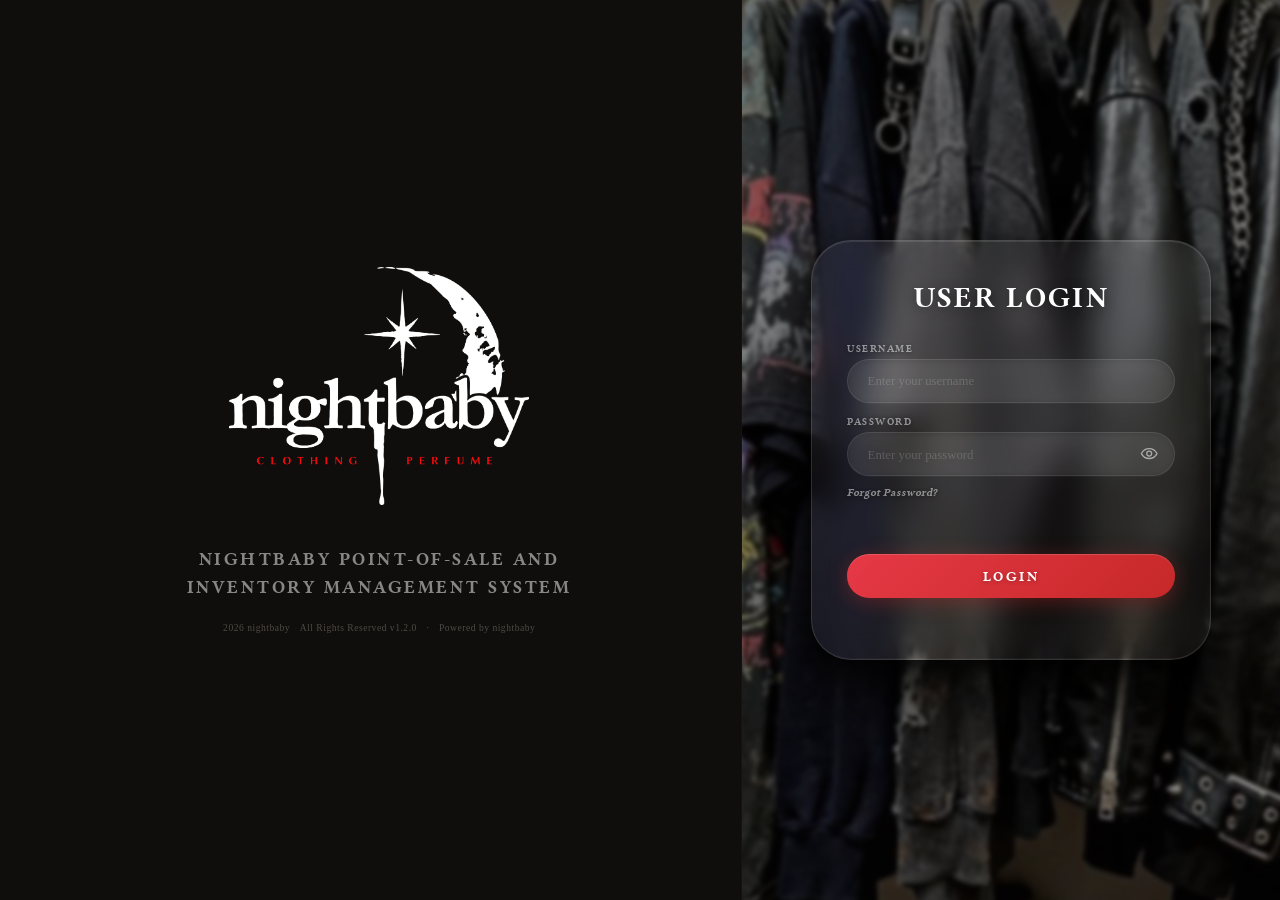
<file: index.html>
<!DOCTYPE html>
<html lang="en">

<head>
    <meta charset="UTF-8">
    <meta name="viewport" content="width=device-width, initial-scale=1.0">
    <title>nightbaby | Login</title>
    <link rel="icon" type="image/ico" href="images/favicon.ico">
    <style>
        html { opacity: 1; visibility: visible; }
        body { opacity: 1; }
    </style>
    <link rel="stylesheet" href="css/style.css">

<body>
    <div class="login-page">
        <section class="login-left">

            <div class="left-content">
                <div class="logo-container">
                    <img src="images/logo.png" alt="nightbaby logo" class="logo-image">
                </div>

                <div class="tagline">NIGHTBABY POINT-OF-SALE AND <br>INVENTORY MANAGEMENT SYSTEM</div>

                <div class="footnote">
                    <span>2026 nightbaby</span>
                    <span>All Rights Reserved v1.2.0</span>
                    <span>·</span>
                    <span>Powered by nightbaby</span>
                </div>
            </div>
        </section>

        <section class="login-right" id="loginRight">
            <div class="glass-form" id="loginForm">
                <div class="form-title">USER LOGIN</div>
                <form class="login-form" id="loginFormElement" action="home.html" method="get">
                    <label for="username">Username</label>
                    <input type="text" id="username" name="username" placeholder="Enter your username" value="">

                    <label for="password">Password</label>
                    <div class="password-field">
                        <input type="password" id="password" name="password" placeholder="Enter your password" value="">
                        <button type="button" class="password-toggle" id="passwordToggle" aria-label="Show password" aria-pressed="false" title="Show password">
                            <svg class="password-eye password-eye-open" viewBox="0 0 24 24" aria-hidden="true" focusable="false">
                                <path d="M1.8 12S5.2 5.6 12 5.6 22.2 12 22.2 12 18.8 18.4 12 18.4 1.8 12 1.8 12Z"></path>
                                <circle cx="12" cy="12" r="3.2"></circle>
                            </svg>
                            <svg class="password-eye password-eye-hidden" viewBox="0 0 24 24" aria-hidden="true" focusable="false">
                                <path d="M1.8 12S5.2 5.6 12 5.6c1.5 0 2.8.4 3.9.9"></path>
                                <path d="M22.2 12S18.8 18.4 12 18.4c-1.6 0-3-.4-4.1-1"></path>
                                <path d="M3 3l18 18"></path>
                                <path d="M10 10a3.2 3.2 0 0 0 4 4"></path>
                            </svg>
                        </button>
                    </div>

                    <div class="form-options">
                        <a href="#" id="forgotPasswordLink">Forgot Password?</a>
                    </div>

                    <button type="submit" id="loginButton">LOGIN</button>
                </form>
            </div>
        </section>

    </div>
    <div class="account-modal-overlay" id="forgotPasswordModal" hidden>
        <section class="account-modal forgot-password-modal" role="dialog" aria-modal="true" aria-labelledby="forgotPasswordTitle">
            <div class="account-modal-header">
                <h2 id="forgotPasswordTitle">Reset Password</h2>
                <button type="button" class="pos-modal-close" id="closeForgotPassword">&times;</button>
            </div>
            <form id="forgotPasswordForm" class="account-form" autocomplete="off">
                <p class="forgot-password-help">Verify your identity to reset your password.</p>
                <div class="form-group"><label for="resetUsername">Username</label><input id="resetUsername" type="text" required autocomplete="username"></div>
                <div class="form-group"><label for="resetSecurityQuestion">Security Question</label><select id="resetSecurityQuestion" required><option value="">Select your security question</option><option value="pet">What was the name of your first pet?</option><option value="school">What was the name of your first school?</option><option value="city">In what city were you born?</option></select></div>
                <div class="form-group"><label for="resetSecurityAnswer">Security Answer</label><input id="resetSecurityAnswer" type="text" required autocomplete="off"></div>
                <div class="form-group"><label for="resetNewPassword">New Password</label><input id="resetNewPassword" type="password" required minlength="8" autocomplete="new-password"></div>
                <div class="form-group"><label for="resetConfirmPassword">Confirm New Password</label><input id="resetConfirmPassword" type="password" required minlength="8" autocomplete="new-password"></div>
                <p class="account-form-error" id="forgotPasswordError" role="alert"></p>
                <div class="account-modal-footer"><button type="button" class="modal-btn-cancel" id="cancelForgotPassword">Cancel</button><button type="submit" class="modal-btn-confirm">Reset Password</button></div>
            </form>
        </section>
    </div>
    <script src="js/global.js"></script>
    <script src="js/access_control.js"></script>
    <script src="js/login.js"></script>
</body>

</html>
</file>
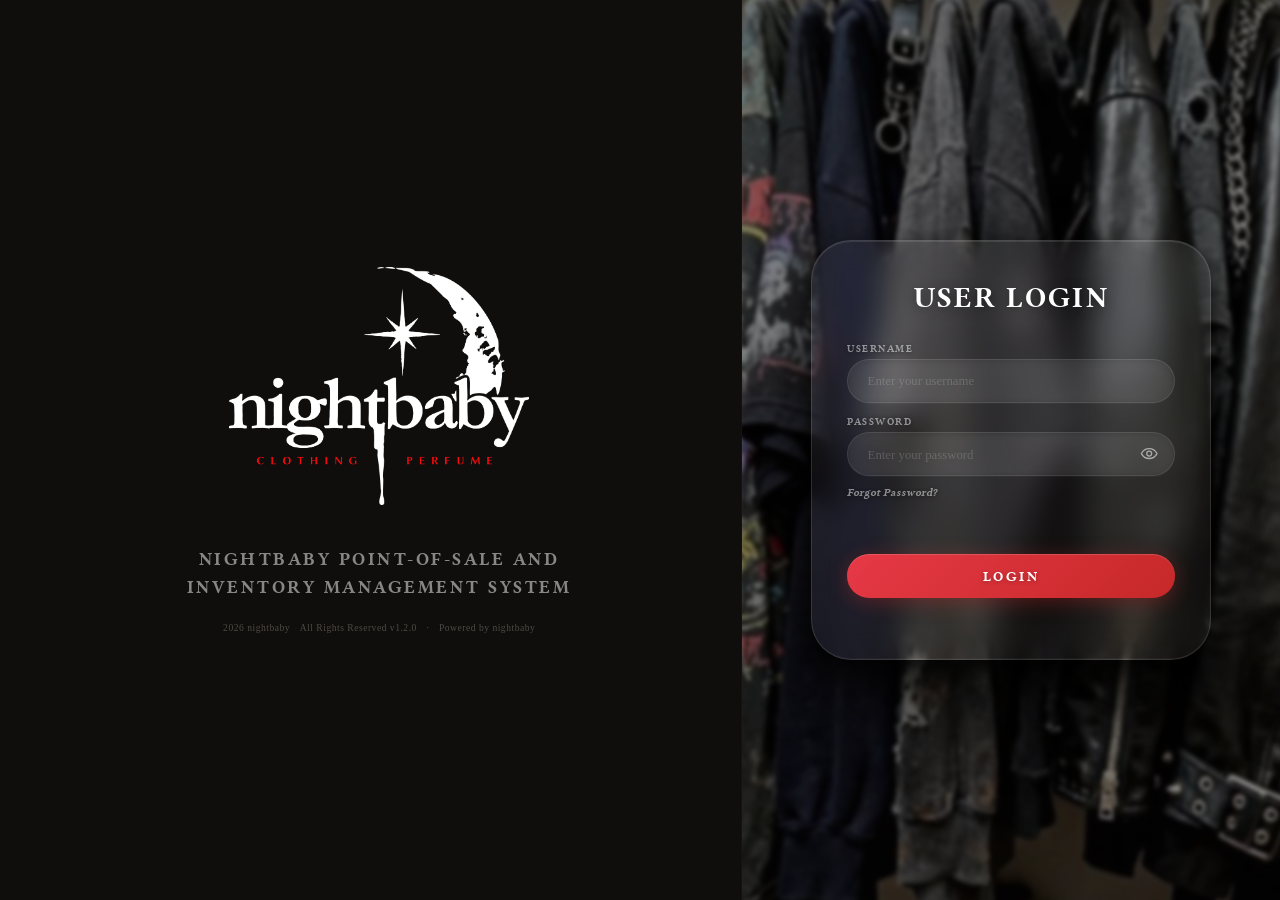
<file: account_management.html>
<!DOCTYPE html>
<html lang="en">
<head>
    <meta charset="UTF-8">
    <meta name="viewport" content="width=device-width, initial-scale=1.0">
    <title>nightbaby | Account Management</title>
    <link rel="stylesheet" href="css/style.css">
    <link rel="icon" type="image/ico" href="images/favicon.ico">
    <style>
        html { opacity: 1; visibility: visible; }
        body { opacity: 1; }
    </style>
    <link href="https://fonts.googleapis.com/css2?family=Inter:wght@300;400;500;600;700;800;900&display=swap" rel="stylesheet">
    <link href="https://fonts.googleapis.com/css2?family=Playfair+Display:ital,wght@0,400;0,600;0,700;1,400&display=swap" rel="stylesheet">
</head>
<body>
    <div class="dashboard-page">
        <div class="dashboard-container">
            <aside class="dashboard-sidebar">
                <div class="sidebar-logo">
                    <img src="images/logo.png" alt="nightbaby" class="sidebar-logo-img">
                </div>

                <div class="sidebar-user">
                    <button class="user-role-btn" id="userRoleBtn">
                        <img class="sideNavIcon" src="sources/icons/user-svgrepo-com(1).png" alt="home-icon" width="20" height="20">
                        <span>Super Admin</span>
                    </button>
                </div>

                <nav class="sidebar-nav">
                    <a href="account_management.html" class="sidebar-link" data-page="dashboard">
                        <img class="sideNavIcon" src="sources/icons/user-svgrepo-com.png" alt="home-icon" width="25" height="25">
                        <span>User Management</span>
                    </a>
                    <a href="system_management.html" class="sidebar-link active" data-page="pos">
                        <img class="sideNavIcon" src="sources/icons/settings-svgrepo-com.png" alt="home-icon" width="25" height="25">
                        <span>System Settings</span>
                    </a>
                </nav>
                <div class="sidebar-footer">
                    <a href="index.html" class="sidebar-link logout">
                        <img class="sideNavIcon" src="sources/icons/logout-svgrepo-com.png" alt="home-icon" width="25" height="25">
                        <span>Logout</span>
                    </a>
                </div>
            </aside>
            <main class="dashboard-main">
                <div class="dashboard-topbar">
                    <div class="topbar-left">
                        <div class="page-header">
                            <img class="sideNavIcon" src="sources/icons/user-svgrepo-com(1).png" alt="home-icon" width="30" height="30">
                            <h1 class="page-title" id="pageTitle">User Management</h1>
                        </div>
                    </div>
                    <div class="topbar-right">
                        <div class="topbar-datetime">
                            <span class="datetime-day" id="currentDay">Saturday</span>
                            <span class="datetime-date" id="currentDate">August 1, 2026</span>
                            <span class="datetime-time" id="currentTime">3:45 PM</span>
                        </div>
                        <span class="admin-name" id="topbarAdminName">Admin</span>
                        <div class="admin-avatar">
                            <img src="sources/icons/user-svgrepo-com.png" alt="user-mainlogo" width="20" height="20">
                        </div>
                    </div>
                </div>

                <div class="user-management-section dashboard-card" aria-labelledby="usersTableTitle">
                    <div class="section-header panel-header">
                        <div class="section-title-wrap">
                            <h2 id="usersTableTitle">User Management</h2>
                        </div>
                        <button type="button" class="primary-btn" id="addUserButton" aria-label="Add user">+ Add User</button>
                    </div>

                    <div class="alert-table-wrapper">
                        <table class="alert-table user-table">
                            <thead>
                                <tr>
                                    <th scope="col">Name</th>
                                    <th scope="col">Role</th>
                                    <th scope="col">Status</th>
                                    <th scope="col" aria-label="Actions">Actions</th>
                                </tr>
                            </thead>
                            <tbody id="usersTableBody"></tbody>
                        </table>
                    </div>
                </div>

                <div class="account-modal-overlay" id="userModal" hidden>
                    <section class="account-modal" role="dialog" aria-modal="true" aria-labelledby="userModalTitle">
                        <div class="account-modal-header">
                            <h2 id="userModalTitle">Add User</h2>
                            <button type="button" class="pos-modal-close" id="closeUserModal" aria-label="Close">&times;</button>
                        </div>
                        <form id="userForm" class="account-form" autocomplete="off">
                            <input type="hidden" id="editingUsername">
                            <div class="form-group">
                                <label for="userUsername">Username</label>
                                <input type="text" id="userUsername" required autocomplete="off">
                            </div>
                            <div class="form-group">
                                <label for="accountHolderName">Account Holder Name</label>
                                <input type="text" id="accountHolderName" required autocomplete="name" placeholder="Enter full name">
                            </div>
                            <div class="form-group">
                                <label for="userRole">Role</label>
                                <select id="userRole" required>
                                    <option value="cashier">Cashier</option>
                                    <option value="admin">Admin</option>
                                    <option value="super_admin">Super Admin</option>
                                </select>
                            </div>
                            <div class="form-group">
                                <label for="userPassword">Password</label>
                                <input type="password" id="userPassword" autocomplete="new-password" minlength="8">
                                <small id="passwordHint">Required when creating a new account. Must be at least 8 characters with uppercase, lowercase, number, and special character.</small>
                            </div>
                            <div class="form-group" id="securityQuestionGroup">
                                <label for="userSecurityQuestion">Security Question</label>
                                <select id="userSecurityQuestion">
                                    <option value="">Select a security question</option>
                                    <option value="pet">What was the name of your first pet?</option>
                                    <option value="school">What was the name of your first school?</option>
                                    <option value="city">In what city were you born?</option>
                                </select>
                            </div>
                            <div class="form-group" id="securityAnswerGroup">
                                <label for="userSecurityAnswer">Security Answer</label>
                                <input type="text" id="userSecurityAnswer" autocomplete="off">
                            </div>
                            <p class="account-form-error" id="userFormError" role="alert"></p>
                            <div class="account-modal-footer">
                                <button type="button" class="modal-btn-cancel" id="cancelUserModal">Cancel</button>
                                <button type="submit" class="modal-btn-confirm">Save User</button>
                            </div>
                        </form>
                    </section>
                </div>

                <footer class="dashboard-footer">
                    <p>nightbaby™ @2026 | LLC Registered</p>
                </footer>
            </main>

    </div>

    <script src="js/global.js"></script>
    <script src="js/access_control.js"></script>
    <script src="js/account_management.js?v=3"></script>
</body>
</html>
</file>
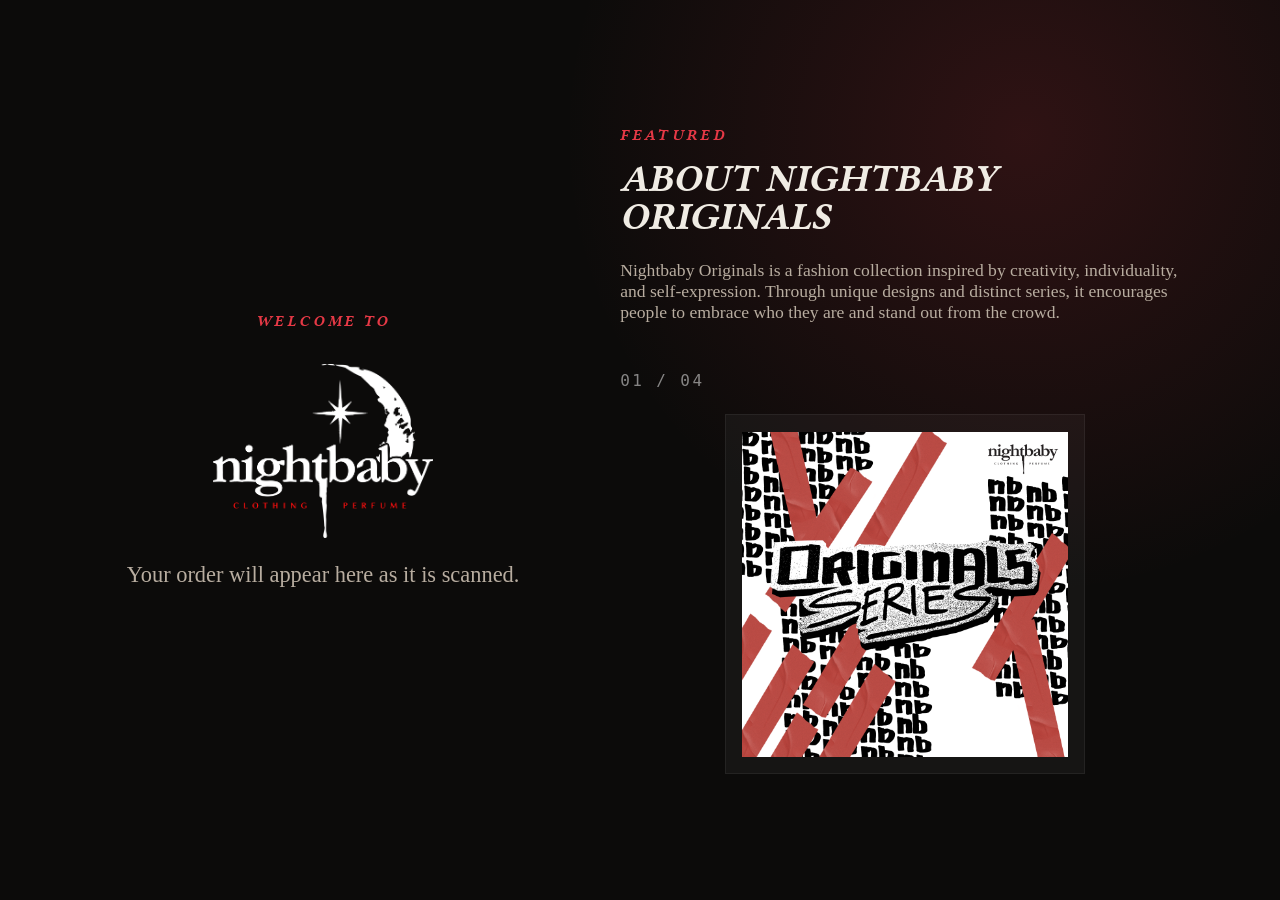
<file: customer.html>
<!DOCTYPE html>
<html lang="en">
<head>
    <meta charset="UTF-8">
    <meta name="viewport" content="width=device-width, initial-scale=1.0">
    <title>Customer display | nightbaby</title>
    <style>
        html { opacity: 1; visibility: visible; }
        body { opacity: 1; }
    </style>
    <link rel="stylesheet" href="css/style.css">
</head>
<body class="customer-display-page">
    <main class="customer-display" id="customerDisplay">
        <section class="customer-checkout" id="customerCheckout" hidden>
            <header class="customer-header">
                <div>
                    <p class="customer-kicker">Your order</p>
                    <br>
                    <img id="checkoutStoreName" class="customer-checkout-logo" src="images/var2_white.png" alt="nightbaby">
                </div>
                <span class="customer-item-count" id="customerItemCount">0 items</span>
            </header>
            <div class="customer-order-body">
                <div class="customer-items" id="customerItems"></div>
                <aside class="customer-summary">
                    <div class="customer-summary-row"><span>Subtotal</span><strong id="customerSubtotal">-</strong></div>
                    <div class="customer-summary-row discount-row"><span>Discounts</span><strong id="customerDiscount">-</strong></div>
                    <div class="customer-summary-row"><span>VAT</span><strong id="customerTax">-</strong></div>
                    <div class="customer-total-row"><span>Total</span><strong id="customerTotal">-</strong></div>
                    <p class="customer-thanks">Thank you for shopping with us.</p>
                </aside>
            </div>
        </section>

        <section class="customer-ads" id="customerAds" hidden>
            <header class="customer-welcome" id="customerWelcome">
                <p class="customer-kicker">Welcome to</p>
                <br>
                <img id="customerStoreName" class="customer-logo" src="images/logo.png" alt="nightbaby">
                <p class="customer-welcome-copy">Your order will appear here as it is scanned.</p>
            </header>
            <div class="customer-ad-panel">
                <div class="customer-ad-content">
                    <p class="customer-kicker">Featured</p>
                    <h1 id="customerAdTitle">ABOUT NIGHTBABY ORIGINALS</h1>
                    <p id="customerAdCopy">Nightbaby Originals is a fashion collection inspired by creativity, individuality, and self-expression.</p>
                    <span class="customer-ad-progress" id="customerAdProgress">01 / 01</span>
                </div>
                <div class="customer-ad-image-wrap">
                    <img id="customerAdImage" src="images/PRODUCTS/ORIGS.png" alt="Featured product">
                </div>
            </div>
        </section>

    </main>
    <script src="js/global.js"></script>
    <script src="js/customer.js"></script>
</body>
</html>
</file>
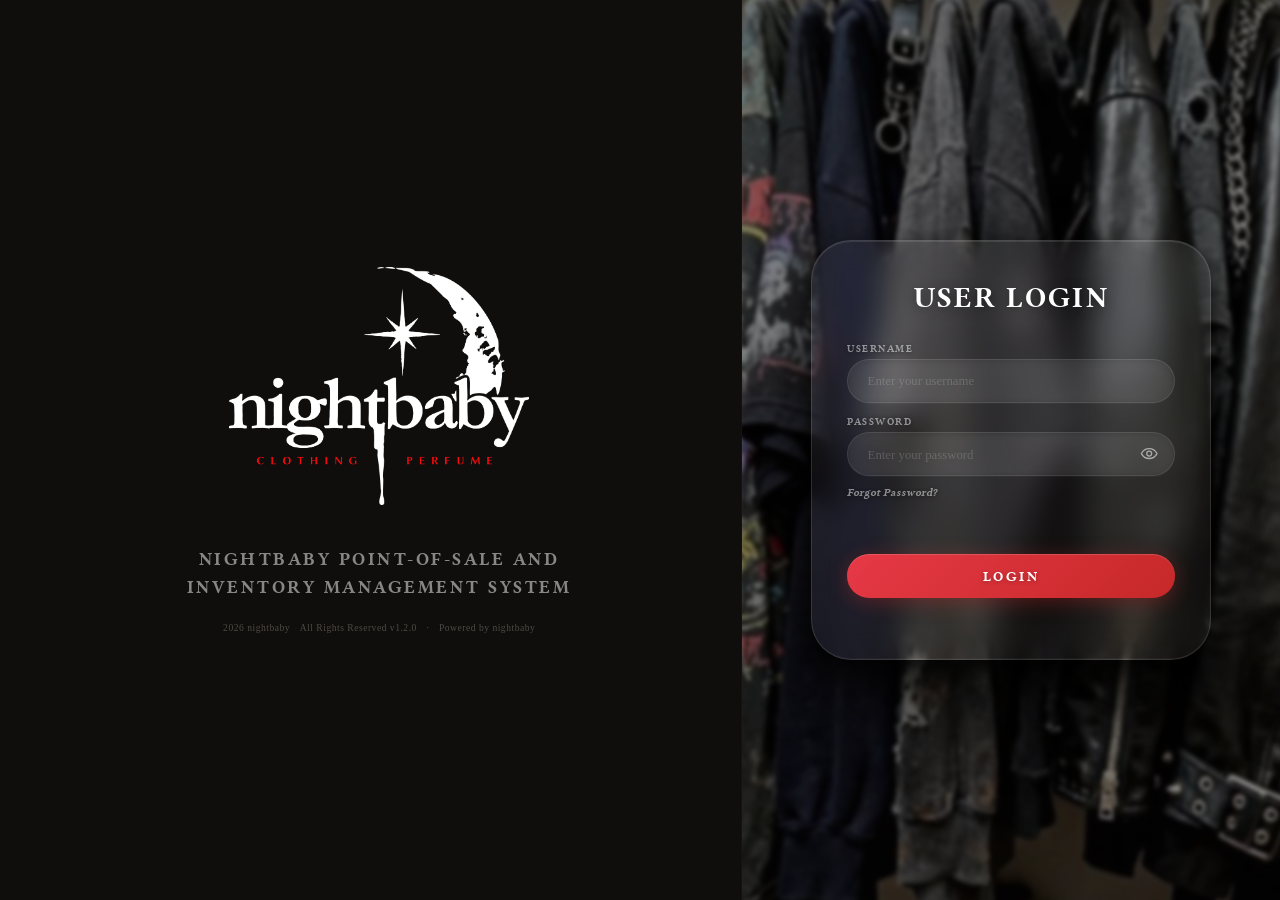
<file: dashboard.html>
<!DOCTYPE html>
<html lang="en">
<head>
    <meta charset="UTF-8">
    <meta name="viewport" content="width=device-width, initial-scale=1.0">
    <title>nightbaby | Dashboard</title>
    <style>
        html { opacity: 1; visibility: visible; }
        body { opacity: 1; }
    </style>
    <link rel="stylesheet" href="css/style.css" />
    <link rel="icon" type="image/ico" href="images/favicon.ico" />
</head>
<body>
    <div class="dashboard-page">
        <div class="dashboard-container">
            <aside class="dashboard-sidebar"> 
                <div class="sidebar-logo">
                    <img src="images/logo.png" alt="nightbaby" class="sidebar-logo-img">
                </div>

                <div class="sidebar-user">
                    <button class="user-role-btn" id="userRoleBtn">
                        <img class="sideNavIcon" src="sources/icons/user-svgrepo-com(1).png" alt="home-icon" width="20" height="20">
                        <span>Admin</span>
                    </button>
                </div>

                <nav class="sidebar-nav">
                    <a href="dashboard.html" class="sidebar-link active" data-page="dashboard">
                        <img class="sideNavIcon" src="sources/icons/home-svgrepo-com.png" alt="home-icon" width="25" height="25">
                        <span>Dashboard</span>
                    </a>

                    <a href="transaction.html" class="sidebar-link" data-page="transaction">
                        <img class="sideNavIcon" src="sources/icons/archive-svgrepo-com.png" alt="home-icon" width="25" height="25">
                        <span>Transactions</span>
                    </a>
                </nav>

                <div class="sidebar-footer">
                    <a href="index.html" class="sidebar-link logout">
                        <img class="sideNavIcon" src="sources/icons/logout-svgrepo-com.png" alt="home-icon" width="25" height="25">
                        <span>Logout</span>
                    </a>
                </div>
            </aside>

            <main class="dashboard-main">
                <div class="dashboard-topbar">
                    <div class="topbar-left">
                        <div class="page-header">
                            <img src="sources/icons/home-svgrepo-com (1).png" alt="pos-mainlogo" width="35" height="35">
                            <h1 class="page-title" id="pageTitle">Dashboard</h1>
                        </div>
                    </div>
                    <div class="topbar-right">
                        <div class="topbar-datetime">
                            <span class="datetime-day" id="currentDay">Saturday</span>
                            <span class="datetime-date" id="currentDate">August 1, 2026</span>
                            <span class="datetime-time" id="currentTime">3:45 PM</span>
                        </div>
                        <span class="admin-name" id="topbarAdminName">Admin</span>
                        <div class="admin-avatar">
                            <img src="sources/icons/user-svgrepo-com.png" alt="user-mainlogo" width="20" height="20">
                        </div>
                    </div>
                </div>
                <div class="live-stat-header">
                    <div class="live-stat-title-wrap">
                        <h3 class="live-stat-title">Live Stat Cards</h3>
                        <span class="live-dot" title="Live"></span>
                        <span class="live-stat-date" id="liveStatDate"></span>
                    </div>
                    <div class="live-stat-right">
                        <span class="live-stat-updated" id="liveStatUpdated">Last updated: --</span>
                        <button type="button" class="primary-btn" id="exportPdfBtn">Export PDF</button>
                    </div>
                </div>
                <div class="dashboard-top-row">
                    <div class="dashboard-col-left"> 
                        <div class="dashboard-card stat-card">
                            <div class="stat-card-icon sales-icon">
                                <img src="sources/icons/reciept-svgrepo-com.png" alt="" srcset="" width="25" height="25">
                            </div>

                            <div class="stat-card-content">
                                <span class="stat-card-label">Total Sales</span>
                                <span class="stat-card-value">No data</span>
                            </div>
                        </div>

                        <div class="dashboard-card stat-card">
                            <div class="stat-card-icon orders-icon">
                                <img src="sources/icons/check-circle-svgrepo-com.png" alt="" srcset="" width="25" height="25">
                            </div>
                            <div class="stat-card-content">
                                <span class="stat-card-label">Total Orders</span>
                                <span class="stat-card-value">No data</span>
                            </div>
                        </div>

                        <div class="dashboard-card stat-card">
                            <div class="stat-card-icon stock-icon">
                                <img src="sources/icons/box-svgrepo-com.png" alt="" srcset="" width="25" height="25">
                            </div>
                            <div class="stat-card-content">
                                <span class="stat-card-label">Low Stock Items</span>
                                <span class="stat-card-value">No data</span>
                            </div>
                        </div>

                        <div class="dashboard-card stat-card">
                            <div class="stat-card-icon revenue-icon">
                                <img src="sources/icons/clock-svgrepo-com.png" alt="" srcset="" width="25" height="25">
                            </div>
                            <div class="stat-card-content">
                                <span class="stat-card-label">Revenue</span>
                                <span class="stat-card-value">0</span>
                            </div>
                        </div>
                    </div>

                    <div class="dashboard-col-right-top"> 
                        <div class="dashboard-card top-products">
                            <div class="card-header">
                                <h3>TOP SELLING PRODUCTS</h3>
                            </div>
                            <div class="product-list" id="topSellingProducts"></div>
                        </div>
                    </div>
                </div>

                <div class="dashboard-bottom-row">
                    <div class="dashboard-card graph-card">
                        <div class="card-header">
                            <h3>Revenue Overview</h3>
                            <span>
                                <select id="chartFilter">
                                    <option value="day">This Day</option>
                                    <option value="7days">This Week</option>
                                    <option value="month">This Month</option>
                                    <option value="year">This Year</option>
                                </select>
                            </span>
                        </div>

                        <div class="graph-container">
                            <canvas id="revenueChart"></canvas>
                            <div class="no-data-text" id="revenueNoData" style="display:none;">
                                <span class="no-data-title">No sales data yet</span>
                                <span class="no-data-sub">Transactions will appear here</span>
                            </div>
                        </div>
                    </div>
                </div>

                <div class="dashboard-bottom-grid">
                    <div class="dashboard-left-column">

                        <div class="dashboard-card alert-card">
                            <div class="card-header">
                                <h3>Low Stock Alert</h3>
                            </div>
                            <div class="alert-table-wrapper">
                                <table class="alert-table">
                                    <thead>
                                        <tr>
                                            <th>Product</th>
                                            <th>Size</th>
                                            <th>Stock</th>
                                            <th>Status</th>
                                        </tr>
                                    </thead>
                                    <tbody id="lowStockTbody"></tbody>
                                </table>
                            </div>
                        </div>

                        <div class="dashboard-card expire-card">
                            <div class="card-header">
                                <h3>Perfume Expire Alert</h3>
                            </div>
                            <div class="alert-table-wrapper">
                                <table class="alert-table">
                                    <thead>
                                        <tr>
                                            <th>Product</th>
                                            <th>Ex. Date</th>
                                            <th>Days Left</th>
                                            <th>Status</th>
                                        </tr>
                                    </thead>
                                    <tbody id="expireTbody"></tbody>
                                </table>
                            </div>
                        </div>

                    </div>

                    <div class="dashboard-right-column">
                        <div class="dashboard-card activity-card">
                            <div class="card-header">
                                <h3>Recent Activity</h3>
                            </div>
                            <div class="activity-list"></div>
                        </div>
                    </div>

                </div>

                <footer class="dashboard-footer">
                    <p>nightbaby™ @2026 | LLC Registered</p>
                </footer>

                <div class="account-modal-overlay" id="exportRangeModal" hidden>
                    <section class="account-modal export-range-modal" role="dialog" aria-modal="true" aria-labelledby="exportRangeTitle">
                        <div class="account-modal-header">
                            <h2 id="exportRangeTitle">Export PDF — Select Date Range</h2>
                            <button type="button" class="pos-modal-close" id="exportRangeClose">&times;</button>
                        </div>
                        <div class="account-modal-body">
                            <div class="form-group"><label for="exportDateFrom">From</label><input type="date" id="exportDateFrom" required></div>
                            <div class="form-group"><label for="exportDateTo">To</label><input type="date" id="exportDateTo" required></div>
                            <p class="account-form-error" id="exportRangeError" role="alert"></p>
                        </div>
                        <div class="account-modal-footer">
                            <button type="button" class="modal-btn-cancel" id="exportRangeCancel">Cancel</button>
                            <button type="button" class="modal-btn-confirm" id="exportRangeConfirm">Generate PDF</button>
                        </div>
                    </section>
                </div>
            </main>
        </div>
    </div>

    <script src="js/vendor/chart.umd.min.js"></script>
    <script src="js/vendor/jspdf.umd.min.js"></script>
    <script src="js/access_control.js"></script>
    <script src="js/dashboard.js"></script>
    <script src="js/global.js"></script>
</body>
</html>
</file>
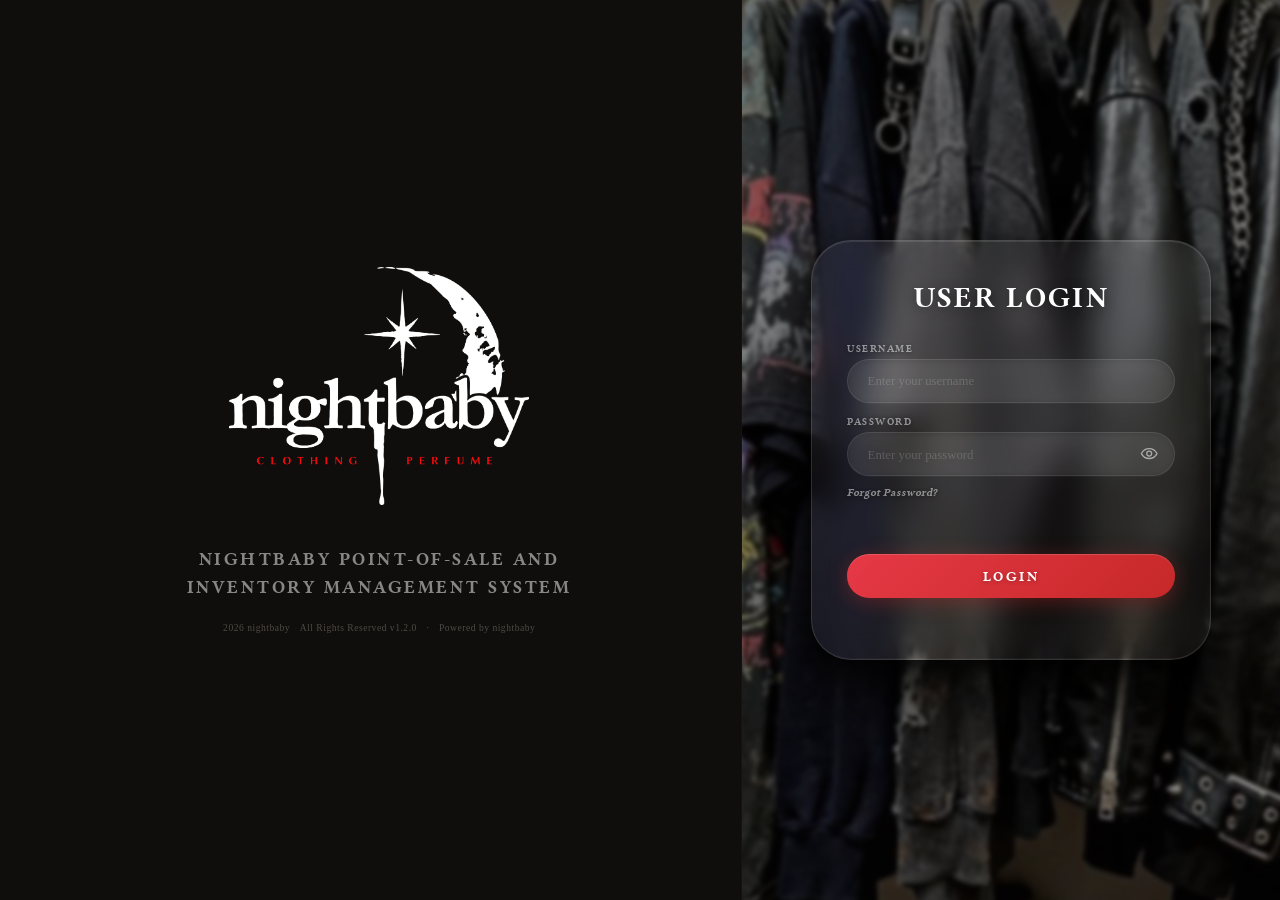
<file: discount.html>
<!doctype html>
<html lang="en">
<head>
    <meta charset="UTF-8">
    <meta name="viewport" content="width=device-width, initial-scale=1.0">
    <title>nightbaby | Discounts</title>
    <style>
        html { opacity: 1; visibility: visible; }
        body { opacity: 1; }
    </style>
    <link rel="stylesheet" href="css/style.css">
</head>
<body>
    <div class="dashboard-page"><div class="dashboard-container">
        <aside class="dashboard-sidebar">
                <div class="sidebar-logo">
                    <img src="images/logo.png" alt="nightbaby" class="sidebar-logo-img"/>
                </div>

                <div class="sidebar-user">
                    <button class="user-role-btn" id="userRoleBtn">
                        <img class="sideNavIcon" src="sources/icons/user-svgrepo-com(1).png" alt="home-icon" width="20" height="20">
                        <span id="userRoleText">Admin</span>
                    </button>
                </div>

                <nav class="sidebar-nav">
                    <a href="dashboard.html" class="sidebar-link" data-page="dashboard">
                        <img class="sideNavIcon" src="sources/icons/home-svgrepo-com.png" alt="home-icon" width="25" height="25">
                        <span>Dashboard</span>
                    </a>

                    <div class="sub-nav-group">
                        <a href="transaction.html" class="sidebar-link active" data-page="transaction">
                            <img class="sideNavIcon" src="sources/icons/archive-svgrepo-com.png" alt="home-icon" width="25" height="25">
                            <span>Transactions</span>
                        </a>

                        <div class="sub-nav-items">
                            <a href="inventory.html" class="sub-sidebar-link" data-subpage="inventory">
                                <span class="sub-bullet">▸</span>
                                <span>Inventory</span>
                            </a>
                            <a href="discount.html" class="sub-sidebar-link" data-subpage="discounts">
                                <span class="sub-bullet">▸</span>
                                <span>Discounts</span>
                            </a>
                            <a href="staff_management.html" class="sub-sidebar-link" data-subpage="staffs">
                                <span class="sub-bullet">▸</span>
                                <span>Staff Management</span>
                            </a>
                        </div>
                    </div>
                </nav>

                <div class="sidebar-footer">
                    <a href="index.html" class="sidebar-link logout">
                        <img class="sideNavIcon" src="sources/icons/logout-svgrepo-com.png" alt="home-icon" width="25" height="25">
                        <span>Logout</span>
                    </a>
                </div>
            </aside>
            <main class="dashboard-main">
                <div class="dashboard-topbar">
                    <div class="topbar-left">
                        <div class="page-header">
                            <img class="page-icon" src="sources/icons/cart-shopping-svgrepo-com (2).png" alt="transactions" width="35" height="35">
                            <h1 class="page-title" id="pageTtle">Discount</h1>
                        </div>
                    </div>

                    <div class="topbar-right">
                        <div class="topbar-datetime">
                            <span class="datetime-day" id="currentDay">Saturday</span>
                            <span class="datetime-date" id="currentDate">August 1, 2026</span>
                            <span class="datetime-time" id="currentTime">3:45 PM</span>
                        </div>
                        <span class="admin-name" id="topbarAdminName">Admin</span>
                        <div class="admin-avatar">
                            <img src="sources/icons/user-svgrepo-com.png" alt="user-mainlogo" width="20" height="20">
                        </div>
                    </div>
                </div>
                <div class="discount-management-section dashboard-card">
                    <div class="discount-page-intro">
                        <div><span class="section-kicker">Sales Tools</span><h2>Discount Management</h2><p>Schedule and manage promotions across products and categories.</p></div>
                        <button type="button" class="primary-btn discount-add-btn" id="addDiscountButton"><span aria-hidden="true">+</span> Add Discount</button>
                    </div>
                    <div class="discount-table-shell"><div class="alert-table-wrapper"><table class="alert-table discount-table"><thead><tr><th>Name</th><th>Product / Category</th><th>Percent</th><th>Start</th><th>End</th><th>Status</th><th>Actions</th></tr></thead><tbody id="discountsTableBody"></tbody></table></div></div>
                </div>
                <div class="account-modal-overlay" id="discountModal" hidden><section class="account-modal" role="dialog" aria-modal="true"><div class="account-modal-header"><h2 id="discountModalTitle">Add Discount</h2><button type="button" class="pos-modal-close" id="closeDiscountModal">&times;</button></div><form id="discountForm" class="account-form"><input type="hidden" id="editingDiscountId"><div class="form-group"><label for="discountName">Name</label><input id="discountName" required></div><div class="form-group"><label for="discountCategory">Product or Category</label><input id="discountCategory" list="discountTargets" placeholder="Search product or category..." autocomplete="off" required><datalist id="discountTargets"></datalist></div><div class="form-group"><label for="discountPercent">Percent</label><input id="discountPercent" type="number" min="1" max="100" required></div><div class="form-row"><div class="form-group"><label for="discountStart">Start</label><input id="discountStart" type="date" required></div><div class="form-group"><label for="discountEnd">End</label><input id="discountEnd" type="date" required></div></div><p class="account-form-error" id="discountError" role="alert"></p><div class="account-modal-footer"><button type="button" class="modal-btn-cancel" id="cancelDiscountModal">Cancel</button><button type="submit" class="modal-btn-confirm">Save Discount</button></div></form></section></div>
                <footer class="dashboard-footer"><p>nightbaby™ @2026 | LLC Registered</p></footer>
            </main>
    
        </div>
    </div>

    <script src="js/global.js"></script><script src="js/discount.js"></script>
    <script src="js/access_control.js"></script>
</body>
</html>
</file>
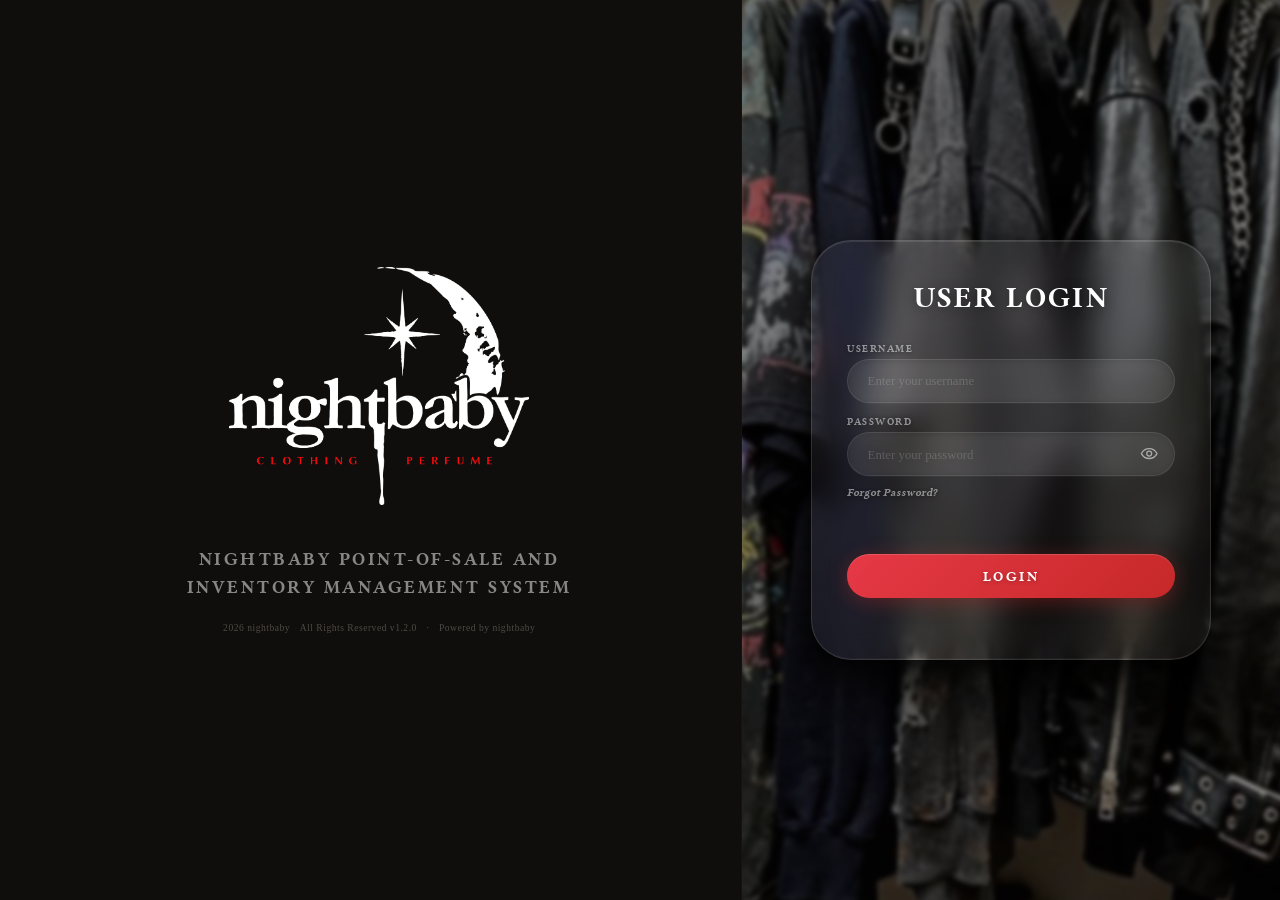
<file: home.html>
<!doctype html>
<html lang="en">
  <head>
    <meta charset="UTF-8" />
    <meta name="viewport" content="width=device-width, initial-scale=1.0" />
    <title>nightbaby · Dashboard</title>

    <!-- Favicon -->
    <link rel="icon" type="image/ico" href="images/favicon.ico" />

    <!-- External CSS -->
    <link rel="stylesheet" href="css/style.css" />
  </head>

  <body>
    <!-- ===== DASHBOARD PAGE ===== -->
    <div class="dashboard-page">
      <!-- ===== DASHBOARD CONTAINER ===== -->
      <div class="dashboard-container">
        <!-- ===== LEFT SIDEBAR ===== -->
        <aside class="dashboard-sidebar">
          <!-- Logo at top of sidebar -->
          <div class="sidebar-logo">
            <img
              src="images/logo.png"
              alt="nightbaby"
              class="sidebar-logo-img"
            />
          </div>

          <!-- User Role Button -->
          <div class="sidebar-user">
            <button class="user-role-btn" id="userRoleBtn">
              <svg
                viewBox="0 0 24 24"
                fill="none"
                stroke="currentColor"
                stroke-width="2"
              >
                <path d="M20 21v-2a4 4 0 0 0-4-4H8a4 4 0 0 0-4 4v2" />
                <circle cx="12" cy="7" r="4" />
              </svg>
              <span id="userRoleText">Admin</span>
            </button>
          </div>

          <nav class="sidebar-nav">
            <a
              href="home.html"
              class="sidebar-link active"
              data-page="dashboard"
            >
              <svg
                viewBox="0 0 24 24"
                fill="none"
                stroke="currentColor"
                stroke-width="2"
              >
                <path
                  d="M3 12l2-2m0 0l7-7 7 7M5 10v10a1 1 0 001 1h3m10-11l2 2m-2-2v10a1 1 0 01-1 1h-3m-6 0a1 1 0 001-1v-4a1 1 0 011-1h2a1 1 0 011 1v4a1 1 0 001 1m-6 0h6"
                />
              </svg>
              <span>Dashboard</span>
            </a>
            <a href="pos.html" class="sidebar-link" data-page="pos">
              <svg
                viewBox="0 0 24 24"
                fill="none"
                stroke="currentColor"
                stroke-width="2"
              >
                <rect x="2" y="7" width="20" height="14" rx="2" ry="2" />
                <path d="M16 21V5a2 2 0 0 0-2-2h-4a2 2 0 0 0-2 2v16" />
              </svg>
              <span>Point of Sale</span>
            </a>
            <a
              href="transactions.html"
              class="sidebar-link"
              data-page="transactions"
            >
              <svg
                viewBox="0 0 24 24"
                fill="none"
                stroke="currentColor"
                stroke-width="2"
              >
                <path
                  d="M14 2H6a2 2 0 0 0-2 2v16a2 2 0 0 0 2 2h12a2 2 0 0 0 2-2V8z"
                />
                <polyline points="14 2 14 8 20 8" />
                <line x1="16" y1="13" x2="8" y2="13" />
                <line x1="16" y1="17" x2="8" y2="17" />
                <polyline points="10 9 9 9 8 9" />
              </svg>
              <span>Transactions</span>
            </a>
          </nav>
          <div class="sidebar-footer">
            <a href="login.html" class="sidebar-link logout">
              <svg
                viewBox="0 0 24 24"
                fill="none"
                stroke="currentColor"
                stroke-width="2"
              >
                <path d="M9 21H5a2 2 0 0 1-2-2V5a2 2 0 0 1 2-2h4" />
                <polyline points="16 17 21 12 16 7" />
                <line x1="21" y1="12" x2="9" y2="12" />
              </svg>
              <span>Logout</span>
            </a>
          </div>
        </aside>

        <!-- ===== MAIN CONTENT ===== -->
        <main class="dashboard-main">
          <!-- ===== TOP BAR (Page Header) ===== -->
          <div class="dashboard-topbar">
            <div class="topbar-left">
              <div class="page-header">
                <svg
                  class="page-icon"
                  viewBox="0 0 24 24"
                  fill="none"
                  stroke="currentColor"
                  stroke-width="2"
                >
                  <path
                    d="M3 12l2-2m0 0l7-7 7 7M5 10v10a1 1 0 001 1h3m10-11l2 2m-2-2v10a1 1 0 01-1 1h-3m-6 0a1 1 0 001-1v-4a1 1 0 011-1h2a1 1 0 011 1v4a1 1 0 001 1m-6 0h6"
                  />
                </svg>
                <h1 class="page-title" id="pageTitle">Dashboard</h1>
              </div>
            </div>
            <div class="topbar-right">
              <div class="topbar-datetime">
                <span class="datetime-day" id="currentDay">Saturday</span>
                <span class="datetime-date" id="currentDate"
                  >August 1, 2026</span
                >
                <span class="datetime-time" id="currentTime">3:45 PM</span>
              </div>
              <span class="admin-name" id="topbarAdminName">Admin</span>
              <div class="admin-avatar">
                <svg
                  viewBox="0 0 24 24"
                  fill="none"
                  stroke="currentColor"
                  stroke-width="2"
                >
                  <path d="M20 21v-2a4 4 0 0 0-4-4H8a4 4 0 0 0-4 4v2" />
                  <circle cx="12" cy="7" r="4" />
                </svg>
              </div>
            </div>
          </div>

          <!-- ===== TOP ROW: 2x2 Cards + Top Products ===== -->
          <div class="dashboard-top-row">
            <!-- Left: 4 Cards (2x2 Grid) -->
            <div class="dashboard-col-left">
              <!-- Card 1: Total Sales -->
              <div class="dashboard-card stat-card">
                <div class="stat-card-icon sales-icon">
                  <svg
                    viewBox="0 0 24 24"
                    fill="none"
                    stroke="currentColor"
                    stroke-width="2"
                  >
                    <path
                      d="M12 2v4M12 22v-4M4 12H2M22 12h-2M19.07 4.93l-2.83 2.83M4.93 19.07l2.83-2.83M19.07 19.07l-2.83-2.83M4.93 4.93l2.83 2.83"
                    />
                  </svg>
                </div>
                <div class="stat-card-content">
                  <span class="stat-card-label">Total Sales</span>
                  <span class="stat-card-value">₱45,280</span>
                  <span class="stat-card-change positive">+12.5%</span>
                </div>
              </div>

              <!-- Card 2: Total Orders -->
              <div class="dashboard-card stat-card">
                <div class="stat-card-icon orders-icon">
                  <svg
                    viewBox="0 0 24 24"
                    fill="none"
                    stroke="currentColor"
                    stroke-width="2"
                  >
                    <rect x="2" y="7" width="20" height="14" rx="2" ry="2" />
                    <path d="M16 21V5a2 2 0 0 0-2-2h-4a2 2 0 0 0-2 2v16" />
                  </svg>
                </div>
                <div class="stat-card-content">
                  <span class="stat-card-label">Total Orders</span>
                  <span class="stat-card-value">284</span>
                  <span class="stat-card-change positive">+8.3%</span>
                </div>
              </div>

              <!-- Card 3: Low Stock -->
              <div class="dashboard-card stat-card">
                <div class="stat-card-icon stock-icon">
                  <svg
                    viewBox="0 0 24 24"
                    fill="none"
                    stroke="currentColor"
                    stroke-width="2"
                  >
                    <rect x="4" y="10" width="4" height="10" rx="1" />
                    <rect x="10" y="6" width="4" height="14" rx="1" />
                    <rect x="16" y="2" width="4" height="18" rx="1" />
                  </svg>
                </div>
                <div class="stat-card-content">
                  <span class="stat-card-label">Low Stock Items</span>
                  <span class="stat-card-value">12</span>
                  <span class="stat-card-change negative">+3 this week</span>
                </div>
              </div>

              <!-- Card 4: Revenue -->
              <div class="dashboard-card stat-card">
                <div class="stat-card-icon revenue-icon">
                  <svg
                    viewBox="0 0 24 24"
                    fill="none"
                    stroke="currentColor"
                    stroke-width="2"
                  >
                    <circle cx="12" cy="12" r="10" />
                    <path d="M12 2v10l6 4" />
                    <path d="M12 2a10 10 0 0 1 8.66 14.4" />
                  </svg>
                </div>
                <div class="stat-card-content">
                  <span class="stat-card-label">Revenue</span>
                  <span class="stat-card-value">₱12,800</span>
                  <span class="stat-card-change positive">+22.1%</span>
                </div>
              </div>
            </div>

            <!-- Right: Top Products -->
            <div class="dashboard-col-right-top">
              <div class="dashboard-card top-products">
                <div class="card-header">
                  <h3>TOP PRODUCTS</h3>
                </div>
                <div class="product-list">
                  <div class="product-item">
                    <span class="product-rank">1</span>
                    <span class="product-name">GRAPHIC SHIRT</span>
                    <span class="product-sales">₱12,450</span>
                  </div>
                  <div class="product-item">
                    <span class="product-rank">2</span>
                    <span class="product-name">MINI SKIRT</span>
                    <span class="product-sales">₱8,920</span>
                  </div>
                  <div class="product-item">
                    <span class="product-rank">3</span>
                    <span class="product-name">RAVEN NOIR</span>
                    <span class="product-sales">₱6,780</span>
                  </div>
                  <div class="product-item">
                    <span class="product-rank">4</span>
                    <span class="product-name">LEATHER JACKET</span>
                    <span class="product-sales">₱4,560</span>
                  </div>
                </div>
              </div>
            </div>
          </div>

          <!-- ===== BOTTOM ROW: Revenue Line Graph ===== -->
          <div class="dashboard-bottom-row">
            <div class="dashboard-card graph-card">
              <div class="card-header">
                <h3>Revenue Overview</h3>
                <span class="card-badge">Last 7 days</span>
              </div>
              <div class="line-chart-container">
                <svg
                  class="line-chart"
                  viewBox="0 0 500 200"
                  preserveAspectRatio="none"
                >
                  <defs>
                    <!-- Gradient for the area under the curve -->
                    <linearGradient
                      id="areaGradient"
                      x1="0%"
                      y1="0%"
                      x2="0%"
                      y2="100%"
                    >
                      <stop
                        offset="0%"
                        style="stop-color: #e63946; stop-opacity: 0.35"
                      />
                      <stop
                        offset="40%"
                        style="stop-color: #e63946; stop-opacity: 0.15"
                      />
                      <stop
                        offset="100%"
                        style="stop-color: #e63946; stop-opacity: 0"
                      />
                    </linearGradient>

                    <!-- Glow filter for data points -->
                    <filter
                      id="glow"
                      x="-50%"
                      y="-50%"
                      width="200%"
                      height="200%"
                    >
                      <feGaussianBlur stdDeviation="3" result="coloredBlur" />
                      <feMerge>
                        <feMergeNode in="coloredBlur" />
                        <feMergeNode in="SourceGraphic" />
                      </feMerge>
                    </filter>

                    <!-- Shadow filter for the line -->
                    <filter
                      id="lineShadow"
                      x="-10%"
                      y="-10%"
                      width="120%"
                      height="120%"
                    >
                      <feDropShadow
                        dx="0"
                        dy="2"
                        stdDeviation="3"
                        flood-color="#e63946"
                        flood-opacity="0.3"
                      />
                    </filter>
                  </defs>

                  <!-- Grid Lines - Horizontal (more visible) -->
                  <line
                    x1="0"
                    y1="40"
                    x2="500"
                    y2="40"
                    stroke="rgba(255,255,255,0.08)"
                    stroke-width="0.8"
                    stroke-dasharray="6,4"
                  />
                  <line
                    x1="0"
                    y1="80"
                    x2="500"
                    y2="80"
                    stroke="rgba(255,255,255,0.08)"
                    stroke-width="0.8"
                    stroke-dasharray="6,4"
                  />
                  <line
                    x1="0"
                    y1="120"
                    x2="500"
                    y2="120"
                    stroke="rgba(255,255,255,0.08)"
                    stroke-width="0.8"
                    stroke-dasharray="6,4"
                  />
                  <line
                    x1="0"
                    y1="160"
                    x2="500"
                    y2="160"
                    stroke="rgba(255,255,255,0.08)"
                    stroke-width="0.8"
                    stroke-dasharray="6,4"
                  />

                  <!-- Grid Lines - Vertical (more visible) -->
                  <line
                    x1="71"
                    y1="0"
                    x2="71"
                    y2="200"
                    stroke="rgba(255,255,255,0.05)"
                    stroke-width="0.6"
                    stroke-dasharray="6,4"
                  />
                  <line
                    x1="142"
                    y1="0"
                    x2="142"
                    y2="200"
                    stroke="rgba(255,255,255,0.05)"
                    stroke-width="0.6"
                    stroke-dasharray="6,4"
                  />
                  <line
                    x1="214"
                    y1="0"
                    x2="214"
                    y2="200"
                    stroke="rgba(255,255,255,0.05)"
                    stroke-width="0.6"
                    stroke-dasharray="6,4"
                  />
                  <line
                    x1="285"
                    y1="0"
                    x2="285"
                    y2="200"
                    stroke="rgba(255,255,255,0.05)"
                    stroke-width="0.6"
                    stroke-dasharray="6,4"
                  />
                  <line
                    x1="357"
                    y1="0"
                    x2="357"
                    y2="200"
                    stroke="rgba(255,255,255,0.05)"
                    stroke-width="0.6"
                    stroke-dasharray="6,4"
                  />
                  <line
                    x1="428"
                    y1="0"
                    x2="428"
                    y2="200"
                    stroke="rgba(255,255,255,0.05)"
                    stroke-width="0.6"
                    stroke-dasharray="6,4"
                  />

                  <!-- Area under the curve - with smooth gradient -->
                  <path
                    d="M0,160 C17,160 18,140 35,140 C52,140 53,120 71,120 C88,120 89,145 107,145 C124,145 125,80 142,80 C159,80 160,105 178,105 C195,105 196,40 214,40 L214,200 L0,200 Z"
                    fill="url(#areaGradient)"
                  />

                  <!-- Smooth Curved Line -->
                  <path
                    d="M0,160 C17,160 18,140 35,140 C52,140 53,120 71,120 C88,120 89,145 107,145 C124,145 125,80 142,80 C159,80 160,105 178,105 C195,105 196,40 214,40"
                    fill="none"
                    stroke="#e63946"
                    stroke-width="2.5"
                    stroke-linecap="round"
                    stroke-linejoin="round"
                    filter="url(#lineShadow)"
                  />

                  <!-- Glowing Data Points with outer glow -->
                  <!-- Day 1 - Mon -->
                  <circle
                    cx="0"
                    cy="160"
                    r="5"
                    fill="#e63946"
                    filter="url(#glow)"
                  />
                  <circle
                    cx="0"
                    cy="160"
                    r="2.5"
                    fill="#ffffff"
                    opacity="0.9"
                  />

                  <!-- Day 2 - Tue -->
                  <circle
                    cx="35"
                    cy="140"
                    r="5"
                    fill="#e63946"
                    filter="url(#glow)"
                  />
                  <circle
                    cx="35"
                    cy="140"
                    r="2.5"
                    fill="#ffffff"
                    opacity="0.9"
                  />

                  <!-- Day 3 - Wed -->
                  <circle
                    cx="71"
                    cy="120"
                    r="5"
                    fill="#e63946"
                    filter="url(#glow)"
                  />
                  <circle
                    cx="71"
                    cy="120"
                    r="2.5"
                    fill="#ffffff"
                    opacity="0.9"
                  />

                  <!-- Day 4 - Thu -->
                  <circle
                    cx="107"
                    cy="145"
                    r="5"
                    fill="#e63946"
                    filter="url(#glow)"
                  />
                  <circle
                    cx="107"
                    cy="145"
                    r="2.5"
                    fill="#ffffff"
                    opacity="0.9"
                  />

                  <!-- Day 5 - Fri -->
                  <circle
                    cx="142"
                    cy="80"
                    r="5"
                    fill="#e63946"
                    filter="url(#glow)"
                  />
                  <circle
                    cx="142"
                    cy="80"
                    r="2.5"
                    fill="#ffffff"
                    opacity="0.9"
                  />

                  <!-- Day 6 - Sat -->
                  <circle
                    cx="178"
                    cy="105"
                    r="5"
                    fill="#e63946"
                    filter="url(#glow)"
                  />
                  <circle
                    cx="178"
                    cy="105"
                    r="2.5"
                    fill="#ffffff"
                    opacity="0.9"
                  />

                  <!-- Day 7 - Sun -->
                  <circle
                    cx="214"
                    cy="40"
                    r="5"
                    fill="#e63946"
                    filter="url(#glow)"
                  />
                  <circle
                    cx="214"
                    cy="40"
                    r="2.5"
                    fill="#ffffff"
                    opacity="0.9"
                  />
                </svg>
                <div class="line-chart-labels">
                  <span>Mon</span>
                  <span>Tue</span>
                  <span>Wed</span>
                  <span>Thu</span>
                  <span>Fri</span>
                  <span>Sat</span>
                  <span>Sun</span>
                </div>
              </div>
            </div>
          </div>

        <!-- ===== NEW: DASHBOARD BOTTOM GRID ===== -->
<div class="dashboard-bottom-grid">

    <!-- ===== LEFT COLUMN: Low Stock Alert + Perfume Expire Alert ===== -->
    <div class="dashboard-left-column">

        <!-- Low Stock Alert -->
        <div class="dashboard-card alert-card">
            <div class="card-header">
                <h3>Low Stock Alert</h3>
                <a href="#" class="card-action-link">View</a>
            </div>
            <div class="alert-table-wrapper">
                <table class="alert-table">
                    <thead>
                        <tr>
                            <th>Product</th>
                            <th>Size</th>
                            <th>Stock</th>
                            <th>Status</th>
                        </tr>
                    </thead>
                    <tbody>
                        <tr>
                            <td>Mini Skirt</td>
                            <td>XL</td>
                            <td>5</td>
                            <td><span class="status-badge status-low">Low</span></td>
                        </tr>
                        <tr>
                            <td>Moon Tee</td>
                            <td>150ml</td>
                            <td>0</td>
                            <td><span class="status-badge status-out">Out</span></td>
                        </tr>
                    </tbody>
                </table>
            </div>
        </div>

        <!-- Perfume Expire Alert -->
        <div class="dashboard-card expire-card">
            <div class="card-header">
                <h3>Perfume Expire Alert</h3>
                <a href="#" class="card-action-link">View</a>
            </div>
            <div class="alert-table-wrapper">
                <table class="alert-table">
                    <thead>
                        <tr>
                            <th>Product</th>
                            <th>Size</th>
                            <th>Ex. Date</th>
                            <th>Days Left</th>
                            <th>Status</th>
                        </tr>
                    </thead>
                    <tbody>
                        <tr>
                            <td>Raven Noir</td>
                            <td>200ml</td>
                            <td>2026-08-15</td>
                            <td>13</td>
                            <td><span class="status-badge status-soon">Soon</span></td>
                        </tr>
                        <tr>
                            <td>Moon Tee</td>
                            <td>150ml</td>
                            <td>2026-08-01</td>
                            <td>0</td>
                            <td><span class="status-badge status-expired">Expired</span></td>
                        </tr>
                    </tbody>
                </table>
            </div>
        </div>

    </div>

    <!-- ===== RIGHT COLUMN: Recent Activity ===== -->
    <div class="dashboard-right-column">
        <div class="dashboard-card activity-card">
            <div class="card-header">
                <h3>Recent Activity</h3>
            </div>
            <div class="activity-list">
                <div class="activity-item">
                    <div class="activity-left">
                        <span class="activity-amount">P400</span>
                        <span class="activity-id">— POS-260802-4077</span>
                    </div>
                    <div class="activity-right">
                        <span class="activity-user">by Eydi</span>
                        <span class="activity-time">5h ago</span>
                    </div>
                </div>
                <div class="activity-item">
                    <div class="activity-left">
                        <span class="activity-amount">P400</span>
                        <span class="activity-id">— POS-260802-4077</span>
                    </div>
                    <div class="activity-right">
                        <span class="activity-user">by Jimmy</span>
                        <span class="activity-time">5h ago</span>
                    </div>
                </div>
                <div class="activity-item">
                    <div class="activity-left">
                        <span class="activity-amount">P250</span>
                        <span class="activity-id">— POS-260802-4065</span>
                    </div>
                    <div class="activity-right">
                        <span class="activity-user">by Admin</span>
                        <span class="activity-time">12h ago</span>
                    </div>
                </div>
                <div class="activity-item">
                    <div class="activity-left">
                        <span class="activity-amount">P850</span>
                        <span class="activity-id">— POS-260802-4052</span>
                    </div>
                    <div class="activity-right">
                        <span class="activity-user">by Cashier 1</span>
                        <span class="activity-time">1d ago</span>
                    </div>
                </div>
                <div class="activity-item">
                    <div class="activity-left">
                        <span class="activity-amount">P1,200</span>
                        <span class="activity-id">— POS-260802-4041</span>
                    </div>
                    <div class="activity-right">
                        <span class="activity-user">by Admin</span>
                        <span class="activity-time">2d ago</span>
                    </div>
                </div>
                <div class="activity-item">
                    <div class="activity-left">
                        <span class="activity-amount">P550</span>
                        <span class="activity-id">— POS-260802-4033</span>
                    </div>
                    <div class="activity-right">
                        <span class="activity-user">by Cashier 2</span>
                        <span class="activity-time">2d ago</span>
                    </div>
                </div>
            </div>
        </div>
    </div>

</div>

<!-- ===== QUICK ACTIONS - FULL WIDTH ROW ===== -->
<div class="quick-actions-row">
    <div class="dashboard-card quick-actions-card">
        <div class="card-header">
            <h3>Quick Actions</h3>
        </div>
        <div class="quick-actions-grid">
            <a href="pos.html" class="quick-action-btn">
                <svg viewBox="0 0 24 24" fill="none" stroke="currentColor" stroke-width="2">
                    <circle cx="9" cy="21" r="1"/>
                    <circle cx="20" cy="21" r="1"/>
                    <path d="M1 1h4l2.68 13.39a2 2 0 0 0 2 1.61h9.72a2 2 0 0 0 2-1.61L23 6H6"/>
                </svg>
                <span>New Sale</span>
            </a>
            <a href="#" class="quick-action-btn">
                <svg viewBox="0 0 24 24" fill="none" stroke="currentColor" stroke-width="2">
                    <rect x="4" y="10" width="4" height="10" rx="1"/>
                    <rect x="10" y="6" width="4" height="14" rx="1"/>
                    <rect x="16" y="2" width="4" height="18" rx="1"/>
                </svg>
                <span>Inventory</span>
            </a>
            <a href="transactions.html" class="quick-action-btn">
                <svg viewBox="0 0 24 24" fill="none" stroke="currentColor" stroke-width="2">
                    <path d="M14 2H6a2 2 0 0 0-2 2v16a2 2 0 0 0 2 2h12a2 2 0 0 0 2-2V8z"/>
                    <polyline points="14 2 14 8 20 8"/>
                    <line x1="16" y1="13" x2="8" y2="13"/>
                    <line x1="16" y1="17" x2="8" y2="17"/>
                    <polyline points="10 9 9 9 8 9"/>
                </svg>
                <span>Transactions</span>
            </a>
            <a href="#" class="quick-action-btn">
                <svg viewBox="0 0 24 24" fill="none" stroke="currentColor" stroke-width="2">
                    <circle cx="12" cy="12" r="10"/>
                    <path d="M12 2v10l6 4"/>
                    <path d="M12 2a10 10 0 0 1 8.66 14.4"/>
                </svg>
                <span>Reports</span>
            </a>
        </div>
    </div>
</div>
          <!-- ===== FOOTER ===== -->
          <footer class="dashboard-footer">
            <span>2026 nightbaby</span>
            <span>Clothing and Perfume</span>
            <span class="footer-date">Saturday, August 1, 2026</span>
          </footer>
        </main>
      </div>
    </div>

    <script src="js/dashboard.js"></script>
    <script src="js/global.js"></script>
  </body>
</html>
</file>
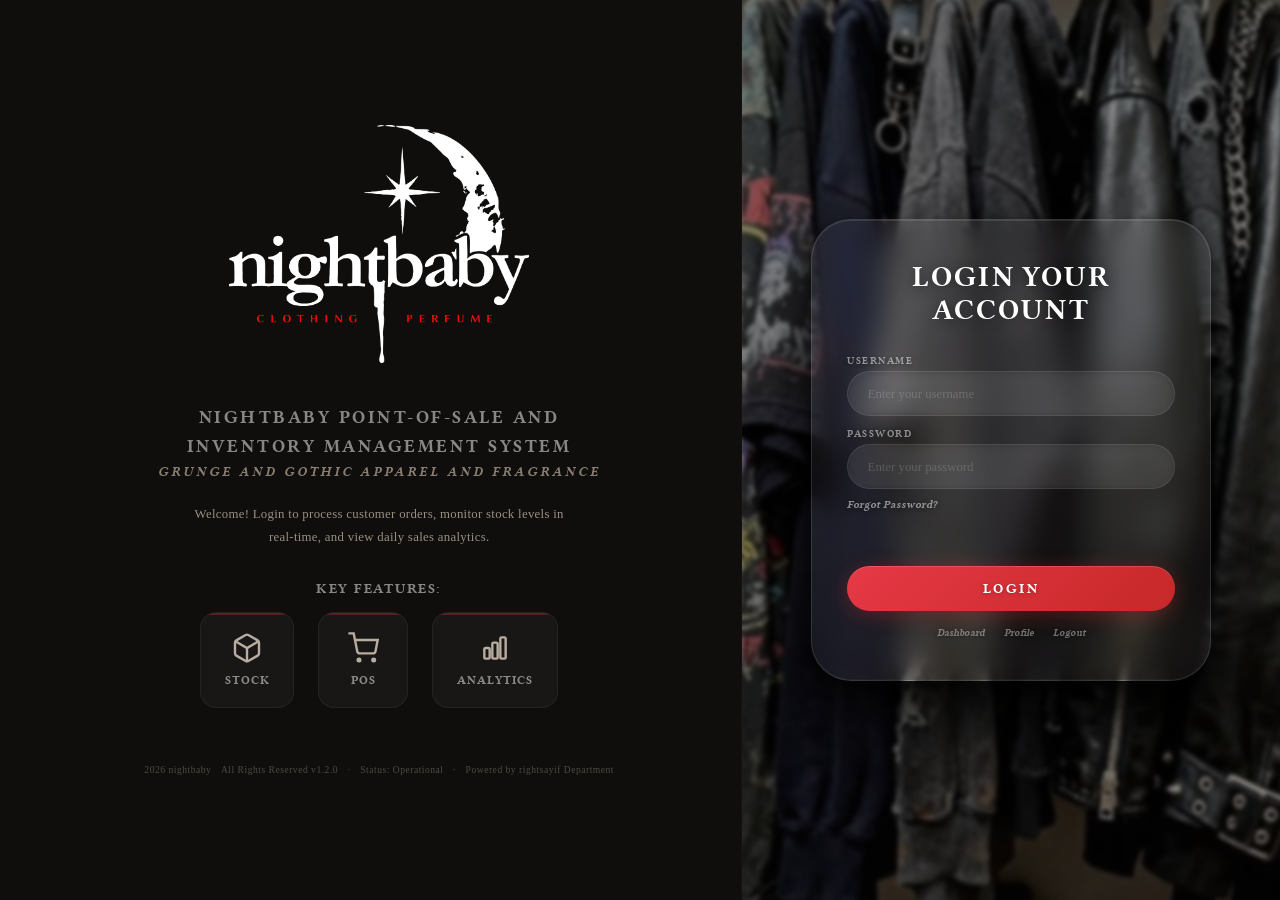
<file: login.html>
<!DOCTYPE html>
<html lang="en">

<head>
    <meta charset="UTF-8">
    <meta name="viewport" content="width=device-width, initial-scale=1.0">
    <title>nightbaby · login</title>
    <link rel="icon" type="image/ico" href="images/favicon.ico">
    <!-- External CSS -->
    <link rel="stylesheet" href="css/style.css">

<body>

    <div class="login-page">

        <!-- LEFT COLUMN with Stars Animation -->
        <section class="login-left">
            <!-- Star Animation Container -->
            <div class="stars-container">
                <div id="stars"></div>
                <div id="stars2"></div>
                <div id="stars3"></div>
            </div>

            <!-- Content overlay on top of stars -->
            <div class="left-content">
                <!-- Logo -->
                <div class="logo-container">
                    <img src="images/logo.png" alt="nightbaby logo" class="logo-image">
                </div>

                <div class="tagline">NIGHTBABY POINT-OF-SALE AND <br>INVENTORY MANAGEMENT SYSTEM</div>

                <div class="tagline-sub">GRUNGE AND GOTHIC APPAREL AND FRAGRANCE</div>

                <div class="welcome-text">
                    Welcome! Login to process customer orders, monitor stock levels in <br>
                    real-time, and view daily sales analytics.
                </div>

                <!-- ===== KEY FEATURES CARDS ===== -->
                <div class="features-section">
                    <div class="features-label">KEY FEATURES:</div>
                    <div class="feature-cards">
                        <!-- Stock Card -->
                        <div class="feature-card">
                            <svg viewBox="0 0 24 24" fill="none" stroke="currentColor" stroke-width="2">
                                <path
                                    d="M21 16V8a2 2 0 0 0-1-1.73l-7-4a2 2 0 0 0-2 0l-7 4A2 2 0 0 0 3 8v8a2 2 0 0 0 1 1.73l7 4a2 2 0 0 0 2 0l7-4A2 2 0 0 0 21 16z" />
                                <polyline points="3.27 6.96 12 12.01 20.73 6.96" />
                                <line x1="12" y1="22.08" x2="12" y2="12" />
                            </svg>
                            <div class="card-title">Stock</div>
                        </div>

                        <!-- POS Card -->
                        <div class="feature-card pos-icon">
                            <svg viewBox="0 0 24 24" fill="none" stroke="currentColor" stroke-width="2">
                                <circle cx="9" cy="21" r="1" />
                                <circle cx="20" cy="21" r="1" />
                                <path d="M1 1h4l2.68 13.39a2 2 0 0 0 2 1.61h9.72a2 2 0 0 0 2-1.61L23 6H6" />
                            </svg>
                            <div class="card-title">POS</div>
                        </div>

                        <!-- Analytics Card -->
                        <div class="feature-card analytics-icon">
                            <svg viewBox="0 0 24 24" fill="none" stroke="currentColor" stroke-width="2">
                                <rect x="4" y="12" width="4" height="8" rx="1"/>
                                <rect x="10" y="8" width="4" height="12" rx="1"/>
                                <rect x="16" y="4" width="4" height="16" rx="1"/>
                            </svg>
                            <div class="card-title">Analytics</div>
                        </div>
                    </div>
                </div>

                <div class="footnote">
                    <span>2026 nightbaby</span>
                    <span>All Rights Reserved v1.2.0</span>
                    <span>·</span>
                    <span>Status: Operational</span>
                    <span>·</span>
                    <span>Powered by rightsayif Department</span>
                </div>
            </div>
        </section>

        <!-- RIGHT COLUMN -->
        <section class="login-right" id="loginRight">
            <div class="glass-form" id="loginForm">
                <div class="form-title">LOGIN YOUR ACCOUNT</div>

                <form class="login-form" id="loginFormElement" action="home.html" method="get">
                    <label for="username">Username</label>
                    <input type="text" id="username" name="username" placeholder="Enter your username" value="">

                    <label for="password">Password</label>
                    <input type="password" id="password" name="password" placeholder="Enter your password" value="">

                    <div class="form-options">
                        <a href="#" id="forgotPasswordLink">Forgot Password?</a>
                    </div>

                    <button type="submit" id="loginButton">LOGIN</button>

                    <div class="form-links">
                        <a href="#" id="dashboardLink">Dashboard</a>
                        <a href="#" id="profileLink">Profile</a>
                        <a href="login.html" id="logoutLink">Logout</a>
                    </div>
                </form>
            </div>
        </section>

    </div>

    <script src="js/login.js"></script>
</body>

</html>
</file>
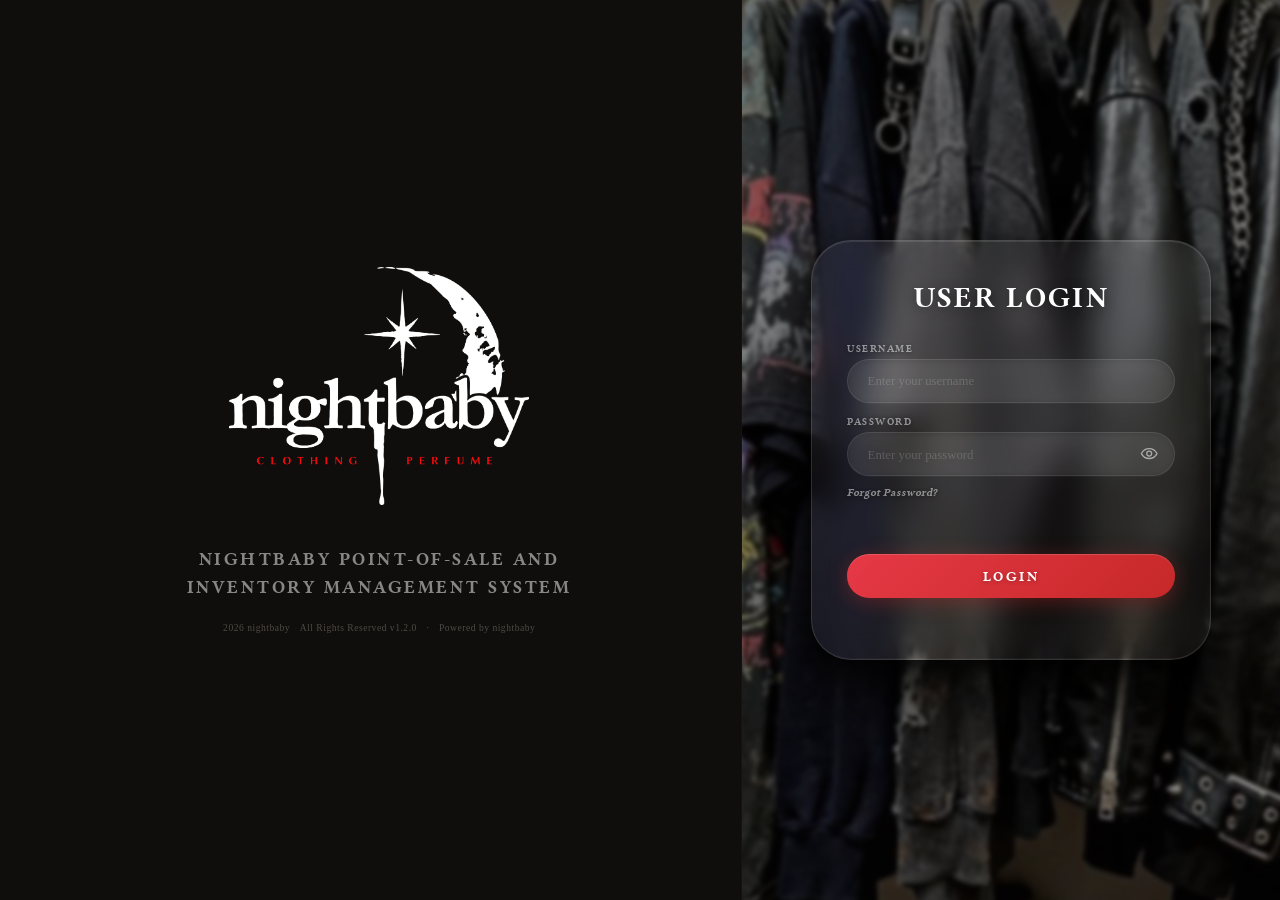
<file: pos.html>
<!DOCTYPE html>
<html lang="en">
<head>
    <meta charset="UTF-8">
    <meta name="viewport" content="width=device-width, initial-scale=1.0">
    <title>nightbaby | Point of Sale</title>
    <style>
        html { opacity: 1; visibility: visible; }
        body { opacity: 1; }
    </style>
    <link rel="stylesheet" href="css/style.css">
    <link rel="icon" type="image/ico" href="images/favicon.ico">
    <link href="https://fonts.googleapis.com/css2?family=Inter:wght@300;400;500;600;700;800;900&display=swap" rel="stylesheet">
    <link href="https://fonts.googleapis.com/css2?family=Playfair+Display:ital,wght@0,400;0,600;0,700;1,400&display=swap" rel="stylesheet">
</head>
<body>
    <div class="dashboard-page">
        <div class="dashboard-container">
            <aside class="dashboard-sidebar">
                <div class="sidebar-logo">
                    <img src="images/logo.png" alt="nightbaby" class="sidebar-logo-img">
                </div>

                <div class="sidebar-user">
                    <button class="user-role-btn" id="userRoleBtn">
                        <img class="sideNavIcon" src="sources/icons/user-svgrepo-com(1).png" alt="home-icon" width="20" height="20">
                        <span>Cashier</span>
                    </button>
                </div>

                <nav class="sidebar-nav">
                    <a href="dashboard.html" class="sidebar-link" data-page="dashboard">
                        <img class="sideNavIcon" src="sources/icons/home-svgrepo-com.png" alt="home-icon" width="25" height="25">
                        <span>Dashboard</span>
                    </a>
                    <a href="pos.html" class="sidebar-link active" data-page="pos">
                        <img class="sideNavIcon" src="sources/icons/cart-shopping-svgrepo-com.png" alt="home-icon" width="25" height="25">
                        <span>Point of Sale</span>
                    </a>
                    <a href="transaction.html" class="sidebar-link" data-page="transactions">
                        <img class="sideNavIcon" src="sources/icons/archive-svgrepo-com.png" alt="home-icon" width="25" height="25">
                        <span>Transactions</span>
                    </a>
                </nav>
                <div class="sidebar-footer">
                    <a href="index.html" class="sidebar-link logout">
                        <img class="sideNavIcon" src="sources/icons/logout-svgrepo-com.png" alt="home-icon" width="25" height="25">
                        <span>Logout</span>
                    </a>
                </div>
            </aside>
            
            <main class="dashboard-main pos-main">
                <div class="dashboard-topbar">
                    <div class="topbar-left">
                        <div class="page-header">
                            <img src="sources/icons/cart-shopping-svgrepo-com (2).png" alt="pos-mainlogo" width="35" height="35">
                            <h1 class="page-title" id="pageTitle">Point of Sale</h1>
                        </div>
                    </div>
                    
                    <div class="topbar-right">
                        <button class="remit-btn" id="remitBtn" type="button">Remit</button>
                        <button class="customer-screen-btn" id="customerScreenBtn" type="button">Customer display</button>
                        <div class="topbar-datetime">
                            <span class="datetime-day" id="currentDay">Saturday</span>
                            <span class="datetime-date" id="currentDate">August 1, 2026</span>
                            <span class="datetime-time" id="currentTime">3:45 PM</span>
                        </div>
                        <span class="admin-name" id="topbarAdminName">Admin</span>
                        <div class="admin-avatar">
                            <img src="sources/icons/user-svgrepo-com.png" alt="user-mainlogo" width="20" height="20">
                        </div>
                    </div>
                </div>

                <div class="pos-content">
                    <div class="pos-stats">
                        <div class="pos-stat-card">
                            <div class="pos-stat-icon cart-icon">
                                <img src="sources/icons/cart-shopping-svgrepo-com (1).png" alt="cart_blue" width="24" height="24">
                            </div>
                            <div class="pos-stat-content">
                                <span class="pos-stat-label">Cart Items</span>
                                <span class="pos-stat-value" id="cartItemCount">0</span>
                            </div>
                        </div>

                        <div class="pos-stat-card">
                            <div class="pos-stat-icon available-icon">
                                <img src="sources/icons/check-circle-svgrepo-com.png" alt="cart_blue" width="24" height="24">
                            </div>
                            <div class="pos-stat-content">
                                <span class="pos-stat-label">Available</span>
                                <span class="pos-stat-value" id="availableCount">30</span>
                            </div>
                        </div>

                        <div class="pos-stat-card">
                            <div class="pos-stat-icon products-icon">
                                <img src="sources/icons/box-svgrepo-com.png" alt="cart_blue" width="24" height="24">
                            </div>
                            <div class="pos-stat-content">
                                <span class="pos-stat-label">Products</span>
                                <span class="pos-stat-value" id="productCount">35</span>
                            </div>
                        </div>

                        <div class="pos-stat-card">
                            <div class="pos-stat-icon sales-transaction-icon">
                                <img src="sources/icons/reciept-svgrepo-com.png" alt="cart_blue" width="24" height="24">
                            </div>
                            <div class="pos-stat-content">
                                <span class="pos-stat-label">Sales Transactions</span>
                                <span class="pos-stat-value" id="salesTransactionCount">0</span>
                            </div>
                        </div>
                    </div>

                    <div class="pos-two-col">
                        <div class="pos-left">
                            <div class="pos-card search-card">
                                <div class="search-container">
                                    <div class="search-icon-wrapper">
                                        <img src="sources/icons/search-alt-svgrepo-com.png" alt="searchmainlogo" width="15" height="15" >
                                    </div>
                                    <input type="text" class="search-input" id="searchInput" placeholder="Search products...">
                                    <button class="search-btn" id="searchBtn">Search</button>
                                </div>
                            </div>
                            <div class="pos-card category-tabs-card">
                                <div class="category-tabs">
                                    <button class="category-tab active" data-category="all">All</button>
                                    <button class="category-tab" data-category="clothing">Clothing</button>
                                    <button class="category-tab" data-category="perfume">Perfume</button>
                                    <button class="category-tab" data-category="services">Services</button>
                                </div>
                            </div>
                            <div class="pos-card products-grid-card">
                                <div class="pos-card-header">
                                    <h3>Products</h3>
                                    <span class="product-count" id="productCountDisplay">--</span>
                                </div>
                                <div class="products-grid" id="productsGrid">
                                    
                                </div>
                            </div>
                        </div>
                        
                        <div class="pos-right">
                            <div class="pos-card receipt-card">
                                <div class="pos-card-header">
                                    <h3>Sales Receipt</h3>
                                    <span class="receipt-id" id="receiptId">ID: POS-260605-9573</span>
                                </div>

                                <div class="receipt-date" id="receiptDate">Aug 5, 10:42 PM</div>

                                <div class="receipt-items" id="receiptItems">
                                    <div class="empty-cart-message">No items in receipt</div>
                                </div>

                                <div class="receipt-discounts">
                                    <span class="discount-label">DISCOUNTS</span>
                                    <span class="discount-value" id="discountDisplay">From: None</span>
                                </div>

                                <div class="receipt-totals">
                                    <div class="receipt-total-row">
                                        <span class="total-label">SUBTOTAL</span>
                                        <span class="total-value" id="subtotalDisplay">₱0.00</span>
                                    </div>
                                    <div class="receipt-total-row">
                                        <span class="total-label">TAX</span>
                                        <span class="total-value" id="taxDisplay">₱0.00</span>
                                    </div>
                                    <div class="receipt-total-row grand-total">
                                        <span class="total-label">TOTAL</span>
                                        <span class="total-value" id="totalDisplay">₱0.00</span>
                                    </div>
                                </div>

                                <div class="receipt-tx-type">
                                    <span class="tx-type-label">TRANSACTION TYPE</span>
                                    <div class="tx-type-tabs" id="txTypeTabs">
                                        <button type="button" class="tx-type-tab active" data-txtype="Purchase">Purchase</button>
                                        <button type="button" class="tx-type-tab" data-txtype="Consultation">Consultation</button>
                                        <button type="button" class="tx-type-tab" data-txtype="Repair">Repair</button>
                                        <button type="button" class="tx-type-tab" data-txtype="Bespoke">Bespoke</button>
                                    </div>
                                </div>

                                <div class="receipt-actions">
                                    <button class="btn-complete" id="completeSaleBtn">Complete Sale</button>
                                    <button class="btn-clear" id="clearCartBtn">Clear Cart</button>
                                    <button class="btn-refund" id="refundBtn">Process Refund</button>
                                </div>
                            </div>
                        </div>
                    </div>
                </div>

                <footer class="dashboard-footer">
                    <p>nightbaby™ @2026 | LLC Registered</p>
                </footer>

            </main>
        </div>
    </div>

    <div class="pos-modal-overlay" id="refundModalOverlay">
        <div class="pos-modal refund-modal">
            <div class="pos-modal-header">
                <h2>Process Refund</h2>
                <button class="pos-modal-close" id="refundModalClose">✕</button>
            </div>
            <div class="pos-modal-body">
                <div class="modal-payment-section">
                    <label for="refundReceiptCode">Receipt / Transaction Code</label>
                    <input type="text" id="refundReceiptCode" placeholder="Enter receipt code e.g. POS-XXX-XXXXXXXXXX" autocomplete="off">
                    <button type="button" id="refundLookupBtn" class="refund-lookup-btn">Lookup Transaction</button>

                    <div id="refundTxInfo" class="refund-tx-info" style="display:none; margin-top:0.75rem; padding:0.75rem; background:var(--color-bg-elevated); border:1px solid var(--color-border); border-radius:8px;">
                        <div style="display:flex; justify-content:space-between; font-size:0.85rem; margin-bottom:0.25rem;"><span>Transaction:</span><strong id="refundTxIdShow">--</strong></div>
                        <div style="display:flex; justify-content:space-between; font-size:0.85rem; margin-bottom:0.25rem;"><span>Cashier:</span><span id="refundTxCashier">--</span></div>
                        <div style="display:flex; justify-content:space-between; font-size:0.85rem;"><span>Date:</span><span id="refundTxDate">--</span></div>
                    </div>

                    <label for="refundProductSelect">Product to Refund</label>
                    <select id="refundProductSelect" disabled>
                        <option value="">-- Select product after lookup --</option>
                    </select>

                    <div id="refundProductInfo" class="refund-product-info" style="display:none; margin-top:0.5rem; padding:0.5rem; background:rgba(129,199,132,0.08); border-radius:6px; font-size:0.85rem;">
                        <div>Price: <span id="refundProductPrice">--</span></div>
                        <div>Qty in TX: <span id="refundProductTxQty">--</span></div>
                    </div>

                    <label for="refundQty">Quantity to Refund</label>
                    <input type="number" id="refundQty" min="1" value="1" disabled>

                    <label for="refundReason">Reason for Refund</label>
                    <select id="refundReason">
                        <option value="Defective Item">Defective Item</option>
                        <option value="Wrong Item">Wrong Item</option>
                        <option value="Wrong Size">Wrong Size</option>
                        <option value="Customer Changed Mind">Customer Changed Mind</option>
                        <option value="Damaged in Transit">Damaged in Transit</option>
                        <option value="Other">Other</option>
                    </select>

                    <div class="refund-summary" style="margin-top:1rem; padding:0.75rem; background:var(--color-bg-elevated); border-radius:8px;">
                        <div style="display:flex; justify-content:space-between;"><span>Refund Amount:</span><strong id="refundAmountDisplay">₱0.00</strong></div>
                    </div>
                </div>
            </div>
            <div class="pos-modal-footer">
                <button class="modal-btn-cancel" id="refundCancelBtn">Cancel</button>
                <button class="modal-btn-confirm" id="refundConfirmBtn" disabled>Confirm Refund</button>
            </div>
        </div>
    </div>

    <div class="pos-modal-overlay" id="remitModalOverlay">
        <div class="pos-modal remit-modal">
            <div class="pos-modal-header">
                <h2>Remit Cash</h2>
                <button class="pos-modal-close" id="remitModalClose">✕</button>
            </div>
            <div class="pos-modal-body">
                <div class="remit-summary">
                    <div class="modal-summary-row"><span>Un-remitted cash sales</span><span id="remitTxCount">0</span></div>
                    <div class="modal-summary-row"><span>Expected remittance</span><span id="remitExpected">₱0.00</span></div>
                </div>
                <div class="modal-payment-section">
                    <label>Cash Transactions</label>
                    <div style="max-height:180px; overflow:auto; border:1px solid var(--color-border); border-radius:8px;">
                        <table style="width:100%; border-collapse:collapse; font-size:0.8rem;">
                            <thead><tr><th style="text-align:left; padding:0.4rem 0.5rem;">TX</th><th style="text-align:left; padding:0.4rem 0.5rem;">Date</th><th style="text-align:right; padding:0.4rem 0.5rem;">Amount</th></tr></thead>
                            <tbody id="remitTxTbody"></tbody>
                        </table>
                    </div>
                    <label for="remitAmount">Amount Remitted</label>
                    <input type="number" id="remitAmount" placeholder="Enter cash handed to admin" min="0" step="0.01">
                    <div class="modal-change-display">
                        <span>Difference:</span><span id="remitDiff">—</span>
                    </div>
                </div>
            </div>
            <div class="pos-modal-footer">
                <button class="modal-btn-cancel" id="remitCancelBtn">Cancel</button>
                <button class="modal-btn-confirm" id="remitConfirmBtn">Confirm Remittance</button>
            </div>
        </div>
    </div>

    <div class="pos-modal-overlay" id="receiptModalOverlay">
        <div class="pos-modal receipt-modal">
            <div class="pos-modal-header">
                <h2>Receipt</h2>
                <button class="pos-modal-close" id="receiptCloseBtn">✕</button>
            </div>
            <div class="pos-modal-body">
                <div class="receipt-paper" id="receiptPaper">
                    <div class="receipt-store" id="receiptStoreName">nightbaby</div>
                    <div class="receipt-meta">
                        <span id="receiptNo"></span>
                        <span id="receiptDateTime"></span>
                        <span id="receiptCashier"></span>
                    </div>
                    <div class="receipt-divider"></div>
                    <div class="receipt-items" id="receiptItemsList"></div>
                    <div class="receipt-divider"></div>
                    <div class="receipt-totals" id="receiptTotals"></div>
                    <div class="receipt-divider"></div>
                    <div class="receipt-payment" id="receiptPaymentInfo"></div>
                    <div class="receipt-thanks">Thank you for shopping!</div>
                </div>
            </div>
            <div class="pos-modal-footer">
                <div class="modal-footer-actions">
                    <button class="modal-btn-confirm receipt-export-btn" id="receiptExportBtn">Export PDF</button>
                    <button class="modal-btn-confirm receipt-print-btn" id="receiptPrintBtn">Print</button>
                </div>
            </div>
        </div>
    </div>

    <script src="js/global.js"></script>
    <script src="js/vendor/jspdf.umd.min.js"></script>
    <script src="js/pos.js"></script>
    <script src="js/access_control.js"></script>
</body>
</html>
</file>
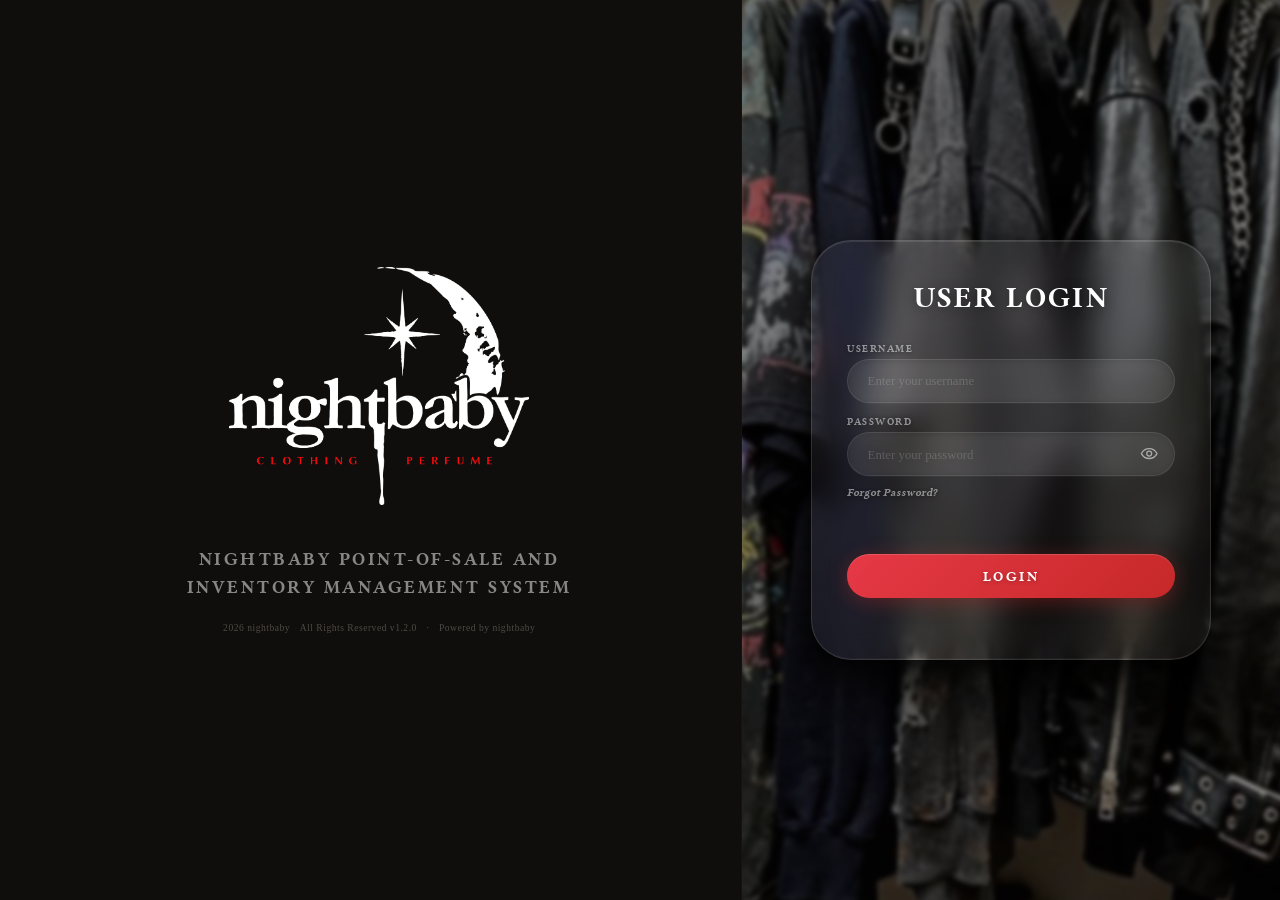
<file: staff_management.html>
<!doctype html>
<html lang="en">
<head>
    <meta charset="UTF-8">
    <meta name="viewport" content="width=device-width, initial-scale=1.0">
    <title>nightbaby | Staff Management</title>
    <style>
        html { opacity: 1; visibility: visible; }
        body { opacity: 1; }
    </style>
    <link rel="stylesheet" href="css/style.css">
</head>
<body>
    <div class="dashboard-page"><div class="dashboard-container">
        <aside class="dashboard-sidebar">
                <div class="sidebar-logo">
                    <img src="images/logo.png" alt="nightbaby" class="sidebar-logo-img"/>
                </div>

                <div class="sidebar-user">
                    <button class="user-role-btn" id="userRoleBtn">
                        <img class="sideNavIcon" src="sources/icons/user-svgrepo-com(1).png" alt="home-icon" width="20" height="20">
                        <span id="userRoleText">Admin</span>
                    </button>
                </div>

                <nav class="sidebar-nav">
                    <a href="dashboard.html" class="sidebar-link" data-page="dashboard">
                        <img class="sideNavIcon" src="sources/icons/home-svgrepo-com.png" alt="home-icon" width="25" height="25">
                        <span>Dashboard</span>
                    </a>

                    <div class="sub-nav-group">
                        <a href="transaction.html" class="sidebar-link active" data-page="transaction">
                            <img class="sideNavIcon" src="sources/icons/archive-svgrepo-com.png" alt="home-icon" width="25" height="25">
                            <span>Transactions</span>
                        </a>

                        <div class="sub-nav-items">
                            <a href="inventory.html" class="sub-sidebar-link" data-subpage="inventory">
                                <span class="sub-bullet">▸</span>
                                <span>Inventory</span>
                            </a>
                            <a href="discount.html" class="sub-sidebar-link" data-subpage="discounts">
                                <span class="sub-bullet">▸</span>
                                <span>Discounts</span>
                            </a>
                            <a href="staff_management.html" class="sub-sidebar-link" data-subpage="staffs">
                                <span class="sub-bullet">▸</span>
                                <span>Staff Management</span>
                            </a>
                        </div>
                    </div>
                </nav>

                <div class="sidebar-footer">
                    <a href="index.html" class="sidebar-link logout">
                        <img class="sideNavIcon" src="sources/icons/logout-svgrepo-com.png" alt="home-icon" width="25" height="25">
                        <span>Logout</span>
                    </a>
                </div>
            </aside>
            <main class="dashboard-main">
                <div class="dashboard-topbar">
                    <div class="topbar-left">
                        <div class="page-header">
                            <img class="page-icon" src="sources/icons/user-svgrepo-com(1).png" alt="transactions" width="35" height="35">
                            <h1 class="page-title" id="pageTtle">Staff Management</h1>
                        </div>
                    </div>

                    <div class="topbar-right">
                        <div class="topbar-datetime">
                            <span class="datetime-day" id="currentDay">Saturday</span>
                            <span class="datetime-date" id="currentDate">August 1, 2026</span>
                            <span class="datetime-time" id="currentTime">3:45 PM</span>
                        </div>
                        <span class="admin-name" id="topbarAdminName">Admin</span>
                        <div class="admin-avatar">
                            <img src="sources/icons/user-svgrepo-com.png" alt="user-mainlogo" width="20" height="20">
                        </div>
                    </div>
                </div>
                <div class="user-management-section dashboard-card"><div class="section-header panel-header"><h2>Accounts</h2><button type="button" class="primary-btn" id="addUserButton">+ Add Staff</button></div><div class="alert-table-wrapper"><table class="alert-table user-table"><thead><tr><th>Name</th><th>Role</th><th>Status</th><th>Actions</th></tr></thead><tbody id="usersTableBody"></tbody></table></div></div>
                <div class="account-modal-overlay" id="userModal" hidden><section class="account-modal" role="dialog" aria-modal="true" aria-labelledby="userModalTitle"><div class="account-modal-header"><h2 id="userModalTitle">Add Staff</h2><button type="button" class="pos-modal-close" id="closeUserModal">&times;</button></div><form id="userForm" class="account-form"><input type="hidden" id="editingUsername"><div class="form-group"><label for="userUsername">Username</label><input id="userUsername" required autocomplete="username"></div><div class="form-group"><label for="accountHolderName">Account Holder Name</label><input id="accountHolderName" type="text" required autocomplete="name" placeholder="Enter full name"></div><div class="form-group"><label for="userRole">Role</label><select id="userRole" required><option value="cashier">Cashier</option><option value="admin">Admin</option><option value="super_admin">Super Admin</option></select></div><div class="form-group"><label for="userPassword">Password</label><input id="userPassword" type="password" autocomplete="new-password"><small>Required when creating new staff.</small></div><p class="account-form-error" id="userFormError" role="alert"></p><div class="account-modal-footer"><button type="button" class="modal-btn-cancel" id="cancelUserModal">Cancel</button><button type="submit" class="modal-btn-confirm">Save Staff</button></div></form></section></div>
                <div class="user-management-section dashboard-card"><div class="section-header panel-header"><h2>Cashier Remittance Status</h2></div><div class="alert-table-wrapper remit-table-wrap"><table class="alert-table remit-table"><thead><tr><th>Cashier Name</th><th>Status</th><th>Expected</th><th>Remitted</th><th>Difference</th></tr></thead><tbody id="remitStatusTbody"></tbody></table></div></div>
<div class="account-modal-overlay" id="remitRecordModal" hidden><section class="account-modal" role="dialog" aria-modal="true" aria-labelledby="remitRecordTitle"><div class="account-modal-header"><h2 id="remitRecordTitle">Remittance Record</h2><button type="button" class="pos-modal-close" id="remitRecordClose">&times;</button></div><div class="account-modal-body"><div id="remitRecordBody"></div></div><div class="account-modal-footer"><button type="button" class="modal-btn-cancel" id="remitRecordCloseBtn">Close</button></div></section></div>
<footer class="dashboard-footer"><p>nightbaby™ @2026 | LLC Registered</p></footer>
            </main>
        </div>
    </div>
    <script src="js/global.js"></script><script src="js/account_management.js"></script>
    <script src="js/access_control.js"></script>
</body>
</html>
</file>
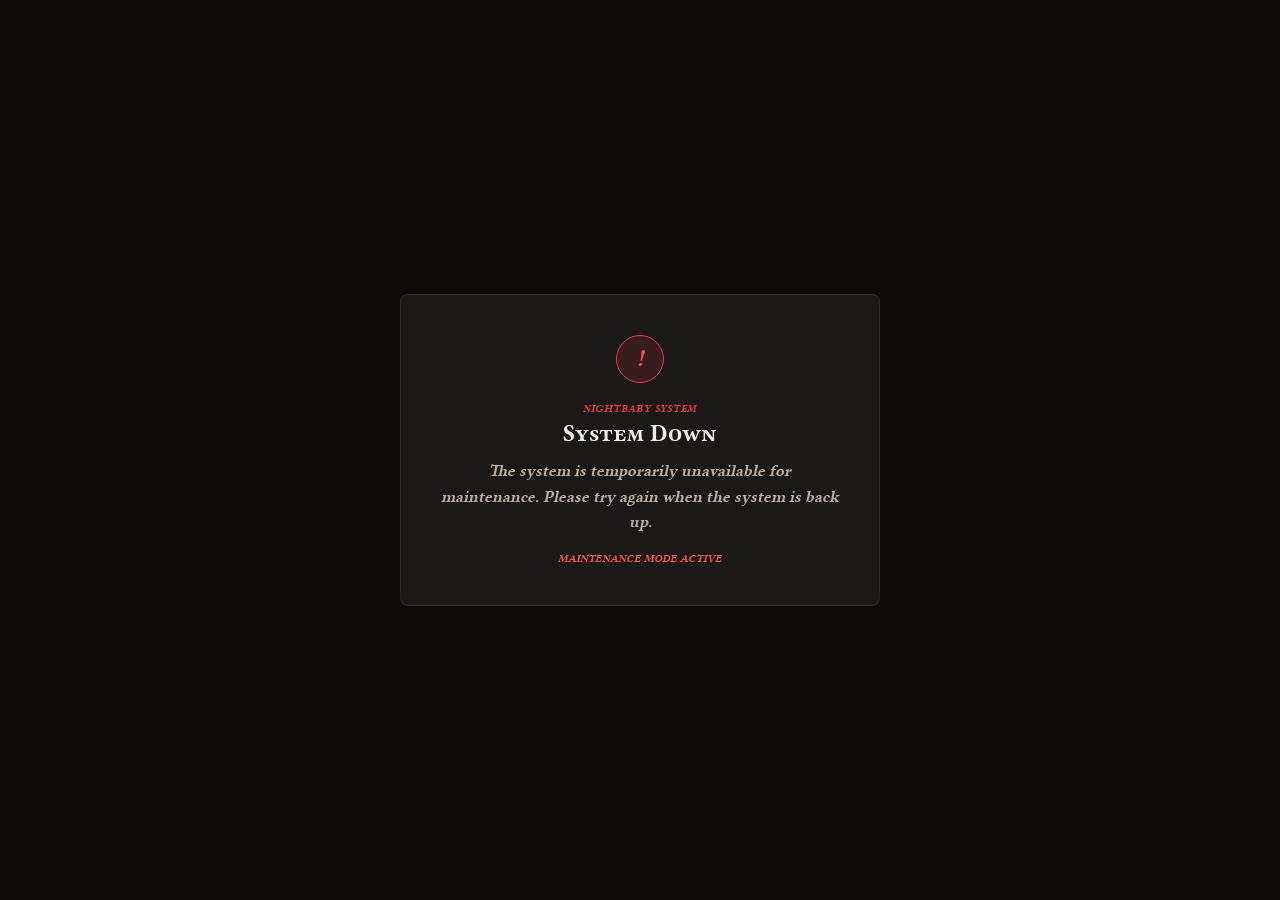
<file: system_down.html>
<!doctype html>
<html lang="en">
<head>
    <meta charset="UTF-8">
    <meta name="viewport" content="width=device-width, initial-scale=1.0">
    <title>nightbaby | System Down</title>
    <style>
        html { opacity: 1; visibility: visible; }
        body { opacity: 1; }
    </style>
    <link rel="stylesheet" href="css/style.css">
    <link rel="icon" type="image/ico" href="images/favicon.ico">
</head>
<body>
    <main class="system-down-page">
        <section class="system-down-panel">
            <div class="system-down-mark">!</div>
            <span class="section-kicker">nightbaby system</span>
            <h1>System Down</h1>
            <p>The system is temporarily unavailable for maintenance. Please try again when the system is back up.</p>
            <span class="system-down-status">Maintenance mode active</span>
        </section>
    </main>
    <script src="js/global.js"></script>
</body>
</html>
</file>
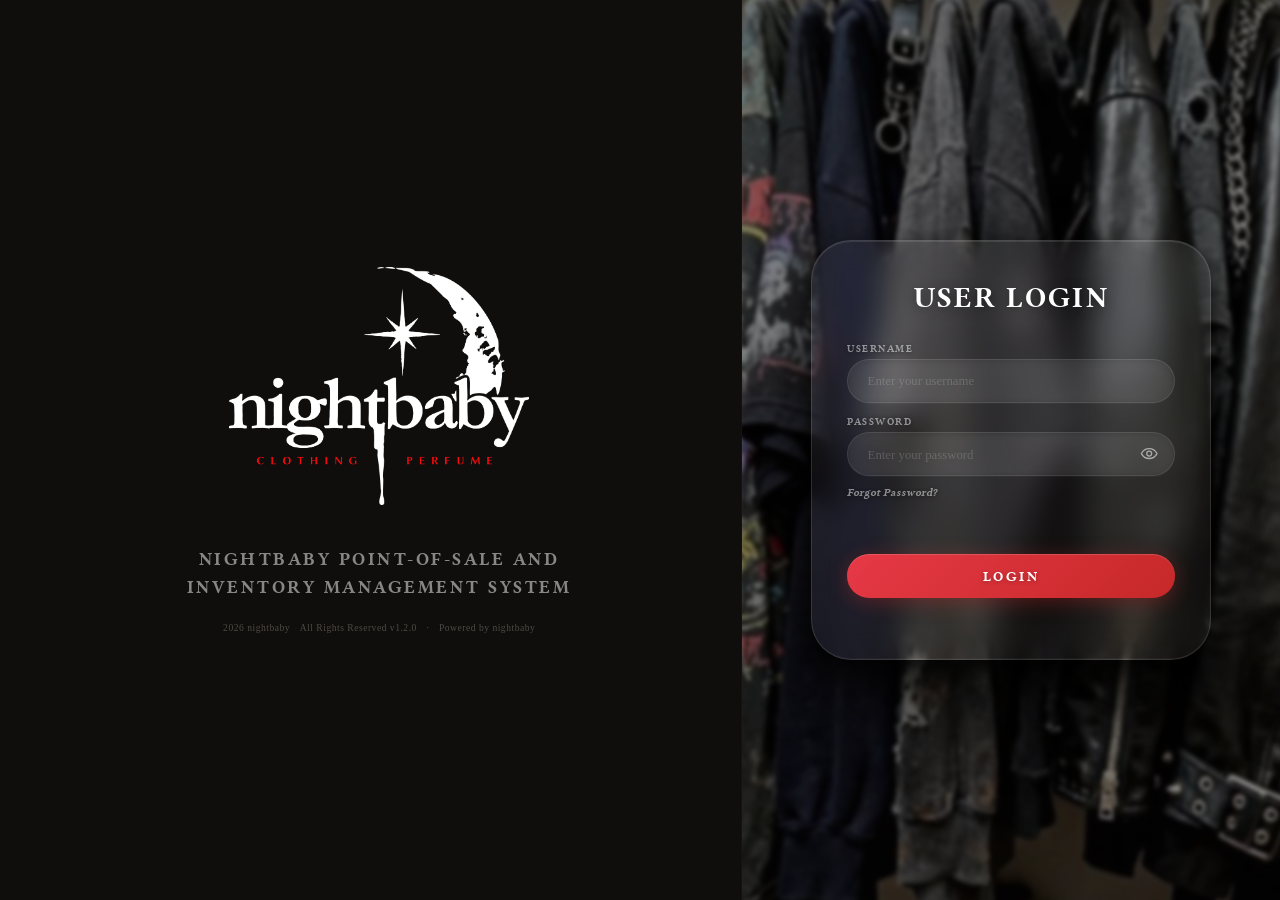
<file: system_management.html>
<!DOCTYPE html>
<html lang="en">
<head>
    <meta charset="UTF-8">
    <meta name="viewport" content="width=device-width, initial-scale=1.0">
    <title>nightbaby | System Management</title>
    <style>
        html { opacity: 1; visibility: visible; }
        body { opacity: 1; }
    </style>
    <link rel="stylesheet" href="css/style.css">
    <link rel="icon" type="image/ico" href="images/favicon.ico">
    <link href="https://fonts.googleapis.com/css2?family=Inter:wght@300;400;500;600;700;800;900&display=swap" rel="stylesheet">
    <link href="https://fonts.googleapis.com/css2?family=Playfair+Display:ital,wght@0,400;0,600;0,700;1,400&display=swap" rel="stylesheet">
</head>
<body>
    <div class="dashboard-page">
        <div class="dashboard-container">
            <aside class="dashboard-sidebar">
                <div class="sidebar-logo">
                    <img src="images/logo.png" alt="nightbaby" class="sidebar-logo-img">
                </div>

                <div class="sidebar-user">
                    <button class="user-role-btn" id="userRoleBtn">
                        <img class="sideNavIcon" src="sources/icons/user-svgrepo-com(1).png" alt="home-icon" width="20" height="20">
                        <span>Super Admin</span>
                    </button>
                </div>

                <nav class="sidebar-nav">
                    <a href="account_management.html" class="sidebar-link" data-page="dashboard">
                        <img class="sideNavIcon" src="sources/icons/user-svgrepo-com.png" alt="home-icon" width="25" height="25">
                        <span>User Management</span>
                    </a>
                    <a href="system_management.html" class="sidebar-link active" data-page="pos">
                        <img class="sideNavIcon" src="sources/icons/settings-svgrepo-com.png" alt="home-icon" width="25" height="25">
                        <span>System Settings</span>
                    </a>
                </nav>
                <div class="sidebar-footer">
                    <a href="index.html" class="sidebar-link logout">
                        <img class="sideNavIcon" src="sources/icons/logout-svgrepo-com.png" alt="home-icon" width="25" height="25">
                        <span>Logout</span>
                    </a>
                </div>
            </aside>

            <main class="dashboard-main">
                <div class="dashboard-topbar">
                    <div class="topbar-left">
                        <div class="page-header">
                            <img src="sources/icons/settings-svgrepo-com (3).png" alt="" width="30" height="30">
                            <h1 class="page-title" id="pageTitle">System Settings</h1>
                        </div>
                    </div>
                    <div class="topbar-right">
                        <div class="topbar-datetime">
                            <span class="datetime-day" id="currentDay">Saturday</span>
                            <span class="datetime-date" id="currentDate">August 1, 2026</span>
                            <span class="datetime-time" id="currentTime">3:45 PM</span>
                        </div>
                        <span class="admin-name" id="topbarAdminName">Admin</span>
                        <div class="admin-avatar">
                            <img src="sources/icons/user-svgrepo-com.png" alt="user-mainlogo" width="20" height="20">
                        </div>
                    </div>
                </div>

                <div class="system-settings-content">
                    <section class="dashboard-card system-controls-card">
                        <div class="section-header panel-header maintenance-header"><div><span class="section-kicker">System Controls</span><h2>Maintenance</h2></div></div>
                        <div class="system-control-list">
                            <button type="button" class="system-control-btn" id="backupSystemBtn"><span><strong>Backup System</strong><small>Download all data as a .NBData backup file.</small></span><span>Download .NBData</span></button>
                            <button type="button" class="system-control-btn" id="importSystemBtn"><span><strong>Import Data</strong><small>Restore from a .NBData backup file.</small></span><span>Import .NBData</span></button>
                            <input type="file" id="importSystemFile" accept=".NBData,.nbdata,application/octet-stream" hidden>
                            <button type="button" class="system-control-btn danger" id="resetSystemDataBtn"><span><strong>System Reset</strong><small>Products, sales, chart to 0. Tick "Reset Users" to also restore accounts to default.</small></span><span>Reset Data</span></button>
                            <label class="system-toggle"><span><strong>Reset Users to Default</strong><small>Also reset all accounts back to the 2 defaults (superadmin + admin).</small></span><input type="checkbox" id="resetIncludeUsersToggle"><span class="toggle-slider"></span></label>
                            <label class="system-toggle"><span><strong>System Down</strong><small>Block Admin and Cashier access for maintenance.</small></span><input type="checkbox" id="systemDownToggle"><span class="toggle-slider"></span></label>
                        </div>
                    </section>
                </div>

                <footer class="dashboard-footer">
                    <span>nightbaby™ @2026 | LLC Registered</span>
                </footer>
            </main>
        </div>
    </div>

    <script src="js/global.js"></script>
    <script src="js/system_management.js"></script>
    <script src="js/access_control.js"></script>
</body>
</html>
</file>
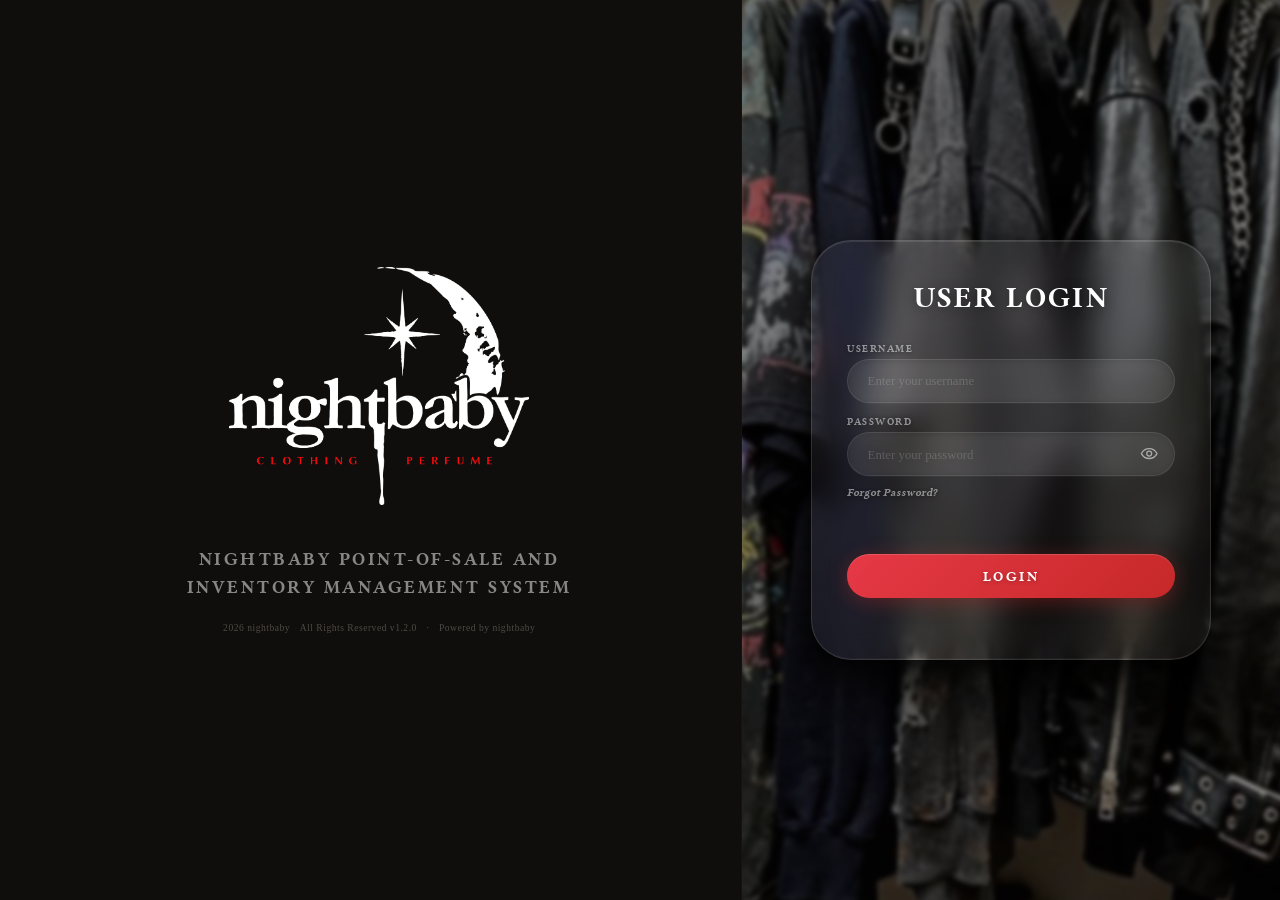
<file: transaction.html>
<!DOCTYPE html>
<html lang="en">
<head>
    <meta charset="UTF-8">
    <meta name="viewport" content="width=device-width, initial-scale=1.0">
    <title>nightbaby | Transaction</title>
    <style>
        html { opacity: 1; visibility: visible; }
        body { opacity: 1; }
    </style>
    <link rel="stylesheet" href="css/style.css" />
    <link rel="icon" type="image/ico" href="images/favicon.ico" />
</head>
<body>
    <div class="dashboard-page">
        <div class="dashboard-container">
            <aside class="dashboard-sidebar">
                <div class="sidebar-logo">
                    <img src="images/logo.png" alt="nightbaby" class="sidebar-logo-img"/>
                </div>

                <div class="sidebar-user">
                    <button class="user-role-btn" id="userRoleBtn">
                        <img class="sideNavIcon" src="sources/icons/user-svgrepo-com(1).png" alt="home-icon" width="20" height="20">
                        <span id="userRoleText">Admin</span>
                    </button>
                </div>

                <nav class="sidebar-nav">
                    <a href="dashboard.html" class="sidebar-link" data-page="dashboard">
                        <img class="sideNavIcon" src="sources/icons/home-svgrepo-com.png" alt="home-icon" width="25" height="25">
                        <span>Dashboard</span>
                    </a>

                    <div class="sub-nav-group">
                        <a href="transaction.html" class="sidebar-link active" data-page="transaction">
                            <img class="sideNavIcon" src="sources/icons/archive-svgrepo-com.png" alt="home-icon" width="25" height="25">
                            <span>Transactions</span>
                        </a>

                        <div class="sub-nav-items">
                            <a href="inventory.html" class="sub-sidebar-link" data-subpage="inventory">
                                <span class="sub-bullet">▸</span>
                                <span>Inventory</span>
                            </a>
                            <a href="discount.html" class="sub-sidebar-link" data-subpage="discounts">
                                <span class="sub-bullet">▸</span>
                                <span>Discounts</span>
                            </a>
                            <a href="staff_management.html" class="sub-sidebar-link" data-subpage="staffs">
                                <span class="sub-bullet">▸</span>
                                <span>Staff Management</span>
                            </a>
                        </div>
                    </div>
                </nav>

                <div class="sidebar-footer">
                    <a href="index.html" class="sidebar-link logout">
                        <img class="sideNavIcon" src="sources/icons/logout-svgrepo-com.png" alt="home-icon" width="25" height="25">
                        <span>Logout</span>
                    </a>
                </div>
            </aside>

            <main class="dashboard-main transactions-main">
                <div class="dashboard-topbar">
                    <div class="topbar-left">
                        <div class="page-header">
                            <img class="page-icon" src="sources/icons/archive-svgrepo-com (1).png" alt="transactions" width="35" height="35">
                            <h1 class="page-title" id="pageTtle">Transactions</h1>
                        </div>
                    </div>

                    <div class="topbar-right">
                        <div class="topbar-datetime">
                            <span class="datetime-day" id="currentDay">Saturday</span>
                            <span class="datetime-date" id="currentDate">August 1, 2026</span>
                            <span class="datetime-time" id="currentTime">3:45 PM</span>
                        </div>
                        <span class="admin-name" id="topbarAdminName">Admin</span>
                        <div class="admin-avatar">
                            <img src="sources/icons/user-svgrepo-com.png" alt="user-mainlogo" width="20" height="20">
                        </div>
                    </div>
                </div>
                <div class="transactions-content">
                    <div class="transactions-stats">
                        <div class="trans-stat-card">
                            <div class="trans-stat-icon">
                                <img src="sources/icons/cart-shopping-svgrepo-com (1).png" alt="cart_blue" width="24" height="24">
                            </div>
                            <div class="trans-stat-content">
                                <span class="trans-stat-value">35</span>
                                <span class="trans-stat-label">Total Transactions</span>
                            </div>
                        </div>
                        <div class="trans-stat-card">
                            <div class="trans-stat-icon sales-icon">
                                <img src="sources/icons/archive-svgrepo-com (1).png" alt="cart_blue" width="24" height="24">
                            </div>
                            <div class="trans-stat-content">
                                <span class="trans-stat-value">--</span>
                                <span class="trans-stat-label">Total Sales</span>
                            </div>
                        </div>

                        <div class="trans-stat-card">
                            <div class="trans-stat-icon items-icon">
                                <img src="sources/icons/box-svgrepo-com.png" alt="cart_blue" width="24" height="24">
                            </div>
                            <div class="trans-stat-content">
                                <span class="trans-stat-value">--</span>
                                <span class="trans-stat-label">Items Sold</span>
                            </div>
                        </div>

                        <div class="trans-stat-card">
                            <div class="trans-stat-icon refund-icon">
                                <img src="sources/icons/check-circle-svgrepo-com.png" alt="cart_blue" width="24" height="24">
                            </div>
                            <div class="trans-stat-content">
                                <span class="trans-stat-value">--</span>
                                <span class="trans-stat-label">Total Refunds</span>
                            </div>
                        </div>
                    </div>
                    <div class="transactions-filters">
                        <div class="filter-group">
                            <label>Type</label>
                            <select class="filter-select">
                                <option>All Types</option>
                                <option>Purchase</option>
                                <option>Bespoke</option>
                                <option>Repair</option>
                                <option>Consultation</option>
                            </select>
                        </div>
                        <div class="filter-group">
                            <label>Status</label>
                            <select class="filter-select">
                                <option>All Status</option>
                                <option>Completed</option>
                                <option>Refunded</option>
                                <option>Partially Refunded</option>
                            </select>
                        </div>
                        <div class="filter-group">
                            <label>Date</label>
                            <select class="filter-select">
                                <option>This Week</option>
                                <option>This Month</option>
                                <option>This Year</option>
                                <option>Custom Range</option>
                            </select>
                        </div>
                        <div class="filter-group search-group">
                            <div class="search-container">
                                <div class="search-icon-wrapper">
                                    <svg
                                        class="search-icon"
                                        viewBox="0 0 24 24"
                                        fill="none"
                                        stroke="currentColor"
                                        stroke-width="2"
                                    >
                                        <circle cx="11" cy="11" r="8" />
                                        <path d="M21 21l-4.35-4.35" />
                                    </svg>
                                </div>
                                <input
                                    type="text"
                                    class="search-input"
                                    placeholder="Search transactions..."
                                />
                            </div>
                        </div>
                    </div>
                    <div class="transactions-table-wrapper">
                        <table class="transactions-table">
                            <thead>
                                <tr>
                                    <th>ID</th>
                                    <th>Date &amp; Time</th>
                                    <th>Type</th>
                                    <th>Cashier</th>
                                    <th>Items</th>
                                    <th>Total</th>
                                    <th>Status</th>
                                    <th>Actions</th>
                                </tr>
                            </thead>
                            <tbody></tbody>
                        </table>
                    </div>

                    <div class="transactions-pagination">
                        <span class="pagination-info">Showing 1–6 of 35 transactions</span>
                        <div class="pagination-controls">
                            <button class="pagination-btn prev-btn">‹</button>
                            <button class="pagination-btn active">1</button>
                            <button class="pagination-btn next-btn">›</button>
                        </div>
                    </div>
                </div>

                <div class="account-modal-overlay tx-detail-overlay" id="txDetailOverlay" hidden>
                    <section class="account-modal" role="dialog" aria-modal="true" aria-labelledby="txDetailTitle">
                        <div class="tx-detail-header">
                            <h2 id="txDetailTitle">Transaction #<span id="txDetailId">--</span></h2>
                            <button type="button" class="tx-detail-close" id="closeTxDetail" aria-label="Close">&times;</button>
                        </div>
                        <div class="tx-detail-body">
                            <div class="tx-detail-row">
                                <span class="tx-detail-label">Cashier</span>
                                <span class="tx-detail-value" id="txDetailCashier">--</span>
                            </div>
                            <div class="tx-detail-section">
                                <div class="tx-detail-section-title">Items</div>
                                <table class="tx-detail-items">
                                    <thead>
                                        <tr>
                                            <th>Item</th>
                                            <th>Qty</th>
                                            <th class="tx-price">Unit</th>
                                            <th class="tx-price">Total</th>
                                        </tr>
                                    </thead>
                                    <tbody id="txDetailItemsBody"></tbody>
                                </table>
                            </div>
                            <div class="tx-detail-row tx-detail-total">
                                <span>Grand Total</span>
                                <span id="txDetailGrandTotal">--</span>
                            </div>
                            <div class="tx-detail-actions">
                                <button type="button" class="tx-detail-close" id="txDetailCloseBtn">Close</button>
                            </div>
                        </div>
                    </section>
                </div>

                <footer class="dashboard-footer">
                    <p>nightbaby™ @2026 | LLC Registered</p>
                </footer>
            </main>
        </div>
    </div>

    <script src="js/global.js"></script>
    <script src="js/access_control.js"></script>
    <script src="js/transactions.js"></script>
</body>
</html>
</file>
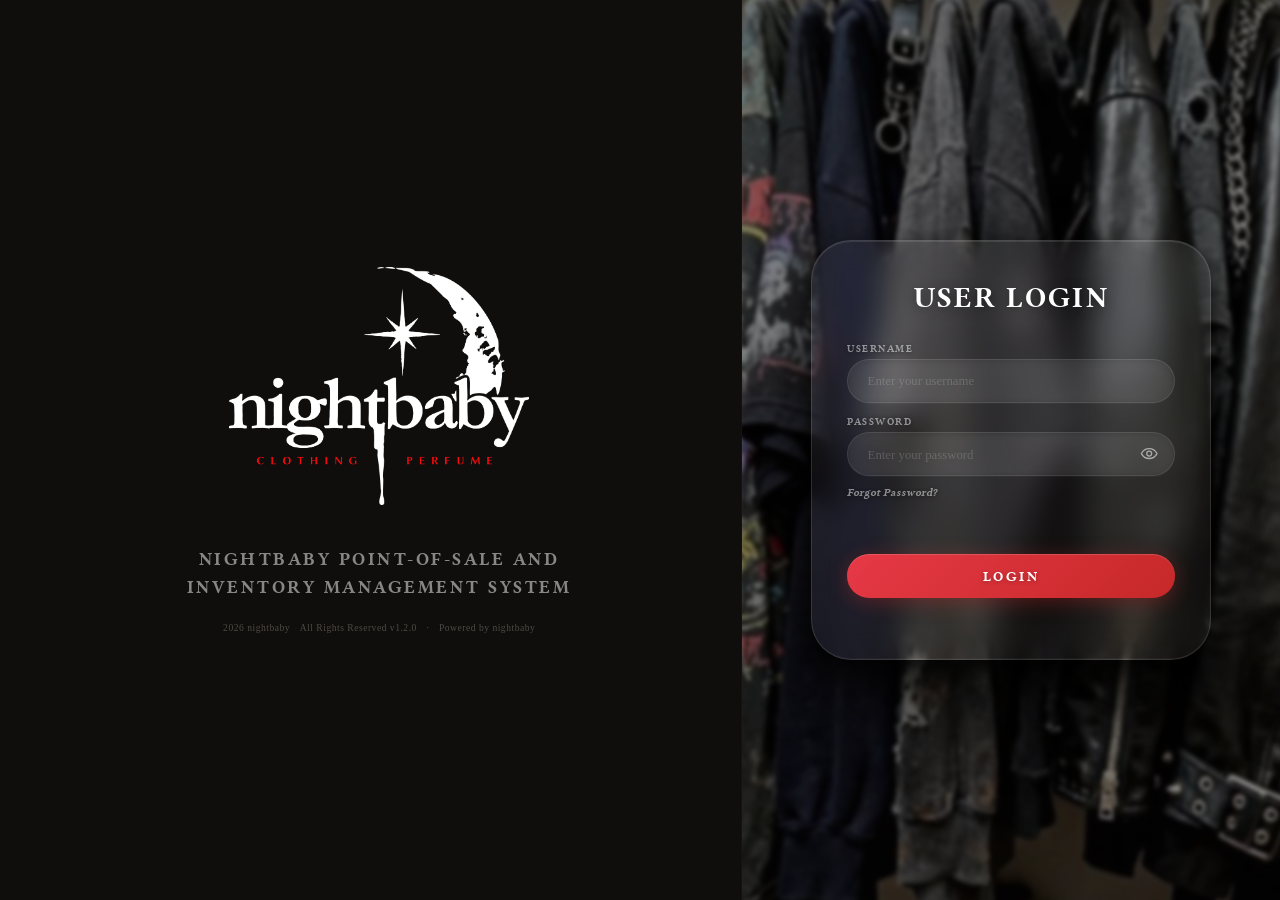
<file: transactions.html>
<!doctype html>
<html lang="en">
<head>
    <meta charset="UTF-8" />
    <meta name="viewport" content="width=device-width, initial-scale=1.0" />
    <title>nightbaby · Transactions</title>

    <!-- Favicon -->
    <link rel="icon" type="image/ico" href="images/favicon.ico" />

    <!-- External CSS -->
    <link rel="stylesheet" href="css/style.css" />

    <!-- Google Fonts -->
    <link
        href="https://fonts.googleapis.com/css2?family=Inter:wght@300;400;500;600;700;800;900&display=swap"
        rel="stylesheet"
    />
    <link
        href="https://fonts.googleapis.com/css2?family=Playfair+Display:ital,wght@0,400;0,600;0,700;1,400&display=swap"
        rel="stylesheet"
    />
</head>
<body>
    <!-- ===== TRANSACTIONS PAGE ===== -->
    <div class="dashboard-page">
        <!-- ===== DASHBOARD CONTAINER ===== -->
        <div class="dashboard-container">
            <!-- ===== LEFT SIDEBAR ===== -->
            <aside class="dashboard-sidebar">
                <div class="sidebar-logo">
                    <img
                        src="images/logo.png"
                        alt="nightbaby"
                        class="sidebar-logo-img"
                    />
                </div>

                <div class="sidebar-user">
                    <button class="user-role-btn" id="userRoleBtn">
                        <svg
                            viewBox="0 0 24 24"
                            fill="none"
                            stroke="currentColor"
                            stroke-width="2"
                        >
                            <path d="M20 21v-2a4 4 0 0 0-4-4H8a4 4 0 0 0-4 4v2" />
                            <circle cx="12" cy="7" r="4" />
                        </svg>
                        <span id="userRoleText">Admin</span>
                    </button>
                </div>

              <nav class="sidebar-nav">
    <a href="home.html" class="sidebar-link" data-page="dashboard">
        <svg
            viewBox="0 0 24 24"
            fill="none"
            stroke="currentColor"
            stroke-width="2"
        >
            <path
                d="M3 12l2-2m0 0l7-7 7 7M5 10v10a1 1 0 001 1h3m10-11l2 2m-2-2v10a1 1 0 01-1 1h-3m-6 0a1 1 0 001-1v-4a1 1 0 011-1h2a1 1 0 011 1v4a1 1 0 001 1m-6 0h6"
            />
        </svg>
        <span>Dashboard</span>
    </a>
    <a href="pos.html" class="sidebar-link" data-page="pos">
        <svg
            viewBox="0 0 24 24"
            fill="none"
            stroke="currentColor"
            stroke-width="2"
        >
            <rect x="2" y="7" width="20" height="14" rx="2" ry="2" />
            <path d="M16 21V5a2 2 0 0 0-2-2h-4a2 2 0 0 0-2 2v16" />
        </svg>
        <span>Point of Sale</span>
    </a>

    <!-- Transactions with Sub-items -->
    <div class="sidebar-nav-group">
        <a href="transactions.html" class="sidebar-link active" data-page="transactions">
            <svg
                viewBox="0 0 24 24"
                fill="none"
                stroke="currentColor"
                stroke-width="2"
            >
                <path
                    d="M14 2H6a2 2 0 0 0-2 2v16a2 2 0 0 0 2 2h12a2 2 0 0 0 2-2V8z"
                />
                <polyline points="14 2 14 8 20 8" />
                <line x1="16" y1="13" x2="8" y2="13" />
                <line x1="16" y1="17" x2="8" y2="17" />
                <polyline points="10 9 9 9 8 9" />
            </svg>
            <span>Transactions</span>
        </a>
        <!-- Sub-nav items -->
        <div class="sub-nav-items">
            <a href="inventory.html" class="sub-sidebar-link" data-subpage="inventory">
                <span class="sub-bullet">▸</span>
                <span>Inventory</span>
            </a>
            <a href="#" class="sub-sidebar-link" data-subpage="reports">
                <span class="sub-bullet">▸</span>
                <span>Reports</span>
            </a>
            <a href="#" class="sub-sidebar-link" data-subpage="discounts">
                <span class="sub-bullet">▸</span>
                <span>Discounts</span>
            </a>
            <a href="#" class="sub-sidebar-link" data-subpage="staffs">
                <span class="sub-bullet">▸</span>
                <span>Staffs</span>
            </a>
        </div>
    </div>
</nav>
                <div class="sidebar-footer">
                    <a href="login.html" class="sidebar-link logout">
                        <svg
                            viewBox="0 0 24 24"
                            fill="none"
                            stroke="currentColor"
                            stroke-width="2"
                        >
                            <path d="M9 21H5a2 2 0 0 1-2-2V5a2 2 0 0 1 2-2h4" />
                            <polyline points="16 17 21 12 16 7" />
                            <line x1="21" y1="12" x2="9" y2="12" />
                        </svg>
                        <span>Logout</span>
                    </a>
                </div>
            </aside>

            <!-- ===== MAIN CONTENT ===== -->
            <main class="dashboard-main transactions-main">
                <!-- ===== TOP BAR ===== -->
                <div class="dashboard-topbar">
                    <div class="topbar-left">
                        <div class="page-header">
                            <svg
                                class="page-icon"
                                viewBox="0 0 24 24"
                                fill="none"
                                stroke="currentColor"
                                stroke-width="2"
                            >
                                <path
                                    d="M14 2H6a2 2 0 0 0-2 2v16a2 2 0 0 0 2 2h12a2 2 0 0 0 2-2V8z"
                                />
                                <polyline points="14 2 14 8 20 8" />
                                <line x1="16" y1="13" x2="8" y2="13" />
                                <line x1="16" y1="17" x2="8" y2="17" />
                                <polyline points="10 9 9 9 8 9" />
                            </svg>
                            <h1 class="page-title" id="pageTitle">Transactions</h1>
                        </div>
                    </div>
                    <div class="topbar-right">
                        <div class="topbar-datetime">
                            <span class="datetime-day" id="currentDay">Saturday</span>
                            <span class="datetime-date" id="currentDate">August 1, 2026</span>
                            <span class="datetime-time" id="currentTime">3:45 PM</span>
                        </div>
                        <span class="admin-name" id="topbarAdminName">Admin</span>
                        <div class="admin-avatar">
                            <svg
                                viewBox="0 0 24 24"
                                fill="none"
                                stroke="currentColor"
                                stroke-width="2"
                            >
                                <path d="M20 21v-2a4 4 0 0 0-4-4H8a4 4 0 0 0-4 4v2" />
                                <circle cx="12" cy="7" r="4" />
                            </svg>
                        </div>
                    </div>
                </div>

                <!-- ===== TRANSACTIONS CONTENT ===== -->
                <div class="transactions-content">
                    <!-- ===== STATS ROW ===== -->
                    <div class="transactions-stats">
                        <!-- Total Transactions -->
                        <div class="trans-stat-card">
                            <div class="trans-stat-icon">
                                <svg
                                    viewBox="0 0 24 24"
                                    fill="none"
                                    stroke="currentColor"
                                    stroke-width="2"
                                >
                                    <rect x="2" y="7" width="20" height="14" rx="2" ry="2" />
                                    <path d="M16 21V5a2 2 0 0 0-2-2h-4a2 2 0 0 0-2 2v16" />
                                </svg>
                            </div>
                            <div class="trans-stat-content">
                                <span class="trans-stat-value">35</span>
                                <span class="trans-stat-label">Total Transactions</span>
                            </div>
                        </div>

                        <!-- Total Sales -->
                        <div class="trans-stat-card">
                            <div class="trans-stat-icon sales-icon">
                                <svg
                                    viewBox="0 0 24 24"
                                    fill="none"
                                    stroke="currentColor"
                                    stroke-width="2"
                                >
                                    <circle cx="12" cy="12" r="10" />
                                    <path d="M12 2v10l6 4" />
                                    <path d="M12 2a10 10 0 0 1 8.66 14.4" />
                                </svg>
                            </div>
                            <div class="trans-stat-content">
                                <span class="trans-stat-value">₱4,280.00</span>
                                <span class="trans-stat-label">Total Sales</span>
                            </div>
                        </div>

                        <!-- Items Sold -->
                        <div class="trans-stat-card">
                            <div class="trans-stat-icon items-icon">
                                <svg
                                    viewBox="0 0 24 24"
                                    fill="none"
                                    stroke="currentColor"
                                    stroke-width="2"
                                >
                                    <rect x="4" y="10" width="4" height="10" rx="1" />
                                    <rect x="10" y="6" width="4" height="14" rx="1" />
                                    <rect x="16" y="2" width="4" height="18" rx="1" />
                                </svg>
                            </div>
                            <div class="trans-stat-content">
                                <span class="trans-stat-value">87</span>
                                <span class="trans-stat-label">Items Sold</span>
                            </div>
                        </div>

                        <!-- Total Refunds -->
                        <div class="trans-stat-card">
                            <div class="trans-stat-icon refund-icon">
                                <svg
                                    viewBox="0 0 24 24"
                                    fill="none"
                                    stroke="currentColor"
                                    stroke-width="2"
                                >
                                    <path
                                        d="M21 12a9 9 0 0 1-9 9m9-9a9 9 0 0 0-9-9m9 9H3m9 9a9 9 0 0 1-9-9m9 9c1.66 0 3-4.03 3-9s-1.34-9-3-9m0 18c-1.66 0-3-4.03-3-9s1.34-9 3-9"
                                    />
                                </svg>
                            </div>
                            <div class="trans-stat-content">
                                <span class="trans-stat-value">2</span>
                                <span class="trans-stat-label">Total Refunds</span>
                            </div>
                        </div>
                    </div>

                    <!-- ===== FILTERS ROW ===== -->
                    <div class="transactions-filters">
                        <div class="filter-group">
                            <label>Type</label>
                            <select class="filter-select">
                                <option>All Types</option>
                                <option>Purchase</option>
                                <option>Bespoke</option>
                                <option>Repair</option>
                                <option>Consultation</option>
                            </select>
                        </div>
                        <div class="filter-group">
                            <label>Status</label>
                            <select class="filter-select">
                                <option>All Status</option>
                                <option>Completed</option>
                                <option>In Production</option>
                                <option>Ready for Pickup</option>
                                <option>Refunded</option>
                            </select>
                        </div>
                        <div class="filter-group">
                            <label>Date</label>
                            <select class="filter-select">
                                <option>This Week</option>
                                <option>This Month</option>
                                <option>This Year</option>
                                <option>Custom Range</option>
                            </select>
                        </div>
                        <div class="filter-group search-group">
                            <div class="search-container">
                                <div class="search-icon-wrapper">
                                    <svg
                                        class="search-icon"
                                        viewBox="0 0 24 24"
                                        fill="none"
                                        stroke="currentColor"
                                        stroke-width="2"
                                    >
                                        <circle cx="11" cy="11" r="8" />
                                        <path d="M21 21l-4.35-4.35" />
                                    </svg>
                                </div>
                                <input
                                    type="text"
                                    class="search-input"
                                    placeholder="Search transactions..."
                                />
                            </div>
                        </div>
                        <!-- ===== Action Buttons ===== -->
                        <div class="filter-group action-buttons-group">
                            <label>&nbsp;</label>
                            <div class="action-buttons">
                                <button class="action-btn-icon refresh-btn" title="Refresh">
                                    <svg
                                        viewBox="0 0 24 24"
                                        fill="none"
                                        stroke="currentColor"
                                        stroke-width="2"
                                    >
                                        <path d="M23 4v6h-6" />
                                        <path d="M1 20v-6h6" />
                                        <path
                                            d="M3.51 9a9 9 0 0 1 14.85-3.36L23 10M1 14l4.64 4.36A9 9 0 0 0 20.49 15"
                                        />
                                    </svg>
                                </button>
                                <button class="action-btn-icon export-btn" title="Export PDF">
                                    <svg
                                        viewBox="0 0 24 24"
                                        fill="none"
                                        stroke="currentColor"
                                        stroke-width="2"
                                    >
                                        <path
                                            d="M14 2H6a2 2 0 0 0-2 2v16a2 2 0 0 0 2 2h12a2 2 0 0 0 2-2V8z"
                                        />
                                        <polyline points="14 2 14 8 20 8" />
                                        <line x1="16" y1="13" x2="8" y2="13" />
                                        <line x1="16" y1="17" x2="8" y2="17" />
                                        <polyline points="10 9 9 9 8 9" />
                                    </svg>
                                    Export PDF
                                </button>
                            </div>
                        </div>
                    </div>

                    <!-- ===== TRANSACTION TABLE ===== -->
                    <div class="transactions-table-wrapper">
                        <table class="transactions-table">
                            <thead>
                                <tr>
                                    <th>ID</th>
                                    <th>Date & Time</th>
                                    <th>Customer</th>
                                    <th>Type</th>
                                    <th>Cashier</th>
                                    <th>Items</th>
                                    <th>Total</th>
                                    <th>Status</th>
                                    <th>Actions</th>
                                </tr>
                            </thead>
                            <tbody>
                                <tr>
                                    <td class="trans-id">#TRX-0035</td>
                                    <td>Aug 17, 2026<br />02:41 PM</td>
                                    <td>Walk-in Customer</td>
                                    <td><span class="type-badge purchase">Purchase</span></td>
                                    <td>Cashier 1</td>
                                    <td>3</td>
                                    <td>₱400.00</td>
                                    <td>
                                        <span class="status-badge completed">Completed</span>
                                    </td>
                                    <td><button class="action-btn">•••</button></td>
                                </tr>
                                <tr>
                                    <td class="trans-id">#TRX-0034</td>
                                    <td>Aug 17, 2026<br />02:41 PM</td>
                                    <td>Juan Reyes</td>
                                    <td><span class="type-badge bespoke">Bespoke</span></td>
                                    <td>Admin</td>
                                    <td>2</td>
                                    <td>₱1,500.00</td>
                                    <td>
                                        <span class="status-badge in-production">In Production</span>
                                    </td>
                                    <td><button class="action-btn">•••</button></td>
                                </tr>
                                <tr>
                                    <td class="trans-id">#TRX-0033</td>
                                    <td>Aug 17, 2026<br />02:41 PM</td>
                                    <td>Joanna Leir</td>
                                    <td><span class="type-badge bespoke">Bespoke</span></td>
                                    <td>Cashier 1</td>
                                    <td>1</td>
                                    <td>₱800.00</td>
                                    <td>
                                        <span class="status-badge ready">Ready for Pickup</span>
                                    </td>
                                    <td><button class="action-btn">•••</button></td>
                                </tr>
                                <tr>
                                    <td class="trans-id">#TRX-0032</td>
                                    <td>Aug 17, 2026<br />02:41 PM</td>
                                    <td>Walk-in Customer</td>
                                    <td><span class="type-badge repair">Repair</span></td>
                                    <td>Cashier 2</td>
                                    <td>3</td>
                                    <td>₱2,400.00</td>
                                    <td>
                                        <span class="status-badge completed">Completed</span>
                                    </td>
                                    <td><button class="action-btn">•••</button></td>
                                </tr>
                                <tr>
                                    <td class="trans-id">#TRX-0031</td>
                                    <td>Aug 17, 2026<br />02:41 PM</td>
                                    <td>Victoria Belle</td>
                                    <td>
                                        <span class="type-badge consultation">Consultation</span>
                                    </td>
                                    <td>Admin</td>
                                    <td>2</td>
                                    <td>₱500.00</td>
                                    <td>
                                        <span class="status-badge completed">Completed</span>
                                    </td>
                                    <td><button class="action-btn">•••</button></td>
                                </tr>
                                <tr>
                                    <td class="trans-id">#TRX-0030</td>
                                    <td>Aug 17, 2026<br />02:41 PM</td>
                                    <td>Walk-in Customer</td>
                                    <td><span class="type-badge purchase">Purchase</span></td>
                                    <td>Cashier 1</td>
                                    <td>3</td>
                                    <td>₱3,000.00</td>
                                    <td><span class="status-badge refunded">Refunded</span></td>
                                    <td><button class="action-btn">•••</button></td>
                                </tr>
                            </tbody>
                        </table>
                    </div>

                    <!-- ===== PAGINATION ===== -->
                    <div class="transactions-pagination">
                        <span class="pagination-info">Showing 1–6 of 35 transactions</span>
                        <div class="pagination-controls">
                            <button class="pagination-btn prev-btn">‹</button>
                            <button class="pagination-btn active">1</button>
                            <button class="pagination-btn">2</button>
                            <button class="pagination-btn">3</button>
                            <button class="pagination-btn">4</button>
                            <button class="pagination-btn">5</button>
                            <button class="pagination-btn next-btn">›</button>
                        </div>
                    </div>
                </div>

                <!-- ===== FOOTER ===== -->
                <footer class="dashboard-footer">
                    <span>2026 nightbaby</span>
                    <span>Clothing and Perfume</span>
                    <span class="footer-date" id="footerDate">Saturday, August 1, 2026</span>
                </footer>
            </main>
        </div>
    </div>

    <script src="js/global.js"></script>
    <script src="js/transactions.js"></script>
</body>
</html>
</file>
<file: css/style.css>
:root {
    --color-bg-primary: #0c0b0a;
    --color-bg-secondary: #0f0e0d;
    --color-bg-tertiary: #1a1714;
    --color-bg-elevated: #1a1714;
    --color-bg-card: rgba(255, 255, 255, 0.06);
    --color-bg-card-hover: rgba(255, 255, 255, 0.08);
    --color-bg-input: rgba(255, 255, 255, 0.04);
    --color-text-primary: #f0ece4;
    --color-text-secondary: #b8ada0;
    --color-text-tertiary: #8a7f72;
    --color-text-quaternary: #9a8f82;
    --color-text-feature: #c8bfb2;
    --color-text-footer: #6a6258;
    --color-text-muted: rgba(255, 255, 255, 0.5);
    --color-text-soft: rgba(255, 255, 255, 0.4);
    --color-text-faint: rgba(255, 255, 255, 0.3);
    --color-text-weak: rgba(255, 255, 255, 0.2);
    --color-text-pale: rgba(255, 255, 255, 0.15);
    --color-accent-primary: #e63946;
    --color-accent-secondary: #c62828;
    --color-accent-hover: #ef5350;
    --color-blue: #4fc3f7;
    --color-green: #81c784;
    --color-yellow: #ffb74d;
    --color-blue-subtle: rgba(79, 195, 247, 0.12);
    --color-green-subtle: rgba(129, 199, 132, 0.12);
    --color-yellow-subtle: rgba(255, 183, 77, 0.12);
    --color-red-tint: rgba(230, 57, 70, 0.15);
    --color-border: rgba(255, 255, 255, 0.06);
    --color-border-subtle: rgba(255, 255, 255, 0.03);
    --color-border-soft: rgba(255, 255, 255, 0.04);
    --color-border-normal: rgba(255, 255, 255, 0.06);
    --color-border-strong: rgba(255, 255, 255, 0.08);
    --color-border-accent: rgba(230, 57, 70, 0.15);
    --color-border-accent-strong: rgba(230, 57, 70, 0.3);
    --spacing-xs: 0.3rem;
    --spacing-sm: 0.6rem;
    --spacing-md: 1rem;
    --spacing-lg: 1.5rem;
    --spacing-xl: 2rem;
    --spacing-2xl: 2.5rem;
    --spacing-3xl: 3rem;
    --spacing-4xl: 4rem;
    --spacing-5xl: 5rem;
    --font-libertine: 'Linux Libertine', 'Georgia', serif;
    --font-garamond: 'Garamond', 'EB Garamond', 'Georgia', serif;
    --font-size-xs: 0.6rem;
    --font-size-sm: 0.7rem;
    --font-size-md: 0.8rem;
    --font-size-lg: 0.9rem;
    --font-size-xl: 1.1rem;
    --font-size-2xl: 1.8rem;
    --radius-2xl: 30px;
    --radius-3xl: 40px;
    --shadow-card: 0 4px 24px rgba(0, 0, 0, 0.15);
    --shadow-card-hover: 0 8px 32px rgba(230, 57, 70, 0.08), 0 4px 24px rgba(0, 0, 0, 0.2);
    --transition: 0.3s ease;
    --sidebar-width: 220px;
    --sidebar-z-index: 100;
    --modal-z-index: 10000;
    --chart-text: rgba(255, 255, 255, 0.55);
    --chart-grid: rgba(255, 255, 255, 0.08);
    --graph-bg: #121212;
    --graph-control-bg: #1b1b1b;
}

:root[data-theme="light"] {
    --color-bg-primary: #f2efe9;
    --color-bg-secondary: #e8e3db;
    --color-bg-tertiary: #dcd5ca;
    --color-bg-elevated: #ffffff;
    --color-bg-card: rgba(255, 255, 255, 0.72);
    --color-bg-card-hover: rgba(255, 255, 255, 0.94);
    --color-bg-input: rgba(30, 25, 20, 0.06);
    --color-text-primary: #1f1a16;
    --color-text-secondary: #443a31;
    --color-text-tertiary: #5d5044;
    --color-text-muted: rgba(31, 26, 22, 0.78);
    --color-text-soft: rgba(31, 26, 22, 0.72);
    --color-text-faint: rgba(31, 26, 22, 0.64);
    --color-text-weak: rgba(31, 26, 22, 0.55);
    --color-text-pale: rgba(31, 26, 22, 0.48);
    --color-text-quaternary: #443a31;
    --color-text-feature: #352c25;
    --color-text-footer: #443a31;
    --color-border: rgba(43, 37, 32, 0.14);
    --color-border-subtle: rgba(43, 37, 32, 0.1);
    --color-border-soft: rgba(43, 37, 32, 0.12);
    --color-border-normal: rgba(43, 37, 32, 0.14);
    --color-border-strong: rgba(43, 37, 32, 0.18);
    --chart-text: rgba(43, 37, 32, 0.62);
    --chart-grid: rgba(43, 37, 32, 0.12);
    --graph-bg: rgba(255, 255, 255, 0.68);
    --graph-control-bg: #fffdfa;
}

html.theme-switching,
html.theme-switching *,
html.theme-switching *::before,
html.theme-switching *::after {
    animation: none !important;
    animation-duration: 0.01ms !important;
    transition: none !important;
    transition-duration: 0.01ms !important;
}

html {
    visibility: visible;
    opacity: 1;
}

@font-face {
    font-family: 'Linux Libertine';
    src: url('../sources/fonts/linux_libertine/LinLibertine_aBL.ttf') format('truetype'),
         url('../sources/fonts/linux_libertine/LinLibertine_aBS.ttf') format('truetype'),
         url('../sources/fonts/linux_libertine/LinLibertine_aDRS.ttf') format('truetype');
    font-weight: normal;
    font-style: normal;
    font-display: swap;
}

@font-face {
    font-family: 'Linux Libertine';
    src: url('../sources/fonts/linux_libertine/LinLibertine_aBS.ttf') format('truetype');
    font-weight: bold;
    font-style: normal;
    font-display: swap;
}

@font-face {
    font-family: 'Linux Libertine';
    src: url('../sources/fonts/linux_libertine/LinLibertine_aBS.ttf') format('truetype');
    font-weight: normal;
    font-style: italic;
    font-display: swap;
}

* {
    box-sizing: border-box;
    margin: 0;
    padding: 0;
}

html,
body {
    height: 100%;
    margin: 0;
    padding: 0;
    background: var(--color-bg-primary);
    font-family: var(--font-libertine);
}

.login-page {
    display: flex;
    height: 100vh;
    width: 100%;
    background: var(--color-bg-primary);
    overflow: hidden;
}

.login-left {
    width: 58%;
    background: var(--color-bg-secondary);
    display: flex;
    flex-direction: column;
    justify-content: center;
    padding: var(--spacing-3xl) var(--spacing-4xl) var(--spacing-3xl) var(--spacing-5xl);
    position: relative;
    color: var(--color-text-primary);
    box-shadow: inset -1px 0 0 rgba(255, 255, 255, 0.02);
    font-family: var(--font-libertine);
}

.logo-container {
    display: flex;
    align-items: center;
    justify-content: center;
    margin-bottom: var(--spacing-2xl);
    width: 100%;
}

.logo-image {
    max-width: 300px;
    width: 100%;
    height: auto;
    display: block;
    filter: brightness(1.05) contrast(1.05);
}


.tagline {
    font-family: var(--font-libertine);
    font-size: var(--font-size-xl);
    text-transform: uppercase;
    letter-spacing: 2.5px;
    color: var(--color-text-muted);
    margin-bottom: var(--spacing-xs);
    text-align: center;
    font-weight: 700;
    line-height: 1.6;
}

.tagline-sub {
    font-family: var(--font-libertine);
    font-size: var(--font-size-md);
    text-transform: uppercase;
    letter-spacing: 3px;
    color: var(--color-text-tertiary);
    margin-bottom: var(--spacing-lg);
    text-align: center;
    font-weight: 400;
}

.welcome-text {
    font-family: var(--font-garamond);
    font-size: var(--font-size-md);
    color: var(--color-text-quaternary);
    text-align: center;
    line-height: 1.8;
    margin-bottom: var(--spacing-xl);
    font-weight: 300;
    letter-spacing: 0.3px;
}

.feature-grid {
    display: flex;
    flex-wrap: wrap;
    gap: 0.7rem var(--spacing-xl);
    margin-bottom: var(--spacing-2xl);
    justify-content: center;
    max-width: 450px;
    margin-left: auto;
    margin-right: auto;
}

.feature-item {
    flex: 0 0 calc(50% - 1rem);
    display: flex;
    align-items: center;
    gap: var(--spacing-sm);
    font-family: var(--font-garamond);
    font-size: var(--font-size-md);
    font-weight: 400;
    color: var(--color-text-feature);
    letter-spacing: 0.5px;
    text-shadow: 0 1px 4px rgba(0, 0, 0, 0.3);
}

.feature-item::before {
    content: "▹";
    color: var(--color-text-muted);
    font-size: 0.9rem;
    opacity: 0.6;
}

.features-section {
    display: flex;
    flex-direction: column;
    align-items: center;
    margin-bottom: var(--spacing-2xl);
    width: 100%;
}

.features-label {
    font-family: var(--font-libertine);
    font-size: 0.85rem;
    font-weight: 700;
    letter-spacing: 1.5px;
    color: var(--color-text-muted);
    text-transform: uppercase;
    margin-bottom: 1rem;
    text-align: center;
}

.feature-cards {
    display: flex;
    justify-content: center;
    gap: 1.5rem;
    width: 100%;
    max-width: 450px;
}

.feature-card {
    display: flex;
    flex-direction: column;
    align-items: center;
    justify-content: center;
    background: rgba(255, 255, 255, 0.04);
    backdrop-filter: blur(4px);
    -webkit-backdrop-filter: blur(4px);
    border: 1px solid rgba(255, 255, 255, 0.06);
    border-radius: 16px;
    padding: 1.2rem 1.5rem;
    min-width: 90px;
    transition: all var(--transition);
    cursor: default;
    position: relative;
    overflow: hidden;
}

.feature-card::before {
    content: '';
    position: absolute;
    top: 0;
    left: 0;
    right: 0;
    height: 2px;
    background: #e63946;
    border-radius: 16px 16px 0 0;
    opacity: 0.3;
    transition: all 0.3s ease;
}

.feature-card:hover::before {
    opacity: 1;
    height: 3px;
    box-shadow: 0 0 20px rgba(230, 57, 70, 0.3);
}

.feature-card:hover {
    background: rgba(255, 255, 255, 0.08);
    border-color: rgba(255, 255, 255, 0.12);
    transform: translateY(-3px);
    box-shadow: 0 0 30px rgba(255, 255, 255, 0.15), 0 8px 25px rgba(0, 0, 0, 0.3);
}

.feature-card svg {
    width: 32px;
    height: 32px;
    stroke: #b8ada0;
    stroke-width: 1.8;
    transition: all 0.3s ease;
    margin-bottom: 0.6rem;
}

.feature-card.stock-icon svg,
.feature-card.pos-icon svg,
.feature-card.analytics-icon svg {
    stroke: #b8ada0 !important;
}

.feature-card:hover svg {
    stroke: #ffffff !important;
    filter: drop-shadow(0 0 12px rgba(255, 255, 255, 0.4));
}

.card-title {
    font-family: var(--font-libertine);
    font-size: 0.75rem;
    font-weight: 600;
    color: var(--color-text-muted);
    text-transform: uppercase;
    letter-spacing: 1px;
    transition: color 0.3s ease;
}

.feature-card:hover .card-title {
    color: #f0ece4;
}

.footnote {
    font-family: var(--font-garamond);
    font-size: var(--font-size-xs);
    color: var(--color-text-footer);
    letter-spacing: 0.5px;
    border-top: none;
    padding-top: var(--spacing-md);
    display: flex;
    flex-wrap: wrap;
    justify-content: center;
    gap: var(--spacing-sm);
    margin-top: auto;
    background: transparent;
}

.footnote span {
    opacity: 0.7;
}

.login-right {
    width: 42%;
    margin-left: auto;
    position: relative;
    background: var(--color-bg-tertiary);
    display: flex;
    align-items: center;
    justify-content: center;
    padding: var(--spacing-xl);
    overflow: hidden;
    font-family: var(--font-libertine);
}

.login-right::before {
    content: '';
    position: absolute;
    inset: -5px;
    background-image: url('../images/clothes.jpeg');
    background-size: cover;
    background-position: center;
    background-repeat: no-repeat;
    filter: blur(1px) brightness(0.7);
    -webkit-filter: blur(2px) brightness(0.7);
    transform: scale(1.02);
    z-index: 0;
    transition: filter 0.5s ease;
}

.login-right::after {
    content: '';
    position: absolute;
    inset: 0;
    background: rgba(10, 9, 8, 0.2);
    z-index: 1;
}

[data-theme="light"] .login-right::after {
    background: rgba(255, 255, 255, 0.3);
}

.login-right:hover::before {
    filter: blur(2px) brightness(0.6);
}

.login-right>* {
    position: relative;
    z-index: 2;
}

.glass-form {
    width: 100%;
    max-width: 400px;
    min-height: 420px;
    max-height: 520px;
    background: rgba(255, 255, 255, 0.05);
    backdrop-filter: blur(16px) saturate(180%);
    -webkit-backdrop-filter: blur(16px) saturate(180%);
    border-radius: var(--radius-3xl);
    border: 1px solid rgba(255, 255, 255, 0.12);
    box-shadow:
        0 40px 80px rgba(0, 0, 0, 0.7),
        0 20px 40px rgba(0, 0, 0, 0.5),
        0 10px 20px rgba(0, 0, 0, 0.3),
        0 4px 10px rgba(0, 0, 0, 0.2),
        inset 0 1px 0 rgba(255, 255, 255, 0.1),
        inset 0 -1px 0 rgba(255, 255, 255, 0.03);
    padding: var(--spacing-2xl) 2.2rem;
    color: var(--color-text-primary);
    transition: all var(--transition);
    position: relative;
    margin: 0 auto;
    overflow-y: auto;
    font-family: var(--font-libertine);
}

[data-theme="light"] .glass-form {
    background: rgba(255, 255, 255, 0.85);
    backdrop-filter: blur(20px);
    -webkit-backdrop-filter: blur(20px);
    border-color: var(--color-border-normal);
    box-shadow:
        0 20px 60px rgba(0, 0, 0, 0.1),
        0 10px 30px rgba(0, 0, 0, 0.08),
        0 4px 15px rgba(0, 0, 0, 0.05),
        inset 0 1px 0 rgba(255, 255, 255, 0.8);
}

.glass-form::before {
    content: none;
    display: none;
}

.glass-form::after {
    content: none;
    display: none;
}

.glass-form * {
    position: relative;
    z-index: 1;
}

.form-title {
    font-family: var(--font-libertine);
    font-size: var(--font-size-2xl);
    font-weight: 700;
    letter-spacing: 2px;
    color: #ffffff;
    text-shadow: 0 2px 12px rgba(0, 0, 0, 0.5);
    margin-bottom: 1.8rem;
    text-align: center;
    text-transform: uppercase;
}

[data-theme="light"] .form-title {
    color: var(--color-text-primary);
    text-shadow: none;
}

.login-form {
    display: flex;
    flex-direction: column;
    width: 100%;
}

.login-form label {
    font-family: var(--font-libertine);
    font-size: var(--font-size-xs);
    font-weight: 600;
    text-transform: uppercase;
    letter-spacing: 1.5px;
    color: rgba(255, 255, 255, 0.5);
    margin-top: 0.8rem;
    margin-bottom: 0.3rem;
    text-shadow: 0 1px 4px rgba(0, 0, 0, 0.4);
    text-align: left;
}

[data-theme="light"] .login-form label {
    color: var(--color-text-secondary);
    text-shadow: none;
}

.login-form label:first-of-type {
    margin-top: 0;
}

.login-form input {
    font-family: var(--font-garamond);
    background: rgba(255, 255, 255, 0.06);
    backdrop-filter: blur(2px);
    -webkit-backdrop-filter: blur(2px);
    border: 1px solid rgba(255, 255, 255, 0.08);
    border-radius: var(--radius-2xl);
    padding: 0.8rem 1.2rem;
    font-size: var(--font-size-lg);
    color: #ffffff;
    transition: 0.25s ease;
    outline: none;
    width: 100%;
    box-shadow: inset 0 2px 6px rgba(0, 0, 0, 0.1);
    text-align: left;
    font-weight: 300;
}

.login-form input:focus {
    border-color: rgba(255, 255, 255, 0.2);
    background: rgba(255, 255, 255, 0.08);
    box-shadow: 0 0 0 3px rgba(255, 255, 255, 0.03), inset 0 2px 6px rgba(0, 0, 0, 0.15);
}

.login-form input::placeholder {
    font-family: var(--font-garamond);
    color: rgba(255, 255, 255, 0.25);
    font-weight: 300;
    font-size: var(--font-size-md);
    opacity: 0.7;
}

[data-theme="light"] .login-form input {
    background: rgba(30, 25, 20, 0.06);
    border-color: var(--color-border-normal);
    color: var(--color-text-primary);
    box-shadow: inset 0 2px 6px rgba(0, 0, 0, 0.05);
}
[data-theme="light"] .login-form input:focus {
    border-color: var(--color-accent-primary);
    background: rgba(30, 25, 20, 0.08);
    box-shadow: 0 0 0 3px rgba(230, 57, 70, 0.12), inset 0 2px 6px rgba(0, 0, 0, 0.08);
}
[data-theme="light"] .login-form input::placeholder {
    color: var(--color-text-tertiary);
}

/* Password field with show/hide toggle */
.password-field {
    position: relative;
    width: 100%;
}

.login-form .password-field input {
    padding-right: 3.2rem;
}

.login-form .password-toggle {
    background: transparent;
    backdrop-filter: none;
    -webkit-backdrop-filter: none;
    border: none;
    box-shadow: none;
    color: rgba(255, 255, 255, 0.55);
    cursor: pointer;
    display: inline-flex;
    align-items: center;
    justify-content: center;
    height: 2.2rem;
    width: 2.2rem;
    letter-spacing: normal;
    margin: 0;
    padding: 0;
    position: absolute;
    right: 0.5rem;
    top: 50%;
    text-shadow: none;
    text-transform: none;
    transform: translateY(-50%);
    transition: color 0.2s ease, background 0.2s ease;
}

.login-form .password-toggle:hover {
    background: rgba(255, 255, 255, 0.1);
    box-shadow: none;
    color: #ffffff;
    transform: translateY(-50%);
}

.login-form .password-toggle:active {
    box-shadow: none;
    transform: translateY(-50%);
}

.login-form .password-toggle:focus-visible {
    outline: 2px solid rgba(255, 255, 255, 0.6);
    outline-offset: 2px;
}

.login-form .password-toggle[aria-pressed="true"] {
    color: rgba(255, 255, 255, 0.95);
}

[data-theme="light"] .login-form .password-toggle {
    background: transparent;
    box-shadow: none;
    color: var(--color-text-tertiary);
    text-shadow: none;
}

[data-theme="light"] .login-form .password-toggle:hover {
    background: rgba(43, 37, 32, 0.08);
    box-shadow: none;
    color: var(--color-text-primary);
    transform: translateY(-50%);
}

.password-toggle .password-eye {
    fill: none;
    height: 1.15rem;
    width: 1.15rem;
    stroke: currentColor;
    stroke-linecap: round;
    stroke-linejoin: round;
    stroke-width: 1.7;
}

.login-form .password-toggle[aria-pressed="false"] .password-eye-hidden,
.login-form .password-toggle[aria-pressed="true"] .password-eye-open {
    display: none;
}

.form-options {
    display: flex;
    justify-content: flex-start;
    align-items: center;
    margin-top: var(--spacing-sm);
    margin-bottom: 30px;
}

.form-options a {
    font-family: var(--font-libertine);
    font-size: var(--font-size-sm);
    color: rgba(255, 255, 255, 0.5);
    text-decoration: none;
    border-bottom: 1px dotted transparent;
    transition: 0.2s;
    text-shadow: 0 1px 4px rgba(0, 0, 0, 0.4);
}

.form-options a:hover {
    border-bottom-color: rgba(255, 255, 255, 0.4);
    color: #ffffff;
}

[data-theme="light"] .form-options a {
    color: var(--color-text-secondary);
    text-shadow: none;
}
[data-theme="light"] .form-options a:hover {
    color: var(--color-text-primary);
    border-bottom-color: var(--color-accent-primary);
}

.login-form button {
    font-family: var(--font-libertine);
    background: linear-gradient(135deg, var(--color-accent-primary) 0%, var(--color-accent-secondary) 100%);
    backdrop-filter: blur(4px);
    -webkit-backdrop-filter: blur(4px);
    border: none;
    border-radius: var(--radius-2xl);
    padding: 0.85rem;
    font-size: var(--font-size-lg);
    font-weight: 700;
    color: #ffffff;
    letter-spacing: 2.5px;
    margin-top: var(--spacing-lg);
    cursor: pointer;
    transition: 0.25s ease;
    width: 100%;
    text-transform: uppercase;
    box-shadow: 0 4px 20px rgba(198, 40, 40, 0.35), inset 0 1px 0 rgba(255, 255, 255, 0.15);
    text-shadow: 0 1px 4px rgba(0, 0, 0, 0.3);
}

.login-form button:hover {
    background: linear-gradient(135deg, var(--color-accent-hover) 0%, var(--color-accent-hover-end) 100%);
    transform: scale(1.02);
    box-shadow: 0 8px 30px rgba(198, 40, 40, 0.45), inset 0 1px 0 rgba(255, 255, 255, 0.2);
}

.login-form button:active {
    transform: scale(0.97);
    box-shadow: 0 2px 10px rgba(198, 40, 40, 0.25);
}

[data-theme="light"] .login-form button {
    background: linear-gradient(135deg, #e63946 0%, #c62828 100%);
    box-shadow: 0 4px 20px rgba(198, 40, 40, 0.25), inset 0 1px 0 rgba(255, 255, 255, 0.2);
    text-shadow: none;
}
[data-theme="light"] .login-form button:hover {
    background: linear-gradient(135deg, #f04d59 0%, #d32f2f 100%);
    box-shadow: 0 8px 30px rgba(198, 40, 40, 0.35), inset 0 1px 0 rgba(255, 255, 255, 0.3);
}

.form-links {
    display: flex;
    justify-content: center;
    gap: 1.2rem;
    margin-top: var(--spacing-md);
    font-family: var(--font-libertine);
    font-size: 0.65rem;
}

.form-links a {
    color: rgba(255, 255, 255, 0.4);
    text-decoration: none;
    border-bottom: 1px dotted transparent;
    transition: 0.2s;
    text-shadow: 0 1px 4px rgba(0, 0, 0, 0.4);
}

.form-links a:hover {
    color: #ffffff;
    border-bottom-color: rgba(255, 255, 255, 0.3);
}

.glass-form::-webkit-scrollbar {
    width: 3px;
}

.glass-form::-webkit-scrollbar-track {
    background: transparent;
}

.glass-form::-webkit-scrollbar-thumb {
    background: rgba(255, 255, 255, 0.15);
    border-radius: 10px;
}

.dashboard-page {
    min-height: 100vh;
    background: var(--color-bg-primary);
    display: flex;
    flex-direction: column;
    font-family: var(--font-libertine);
}

.dashboard-container {
    display: flex;
    flex: 1;
    min-height: 100vh;
    position: relative;
}

.dashboard-sidebar {
    position: fixed;
    top: 0;
    left: 0;
    width: var(--sidebar-width);
    min-width: var(--sidebar-width);
    height: 100vh;
    background: var(--color-bg-secondary);
    border-right: 1px solid var(--color-border-soft);
    display: flex;
    flex-direction: column;
    padding: 1.5rem 0;
    z-index: var(--sidebar-z-index);
    overflow-y: auto;
}

.sidebar-logo {
    display: flex;
    align-items: center;
    justify-content: center;
    padding: 0 1.5rem 1.8rem 1.5rem;
    border-bottom: 1px solid var(--color-border-soft);
    margin-bottom: 0.8rem;
}

.sidebar-logo-img {
    width: 160px;
    height: auto;
    filter: brightness(1.05);
    display: block;
    transition: filter 0.3s ease;
}

[data-theme="light"] .sidebar-logo-img {
    filter: brightness(0.9);
}


.sidebar-user {
    display: flex;
    justify-content: center;
    padding: 0 1.5rem 1.2rem 1.5rem;
    border-bottom: 1px solid var(--color-border-soft);
    margin-bottom: 1.2rem;
}

.user-role-btn {
    display: flex;
    align-items: center;
    gap: 0.6rem;
    background: var(--color-bg-primary);
    border: 2px solid var(--color-accent-primary);
    border-radius: var(--radius-2xl);
    padding: 0.5rem 1.2rem 0.5rem 1rem;
    color: var(--color-accent-primary);
    font-family: var(--font-libertine);
    font-size: 0.85rem;
    font-weight: 600;
    cursor: pointer;
    transition: all var(--transition);
    width: 100%;
    justify-content: center;
    letter-spacing: 0.5px;
}

.user-role-btn svg {
    width: 16px;
    height: 16px;
    stroke: var(--color-accent-primary);
    flex-shrink: 0;
}

.user-role-btn.role-admin {
    background: var(--color-bg-primary);
    border-color: var(--color-accent-primary);
    color: var(--color-accent-primary);
}

.user-role-btn.role-admin svg {
    stroke: var(--color-accent-primary);
}

.user-role-btn.role-cashier {
    background: var(--color-bg-primary);
    border-color: var(--color-blue);
    color: var(--color-blue);
}

.user-role-btn.role-cashier svg {
    stroke: var(--color-blue);
}

.user-role-btn.role-cashier:hover {
    background: rgba(79, 195, 247, 0.1);
    border-color: #81d4fa;
}

.sidebar-nav {
    display: flex;
    flex-direction: column;
    gap: 0.2rem;
    flex: 1;
}

.sidebar-link {
    display: flex;
    align-items: center;
    gap: 0.8rem;
    padding: 0.8rem 1.5rem;
    color: var(--color-text-muted);
    text-decoration: none;
    font-family: var(--font-libertine);
    font-size: 0.9rem;
    font-weight: 400;
    transition: all var(--transition);
    border-left: 3px solid transparent;
}

.sidebar-link svg {
    width: 18px;
    height: 18px;
    stroke: currentColor;
    stroke-width: 1.8;
    flex-shrink: 0;
}

.sidebar-link:hover {
    color: var(--color-text-primary);
    background: var(--color-bg-input);
}

.sidebar-link.active {
    color: var(--color-text-primary);
    background: var(--color-border-soft);
    border-left-color: var(--color-accent-primary);
}

.sidebar-link.logout {
    color: var(--color-text-faint);
}

.sidebar-link.logout:hover {
    color: var(--color-accent-primary);
}

.sidebar-footer {
    padding-top: 1rem;
    border-top: 1px solid var(--color-border-soft);
    margin-top: auto;
}

.dashboard-main {
    flex: 1;
    margin-left: var(--sidebar-width);
    padding: 1.5rem 2rem 0.5rem 2rem;
    overflow-y: auto;
    display: flex;
    flex-direction: column;
    gap: 1.2rem;
    background: var(--color-bg-primary);
    min-height: 100vh;
}

.dashboard-topbar {
    display: flex;
    justify-content: space-between;
    align-items: center;
    padding-bottom: 1rem;
    border-bottom: 1px solid var(--color-border-soft);
}

.topbar-left {
    display: flex;
    align-items: center;
}

.page-header {
    display: flex;
    align-items: center;
    gap: 0.8rem;
}

.page-icon {
    width: 28px;
    height: 28px;
    stroke: var(--color-accent-primary);
    stroke-width: 1.8;
    flex-shrink: 0;
}

.page-title {
    font-family: var(--font-libertine);
    font-size: 1.4rem;
    font-weight: 700;
    color: var(--color-text-primary);
    letter-spacing: 0.5px;
    margin: 0;
}

.topbar-right {
    display: flex;
    align-items: center;
    gap: 1.2rem;
}

.topbar-datetime {
    display: flex;
    align-items: center;
    gap: 0.6rem;
    padding-right: 1.2rem;
    border-right: 1px solid var(--color-border-normal);
}

.datetime-day {
    font-family: var(--font-libertine);
    font-size: 0.8rem;
    font-weight: 500;
    color: var(--color-text-primary);
    letter-spacing: 0.5px;
}

.datetime-date {
    font-family: var(--font-garamond);
    font-size: 0.8rem;
    color: var(--color-text-soft);
    letter-spacing: 0.3px;
}

.datetime-time {
    font-family: var(--font-libertine);
    font-size: 0.8rem;
    font-weight: 600;
    color: var(--color-accent-primary);
    letter-spacing: 0.5px;
}

.admin-name {
    font-family: var(--font-libertine);
    font-size: 0.8rem;
    color: var(--color-text-primary);
    font-weight: 400;
    letter-spacing: 0.5px;
}

.admin-avatar {
    width: 32px;
    height: 32px;
    border-radius: 50%;
    background: var(--color-bg-card);
    display: flex;
    align-items: center;
    justify-content: center;
    border: 1px solid var(--color-border-normal);
    cursor: pointer;
    outline: none;
    overflow: hidden;
    transition: border-color var(--transition), transform var(--transition);
}
.admin-avatar:focus-visible {
    border-color: var(--color-accent-primary);
}
.admin-avatar img {
    max-width: 100%;
    max-height: 100%;
}
.admin-avatar img.profile-avatar-image {
    height: 100%;
    object-fit: cover;
    width: 100%;
}

.profile-menu {
    background: #19191d;
    border: 1px solid var(--color-border-strong);
    border-radius: 8px;
    box-shadow: 0 1rem 3rem rgba(0, 0, 0, 0.35);
    min-width: 12rem;
    opacity: 0;
    padding: 0.45rem;
    pointer-events: none;
    position: fixed;
    right: 1.25rem;
    top: 4.25rem;
    transform: translateY(-0.4rem);
    transition: opacity 0.18s ease, transform 0.18s ease;
    z-index: calc(var(--modal-z-index) - 1);
}
.profile-menu.open {
    opacity: 1;
    pointer-events: auto;
    transform: translateY(0);
}
.profile-menu-heading {
    align-items: center;
    background: transparent;
    border: 0;
    color: var(--color-text-tertiary);
    cursor: pointer;
    display: flex;
    font: inherit;
    font-size: 0.65rem;
    justify-content: space-between;
    letter-spacing: 0.12em;
    padding: 0.45rem 0.65rem 0.35rem;
    text-align: left;
    text-transform: uppercase;
    width: 100%;
}
.profile-menu-heading:hover,
.profile-menu-heading:focus-visible { color: inherit; outline: none; }
.profile-menu-heading,
.account-settings-item {
    font-family: var(--font-libertine);
    font-size: 0.65rem;
    font-style: normal;
    font-weight: 600;
    letter-spacing: 0.08em;
    text-transform: uppercase;
}
:root[data-theme="light"] .profile-menu-heading:hover,
:root[data-theme="light"] .profile-menu-heading:focus-visible { color: var(--color-text-primary); }
.profile-menu.preferences-collapsed .profile-menu-options { display: none; }
.profile-menu.preferences-collapsed .profile-menu-heading { color: #fff; }
:root[data-theme="light"] .profile-menu.preferences-collapsed .profile-menu-heading { color: var(--color-text-primary); }
.profile-menu:not(.preferences-collapsed) .profile-menu-heading { color: var(--color-accent-primary); }
.account-settings-item {
    border-top: 1px solid var(--color-border-normal);
    color: #fff;
    margin-top: 0.35rem;
}
.account-settings-item:hover,
.account-settings-item:focus-visible { color: #fff; }
:root[data-theme="light"] .account-settings-item,
:root[data-theme="light"] .account-settings-item:hover,
:root[data-theme="light"] .account-settings-item:focus-visible { color: var(--color-text-primary); }
.profile-menu-item {
    align-items: center;
    background: transparent;
    border: 0;
    border-radius: 4px;
    color: var(--color-text-primary);
    cursor: pointer;
    display: flex;
    font: inherit;
    justify-content: space-between;
    padding: 0.65rem;
    text-align: left;
    width: 100%;
}
.profile-menu-item:hover,
.profile-menu-item:focus-visible { background: transparent; color: inherit; outline: none; }
.profile-menu-options .profile-menu-item:hover,
.profile-menu-options .profile-menu-item:focus-visible {
    background: transparent;
    color: var(--color-text-primary);
    outline: none;
}
.profile-menu-options .profile-menu-item:hover .theme-switch,
.profile-menu-options .profile-menu-item:focus-visible .theme-switch {
    background: rgba(255, 255, 255, 0.16);
}
.profile-menu .profile-menu-heading:hover,
.profile-menu .profile-menu-heading:focus-visible,
.profile-menu .account-settings-item:hover,
.profile-menu .account-settings-item:focus-visible {
    background: var(--color-bg-card-hover);
    color: inherit !important;
    outline: none;
}
.profile-menu.preferences-collapsed .profile-menu-heading:hover,
.profile-menu.preferences-collapsed .profile-menu-heading:focus-visible {
    color: #fff !important;
}
.profile-menu:not(.preferences-collapsed) .profile-menu-heading:hover,
.profile-menu:not(.preferences-collapsed) .profile-menu-heading:focus-visible {
    color: var(--color-accent-primary) !important;
}
:root[data-theme="light"] .profile-menu.preferences-collapsed .profile-menu-heading:hover,
:root[data-theme="light"] .profile-menu.preferences-collapsed .profile-menu-heading:focus-visible {
    color: var(--color-text-primary) !important;
}
.profile-menu .profile-menu-heading:hover,
.profile-menu .profile-menu-heading:focus-visible { border-radius: 4px; }
.profile-menu .account-settings-item:hover,
.profile-menu .account-settings-item:focus-visible {
    color: #fff !important;
    font-style: normal;
}
:root[data-theme="light"] .profile-menu .account-settings-item:hover,
:root[data-theme="light"] .profile-menu .account-settings-item:focus-visible {
    color: var(--color-text-primary) !important;
}
.profile-menu .profile-menu-heading,
.profile-menu .account-settings-item {
    font-family: var(--font-libertine) !important;
    font-size: 0.65rem !important;
    font-style: normal !important;
    font-weight: 600 !important;
    letter-spacing: 0.08em;
    line-height: 1.2;
    text-transform: uppercase;
}
.profile-font-size { cursor: default; }
.profile-font-size select { background: var(--color-bg-input); border: 1px solid var(--color-border-normal); border-radius: 3px; color: var(--color-text-primary); font-family: var(--font-libertine); font-size: 0.75rem; font-style: normal; line-height: 1.2; min-width: 4.5rem; padding: 0.25rem 0.3rem; }
.profile-font-size select:focus { border-color: var(--color-accent-primary); outline: none; }
.profile-font-size select option { background: #19191d; color: #f0ece4; }
:root[data-theme="dark"] .profile-font-size select { color-scheme: dark; }
:root[data-theme="light"] .profile-font-size select { color-scheme: light; }
:root[data-theme="light"] .profile-font-size select option { background: #fffdfa; color: var(--color-text-primary); }
.profile-font-size select option:checked { background: var(--color-accent-primary); color: #fff; }
.theme-switch { background: rgba(255, 255, 255, 0.16); border-radius: 10px; height: 1rem; padding: 2px; width: 1.8rem; }
.theme-switch span { background: #b8ada0; border-radius: 50%; display: block; height: 0.7rem; width: 0.7rem; }
.theme-switch.on span { background: var(--color-accent-primary); transform: translateX(0.8rem); }
html.theme-switching .theme-switch span { transition: none !important; }

[data-theme="light"] .profile-menu,
[data-theme="light"] .account-modal { background: #fffdfa; color: var(--color-text-primary); }
[data-theme="light"] .account-modal-header h2 { color: var(--color-text-primary); }
[data-theme="light"] .account-form .form-group label,
[data-theme="light"] .profile-photo-editor strong,
[data-theme="light"] .profile-photo-editor small,
[data-theme="light"] .account-modal .account-form small {
    color: var(--color-text-primary);
}
[data-theme="light"] .profile-photo-editor small,
[data-theme="light"] .account-modal .account-form small { color: var(--color-text-secondary); }
[data-theme="light"] .account-form input::placeholder { color: var(--color-text-tertiary); }

[data-theme="light"] .modal-btn-cancel {
    background: rgba(43, 37, 32, 0.08);
    border: 1px solid var(--color-border-normal);
    color: var(--color-text-primary);
}
[data-theme="light"] .modal-btn-cancel:hover {
    background: rgba(43, 37, 32, 0.12);
    color: var(--color-text-primary);
}
[data-theme="light"] .modal-btn-confirm {
    background: #e63946;
    color: #fff;
}
[data-theme="light"] .modal-btn-confirm:hover {
    background: #f04d59;
}

[data-theme="light"] .account-form input,
[data-theme="light"] .account-form select {
    background: #f8f5f0;
    border: 1px solid var(--color-border-normal);
    color: var(--color-text-primary);
}
[data-theme="light"] .account-form input:focus,
[data-theme="light"] .account-form select:focus {
    border-color: var(--color-accent-primary);
    box-shadow: 0 0 0 2px rgba(230, 57, 70, 0.12);
    outline: none;
}

.admin-avatar svg {
    width: 18px;
    height: 18px;
    stroke: var(--color-text-secondary);
}

.dashboard-card {
    background: var(--color-bg-card);
    border: 1px solid var(--color-border-strong);
    border-radius: var(--radius-3xl);
    padding: 1.2rem 1.5rem;
    transition: all var(--transition);
    backdrop-filter: blur(8px);
    -webkit-backdrop-filter: blur(8px);
    box-shadow: var(--shadow-card);
    position: relative;
    overflow: hidden;
}

.dashboard-card:hover {
    border-color: var(--color-border-accent-strong);
    background: var(--color-bg-card-hover);
    transform: translateY(-2px);
    box-shadow: var(--shadow-card-hover);
}

.dashboard-card::before {
    content: '';
    position: absolute;
    top: 0;
    left: 0;
    right: 0;
    height: 2px;
    background: linear-gradient(90deg, transparent, var(--color-accent-primary), transparent);
    border-radius: var(--radius-3xl) var(--radius-3xl) 0 0;
    opacity: 0.6;
    transition: all 0.4s ease;
}

.dashboard-card:hover::before {
    opacity: 1;
    height: 3px;
    box-shadow: 0 0 30px rgba(230, 57, 70, 0.3), 0 0 60px rgba(230, 57, 70, 0.1);
    background: linear-gradient(90deg, transparent, var(--color-accent-hover), transparent);
}

.card-header {
    display: flex;
    justify-content: space-between;
    align-items: center;
    margin-bottom: 1rem;
}

.card-header h3 {
    font-family: var(--font-libertine);
    font-size: 0.8rem;
    font-weight: 600;
    color: var(--color-text-muted);
    text-transform: uppercase;
    letter-spacing: 1.5px;
}

.stat-card {
    display: flex;
    align-items: center;
    gap: 1rem;
    padding: 1rem 1.2rem;
    background: var(--color-bg-card);
    border: 1px solid var(--color-border-strong);
    border-radius: var(--radius-3xl);
    transition: all var(--transition);
    backdrop-filter: blur(8px);
    -webkit-backdrop-filter: blur(8px);
    box-shadow: var(--shadow-card);
    position: relative;
    overflow: hidden;
}

.stat-card:hover {
    border-color: rgba(230, 57, 70, 0.25);
    background: var(--color-bg-card-hover);
    transform: translateY(-2px);
    box-shadow: var(--shadow-card-hover);
}

.stat-card-icon {
    width: 44px;
    height: 44px;
    border-radius: var(--radius-2xl);
    display: flex;
    align-items: center;
    justify-content: center;
    flex-shrink: 0;
}

.stat-card-icon svg {
    width: 22px;
    height: 22px;
    stroke-width: 1.8;
}

.sales-icon {
    background: var(--color-blue-subtle);
}

.sales-icon svg {
    stroke: var(--color-blue);
}

.orders-icon {
    background: var(--color-green-subtle);
}

.orders-icon svg {
    stroke: var(--color-green);
}

.stock-icon {
    background: var(--color-yellow-subtle);
}

.stock-icon svg {
    stroke: var(--color-yellow);
}

.revenue-icon {
    background: var(--color-text-weak);
}

.revenue-icon svg {
    stroke: var(--color-accent-primary);
}

.stat-card-content {
    display: flex;
    flex-direction: column;
    flex: 1;
    min-width: 0;
}

.stat-card-label {
    font-family: var(--font-libertine);
    font-size: 0.65rem;
    font-weight: 600;
    color: var(--color-text-soft);
    text-transform: uppercase;
    letter-spacing: 0.5px;
}

.stat-card-value {
    font-family: var(--font-libertine);
    font-size: 1.2rem;
    font-weight: 700;
    color: var(--color-text-primary);
    line-height: 1.4;
}

.stat-card-change {
    font-family: var(--font-garamond);
    font-size: 0.65rem;
    font-weight: 400;
}

.stat-card-change.positive {
    color: var(--color-green);
}

.stat-card-change.negative {
    color: var(--color-accent-hover);
}

.dashboard-top-row {
    display: flex;
    gap: 1.2rem;
    flex: 1;
}

.dashboard-top-row>* {
    flex: 1;
}

.dashboard-col-left {
    flex: 1;
    display: grid;
    grid-template-columns: 1fr 1fr;
    grid-template-rows: 1fr 1fr;
    gap: 1.2rem;
}

.dashboard-col-right-top {
    flex: 1;
    min-width: 0;
}

.dashboard-col-right-top .top-products {
    height: 100%;
    display: flex;
    flex-direction: column;
}

.dashboard-col-right-top .top-products .product-list {
    flex: 1;
    display: flex;
    flex-direction: column;
    justify-content: center;
}

.product-list {
    display: flex;
    flex-direction: column;
    gap: 0.6rem;
}

.product-item {
    display: flex;
    align-items: center;
    gap: 0.8rem;
    padding: 0.4rem 0;
    border-bottom: 1px solid rgba(255, 255, 255, 0.03);
}

.product-item:last-child {
    border-bottom: none;
}

.product-rank {
    font-family: var(--font-libertine);
    font-size: 0.8rem;
    font-weight: 700;
    color: var(--color-accent-primary);
    width: 20px;
}

.product-name {
    font-family: var(--font-libertine);
    font-size: 0.85rem;
    color: var(--color-text-primary);
    font-weight: 400;
    letter-spacing: 0.5px;
}

.product-sales {
    font-family: var(--font-garamond);
    font-size: 0.75rem;
    color: var(--color-text-soft);
    margin-left: auto;
}

.dashboard-bottom-row {
    display: flex;
    gap: 1.2rem;
    width: 100%;
    grid-column: 1 / -1;
    min-height: 280px;
}

.dashboard-bottom-row .graph-card {
    flex: 1;
    display: flex;
    flex-direction: column;
    width: 100%;
    max-width: none;
    box-sizing: border-box;
}

.graph-container {
    position: relative;
    width: 100%;
    height: 320px;
}

.graph-container canvas {
    width: 100% !important;
    height: 100% !important;
}

.no-data-text {
    position: absolute;
    top: 50%;
    left: 50%;
    transform: translate(-50%, -50%);
    width: auto;
    max-width: 220px;
    text-align: center;
    pointer-events: none;
}

.no-data-title {
    display: block;
    font-family: var(--font-libertine);
    font-size: 1.1rem;
    font-weight: 400;
    color: var(--color-text-soft);
    letter-spacing: 0.3px;
}

.no-data-sub {
    display: block;
    font-family: var(--font-garamond);
    font-size: 0.8rem;
    color: var(--color-text-soft);
    opacity: 0.5;
    margin-top: 0.3rem;
}

.card-badge {
    font-family: var(--font-garamond);
    font-size: 0.65rem;
    color: rgba(255, 255, 255, 0.3);
    background: rgba(255, 255, 255, 0.04);
    padding: 0.2rem 0.8rem;
    border-radius: 20px;
    border: 1px solid rgba(255, 255, 255, 0.04);
}

.line-chart-container {
    flex: 1;
    display: flex;
    flex-direction: column;
    justify-content: center;
    padding: 0.5rem 0;
}

.line-chart {
    width: 100%;
    height: 220px;
    display: block;
}

.line-chart-labels {
    display: flex;
    justify-content: space-between;
    padding: 0.4rem 2px 0 2px;
}

.line-chart-labels span {
    font-family: var(--font-libertine);
    font-size: 0.6rem;
    color: rgba(255, 255, 255, 0.3);
    text-transform: uppercase;
    letter-spacing: 0.5px;
}

.transaction-stats {
    display: flex;
    flex-direction: column;
    align-items: center;
    padding: 0.5rem 0;
}

.stat-number {
    font-family: var(--font-libertine);
    font-size: 3.5rem;
    font-weight: 700;
    color: #f0ece4;
    line-height: 1;
}

.stat-change {
    font-family: var(--font-garamond);
    font-size: 0.8rem;
    color: rgba(255, 255, 255, 0.3);
    margin-top: 0.3rem;
}

.live-badge {
    font-family: var(--font-libertine);
    font-size: 0.6rem;
    font-weight: 700;
    color: #4fc3f7;
    background: rgba(79, 195, 247, 0.1);
    padding: 0.2rem 0.8rem;
    border-radius: 20px;
    text-transform: uppercase;
    letter-spacing: 0.5px;
    border: 1px solid rgba(79, 195, 247, 0.15);
    animation: pulse-live 2s infinite;
}

@keyframes pulse-live {
    0%,
    100% {
        opacity: 1;
    }
    50% {
        opacity: 0.5;
    }
}

.today-stats {
    display: flex;
    flex-direction: column;
    gap: 0.8rem;
    margin-top: 0.2rem;
}

.stat-item {
    display: flex;
    justify-content: space-between;
    align-items: center;
    padding: 0.5rem 0.8rem;
    background: rgba(255, 255, 255, 0.02);
    border-radius: 8px;
    border: 1px solid rgba(255, 255, 255, 0.03);
}

.stat-label {
    font-family: var(--font-libertine);
    font-size: 0.75rem;
    color: rgba(255, 255, 255, 0.5);
    text-transform: uppercase;
    letter-spacing: 0.5px;
}

.stat-value {
    font-family: var(--font-libertine);
    font-size: 1.1rem;
    font-weight: 600;
    color: #f0ece4;
}

.dashboard-footer {
    display: flex;
    justify-content: center;
    align-items: center;
    padding: 1rem 0 0.5rem 0;
    margin-top: auto;
    border-top: 1px solid var(--color-border-subtle);
    font-family: var(--font-garamond);
    font-size: 0.7rem;
    color: var(--color-text-weak);
    letter-spacing: 0.5px;
}

.footer-date {
    font-family: var(--font-garamond);
    font-size: 0.7rem;
    color: var(--color-text-pale);
}

.dashboard-main::-webkit-scrollbar {
    width: 4px;
}

.dashboard-main::-webkit-scrollbar-track {
    background: transparent;
}

.dashboard-main::-webkit-scrollbar-thumb {
    background: var(--color-border-strong);
    border-radius: 10px;
}

@media (max-width: 1024px) {
    .login-left {
        padding: var(--spacing-2xl) var(--spacing-3xl);
    }

    .login-right {
        padding: var(--spacing-lg);
    }

    .glass-form {
        max-width: 360px;
        padding: var(--spacing-xl) 1.8rem;
        min-height: 380px;
        max-height: 480px;
    }

    .form-title {
        font-size: var(--spacing-lg);
        margin-bottom: var(--spacing-lg);
    }
}

@media (max-width: 780px) {
    .login-page {
        flex-direction: column;
        height: auto;
        min-height: 100vh;
    }

    .login-left,
    .login-right {
        width: 100% !important;
        height: auto;
        min-height: 50vh;
        padding: var(--spacing-xl) 1.8rem !important;
        margin-left: 0 !important;
    }

    .login-left {
        padding: var(--spacing-2xl) var(--spacing-xl) !important;
        box-shadow: inset 0 -1px 0 rgba(255, 255, 255, 0.02);
    }

    .login-right {
        justify-content: center !important;
        padding: var(--spacing-xl) var(--spacing-lg) !important;
        min-height: 60vh;
        background-position: center 30%;
    }

    .glass-form {
        max-width: 100%;
        max-height: 460px;
        min-height: 380px;
        padding: var(--spacing-xl) var(--spacing-lg);
        margin: 0 !important;
    }

    .logo-image {
        max-width: 200px;
    }

    .feature-item {
        flex: 0 0 100%;
    }

    .feature-cards {
        gap: 1rem;
    }

    .feature-card {
        padding: 1rem 1.2rem;
        min-width: 75px;
    }

    .card-icon {
        width: 30px;
        height: 30px;
    }

    .card-icon svg {
        width: 22px;
        height: 22px;
    }

    .card-title {
        font-size: 0.65rem;
    }

    .welcome-text {
        font-size: var(--font-size-sm);
    }

    .login-form button {
        padding: 0.75rem;
        font-size: 0.85rem;
    }

    .dashboard-container {
        flex-direction: column;
        height: auto;
        min-height: 100vh;
    }

    .dashboard-sidebar {
        position: relative;
        width: 100%;
        min-width: unset;
        height: auto;
        flex-direction: row;
        flex-wrap: wrap;
        align-self: flex-start;
        padding: 0.8rem 1.2rem;
        border-right: none;
        border-bottom: 1px solid var(--color-border-soft);
        gap: 0.3rem;
        align-items: center;
    }

    .sidebar-logo {
        padding: 0;
        border-bottom: none;
        margin-bottom: 0;
        margin-right: 1.5rem;
    }

    .sidebar-logo-img {
        width: 50px;
    }

    .sidebar-user {
        padding: 0;
        border-bottom: none;
        margin-bottom: 0;
        margin-right: 1rem;
    }

    .user-role-btn {
        padding: 0.3rem 1rem;
        font-size: 0.7rem;
        width: auto;
    }

    .user-role-btn svg {
        width: 14px;
        height: 14px;
    }

    .sidebar-nav {
        flex-direction: row;
        flex-wrap: wrap;
        gap: 0.2rem;
        flex: 1;
    }

    .sidebar-link {
        padding: 0.5rem 1rem;
        border-left: none;
        font-size: 0.75rem;
        border-bottom: 2px solid transparent;
    }

    .sidebar-link.active {
        border-left: none;
        border-bottom-color: var(--color-accent-primary);
    }

    .sidebar-footer {
        display: none;
    }

    .dashboard-main {
        margin-left: 0;
        padding: 1rem;
    }

    .dashboard-top-row {
        flex-direction: column;
    }

    .dashboard-col-left {
        width: 100%;
        min-width: unset;
        grid-template-columns: 1fr 1fr;
        grid-template-rows: auto auto;
    }

    .dashboard-col-right-top {
        width: 100%;
    }

    .dashboard-bottom-row {
        flex-direction: column;
    }

    .line-chart {
        height: 100px;
    }

    .stat-card {
        padding: 0.8rem 1rem;
    }

    .stat-card-icon {
        width: 36px;
        height: 36px;
    }

    .stat-card-icon svg {
        width: 18px;
        height: 18px;
    }

    .stat-card-value {
        font-size: 1rem;
    }

    .dashboard-footer {
        flex-direction: column;
        gap: 0.3rem;
        text-align: center;
    }

    .dashboard-topbar {
        flex-direction: column;
        gap: 0.5rem;
        align-items: flex-start;
    }

    .page-title {
        font-size: 1.1rem;
    }

    .page-icon {
        width: 22px;
        height: 22px;
    }
}

@media (max-width: 480px) {
    .login-left {
        padding: 1.8rem 1.2rem !important;
    }

    .login-right {
        padding: 1.2rem !important;
    }

    .logo-image {
        max-width: 160px;
    }

    .form-title {
        font-size: 1.2rem;
        margin-bottom: 1.2rem;
    }

    .tagline {
        font-size: var(--font-size-sm);
        letter-spacing: 1.5px;
    }

    .tagline-sub {
        font-size: var(--font-size-xs);
        letter-spacing: 2px;
    }

    .welcome-text {
        font-size: var(--font-size-sm);
        line-height: 1.6;
    }

    .feature-item {
        font-size: var(--font-size-sm);
    }

    .feature-cards {
        gap: 0.8rem;
        flex-wrap: wrap;
    }

    .feature-card {
        padding: 0.8rem 1rem;
        min-width: 70px;
        flex: 1 0 calc(33.33% - 0.8rem);
    }

    .card-icon {
        width: 24px;
        height: 24px;
    }

    .card-icon svg {
        width: 18px;
        height: 18px;
    }

    .card-title {
        font-size: 0.6rem;
    }

    .login-form input {
        padding: 0.7rem 1rem;
        font-size: 0.85rem;
    }

    .glass-form {
        padding: var(--spacing-lg) 1.2rem;
        max-height: 420px;
        min-height: 340px;
        border-radius: var(--radius-2xl);
    }

    .login-form button {
        padding: 0.7rem;
        font-size: var(--font-size-sm);
        letter-spacing: 1.5px;
    }

    .form-links {
        font-size: var(--font-size-xs);
        gap: 0.8rem;
    }

    .dashboard-sidebar {
        padding: 0.6rem 0.8rem;
    }

    .sidebar-logo {
        margin-right: 0.8rem;
    }

    .sidebar-logo-img {
        width: 40px;
    }

    .sidebar-user {
        margin-right: 0.5rem;
    }

    .user-role-btn {
        padding: 0.2rem 0.7rem;
        font-size: 0.6rem;
    }

    .user-role-btn svg {
        width: 12px;
        height: 12px;
    }

    .sidebar-link {
        padding: 0.4rem 0.7rem;
        font-size: 0.65rem;
    }

    .sidebar-link svg {
        width: 14px;
        height: 14px;
    }

    .dashboard-col-left {
        grid-template-columns: 1fr;
        gap: 0.8rem;
    }

    .stat-card {
        padding: 0.7rem 0.9rem;
    }

    .stat-card-icon {
        width: 32px;
        height: 32px;
    }

    .stat-card-icon svg {
        width: 16px;
        height: 16px;
    }

    .stat-card-value {
        font-size: 0.9rem;
    }

    .stat-card-label {
        font-size: 0.55rem;
    }

    .line-chart {
        height: 80px;
    }

    .page-title {
        font-size: 0.95rem;
    }

    .page-icon {
        width: 18px;
        height: 18px;
    }

    .admin-name {
        font-size: 0.8rem;
    }
}

.feature-card .stock-icon svg,
.feature-card .card-icon.stock-icon svg {
    stroke: #b8ada0 !important;
}

.feature-card:hover .stock-icon svg,
.feature-card:hover .card-icon.stock-icon svg {
    stroke: #b8ada0 !important;
}

.dashboard-bottom-grid {
    display: grid;
    grid-template-columns: 1fr 1fr;
    gap: 1.2rem;
}

.dashboard-left-column {
    display: flex;
    flex-direction: column;
    gap: 1.2rem;
}

.dashboard-left-column .dashboard-card {
    flex: 1;
}

.dashboard-right-column {
    display: flex;
}

.dashboard-right-column .activity-card {
    flex: 1;
    display: flex;
    flex-direction: column;
}

.card-action-link {
    font-family: var(--font-libertine);
    font-size: 0.65rem;
    font-weight: 600;
    color: #e63946;
    text-decoration: none;
    text-transform: uppercase;
    letter-spacing: 0.5px;
    transition: all 0.3s ease;
}

.card-action-link:hover {
    color: #ef5350;
    text-decoration: underline;
}

.alert-table-wrapper {
    flex: 1;
    overflow-x: auto;
    min-height: 200px;
}

.alert-table {
    width: 100%;
    border-collapse: collapse;
    font-family: var(--font-garamond);
    font-size: 0.8rem;
    table-layout: fixed;
}

.alert-table thead {
    border-bottom: 1px solid rgba(255, 255, 255, 0.04);
}

.alert-table th {
    font-family: var(--font-libertine);
    font-size: 0.6rem;
    font-weight: 600;
    text-transform: uppercase;
    letter-spacing: 0.5px;
    color: #fff;
    padding: 0.8rem 1rem;
    text-align: left;
    background: rgba(255, 255, 255, 0.02);
    position: sticky;
    top: 0;
    z-index: 10;
    height: 3.5rem;
    box-sizing: border-box;
}

.alert-table th:nth-child(1) { width: 40%; }
.alert-table th:nth-child(2) { width: 15%; }
.alert-table th:nth-child(3) { width: 15%; }
.alert-table th:nth-child(4) { width: 30%; text-align: right; }

.alert-table td {
    padding: 0.8rem 1rem;
    color: rgba(255, 255, 255, 0.7);
    border-bottom: 1px solid rgba(255, 255, 255, 0.02);
    vertical-align: middle;
    height: 3.5rem;
    box-sizing: border-box;
}

.alert-table td:nth-child(4) {
    text-align: right;
}

.alert-table td,
.alert-table th {
    height: 3.5rem;
    min-height: 3.5rem;
    vertical-align: middle;
    box-sizing: border-box;
}

.alert-table {
    width: 100%;
    max-width: 100%;
    table-layout: fixed;
    border-collapse: separate;
    border-spacing: 0;
}

.user-table {
    width: 100%;
    table-layout: fixed;
}

.icon-btn {
    width: 2rem;
    height: 2rem;
    min-width: 2rem;
    min-height: 2rem;
    max-width: 2rem;
    max-height: 2rem;
}

[data-theme="light"] .alert-table th {
    color: var(--color-text-primary);
    background: var(--color-bg-input);
    border-bottom-color: var(--color-border-normal);
}
[data-theme="light"] .alert-table td {
    color: var(--color-text-secondary);
    border-bottom-color: var(--color-border-subtle);
}
[data-theme="light"] .alert-table tbody tr:hover {
    background: var(--color-bg-input);
}

.alert-table {
    border-collapse: separate;
    border-spacing: 0;
}

.alert-table thead tr {
    border-bottom: 2px solid var(--color-border-normal);
}

[data-theme="light"] .alert-table thead tr {
    border-bottom-color: var(--color-border-strong);
}

.alert-table tbody tr:hover {
    background: rgba(255, 255, 255, 0.02);
}

.alert-table .empty-state-cell {
    padding: 1rem;
    text-align: center;
}

.user-management-section {
    margin-top: 1.5rem;
    padding: 1.25rem;
    min-height: 400px;
    display: flex;
    flex-direction: column;
}

.user-management-section .alert-table-wrapper {
    flex: 1;
    display: flex;
    flex-direction: column;
}

.discount-management-section {
    margin-top: 1.5rem;
    padding: 1.5rem;
}

.discount-page-intro {
    align-items: flex-end;
    border-bottom: 1px solid rgba(255, 255, 255, 0.08);
    display: flex;
    gap: 1rem;
    justify-content: space-between;
    margin-bottom: 1rem;
    padding-bottom: 1.2rem;
}

.discount-page-intro h2 {
    color: #fff;
    font-family: var(--font-libertine);
    font-size: 1.35rem;
    margin: 0.25rem 0 0.3rem;
}
.discount-page-intro p {
    color: rgba(255, 255, 255, 0.48);
    font-family: var(--font-garamond);
    font-size: 0.82rem;
    margin: 0;
}

.discount-add-btn {
    align-items: center;
    display: inline-flex;
    gap: 0.45rem;
    white-space: nowrap;
}

.discount-add-btn span {
    font-size: 1.1rem;
    line-height: 0.7;
}

.discount-table-shell {
    background: rgba(0, 0, 0, 0.12);
    border: 1px solid rgba(255, 255, 255, 0.06);
    border-radius: 10px;
    overflow: hidden;
}

.discount-table {
    min-width: 760px;
    table-layout: fixed;
    border-collapse: separate;
    border-spacing: 0;
    width: 100%;
}

.discount-table th {
    background: rgba(255, 255, 255, 0.035);
    color: rgba(255, 255, 255, 0.55);
    padding: 0.8rem 1rem;
    height: 3.5rem;
    box-sizing: border-box;
}

.discount-table th:nth-child(1) { width: 22%; }
.discount-table th:nth-child(2) { width: 18%; }
.discount-table th:nth-child(3) { width: 10%; }
.discount-table th:nth-child(4) { width: 10%; }
.discount-table th:nth-child(5) { width: 10%; }
.discount-table th:nth-child(6) { width: 15%; }
.discount-table th:nth-child(7) { width: 15%; text-align: right; }

.discount-table td {
    color: rgba(255, 255, 255, 0.78);
    padding: 0.8rem 1rem;
    vertical-align: middle;
    height: 3.5rem;
    box-sizing: border-box;
}

.discount-table td:nth-child(7) {
    text-align: right;
}

.discount-table td:nth-child(3) {
    color: #ffb74d;
    font-family: var(--font-libertine);
    font-size: 1rem;
    font-weight: 700;
}

.discount-table td:nth-child(1) {
    color: #fff;
    font-weight: 600;
}

.discount-table tbody tr:hover {
    background: rgba(230, 57, 70, 0.06);
}

.discount-table .status-active {
    background: rgba(129, 199, 132, 0.14);
    color: #81c784;
}

.discount-table .status-scheduled {
    background: rgba(79, 195, 247, 0.14);
    color: #4fc3f7;
}

.discount-table .status-expired {
    background: rgba(255, 255, 255, 0.08);
    color: rgba(255, 255, 255, 0.45);
}

.discount-table .icon-btn {
    font-family: Arial, sans-serif;
    font-size: 0.85rem;
}

@media (max-width: 640px) {
    .discount-management-section {
        padding: 1rem;
    }

    .discount-page-intro {
        align-items: flex-start;
        flex-direction: column;
    }

    .discount-add-btn {
        width: 100%;
        justify-content: center;
    }
}

.user-management-section .section-header {
    display: flex;
    align-items: center;
    justify-content: space-between;
    gap: 1rem;
    margin-bottom: 1rem;
    flex-shrink: 0;
}

.user-management-section .section-header h2 {
    color: #fff;
}

[data-theme="light"] .user-management-section .section-header h2 {
    color: var(--color-text-primary);
}

.system-settings-content {
    margin-top: 1.5rem;
}

.maintenance-header h2,
.maintenance-header .section-kicker {
    color: #ffffff;
}

.system-settings-card {
    padding: 1.25rem;
}

.system-settings-card .section-header h2 {
    color: #fff;
    margin: 0.2rem 0 0;
}

.system-settings-form .form-row {
    display: grid;
    gap: 1rem;
    grid-template-columns: repeat(2, minmax(0, 1fr));
}

.settings-saved {
    color: #81c784;
    font-size: 0.7rem;
}

.system-settings-actions {
    display: flex;
    gap: 0.6rem;
    justify-content: flex-end;
    margin-top: 0.5rem;
}

.system-controls-card {
    margin-top: 1rem;
    padding: 1.25rem;
}

.system-control-list {
    display: grid;
    gap: 0.65rem;
}

.system-toggle,
.system-control-btn {
    align-items: center;
    background: rgba(255, 255, 255, 0.04);
    border: 1px solid rgba(255, 255, 255, 0.08);
    border-radius: 4px;
    color: var(--color-text-primary);
    display: flex;
    justify-content: space-between;
    padding: 0.8rem 1rem;
    text-align: left;
    width: 100%;
}

.system-control-btn {
    cursor: pointer;
    font-family: inherit;
}

.system-control-btn:hover { background: rgba(255, 255, 255, 0.08); }
.system-control-btn.danger:hover { border-color: rgba(230, 57, 70, 0.5); }
.system-toggle strong,
.system-control-btn strong { display: block; font-size: 0.78rem; }
.system-toggle small,
.system-control-btn small { color: var(--color-text-secondary); display: block; font-size: 0.68rem; margin-top: 0.2rem; }
.system-control-btn > span:last-child { color: var(--color-accent-hover); font-size: 0.65rem; font-weight: 600; text-transform: uppercase; }
.system-toggle input { opacity: 0; position: absolute; }
.toggle-slider { background: rgba(255, 255, 255, 0.18); border-radius: 1rem; height: 1.3rem; position: relative; width: 2.5rem; }
.toggle-slider::after { background: #fff; border-radius: 50%; content: ''; height: 1rem; left: 0.15rem; position: absolute; top: 0.15rem; transition: transform 0.2s ease; width: 1rem; }
.system-toggle input:checked + .toggle-slider { background: var(--color-accent-primary); }
.system-toggle input:checked + .toggle-slider::after { transform: translateX(1.2rem); }

.system-down-page {
    align-items: center;
    background: var(--color-bg-primary);
    display: flex;
    justify-content: center;
    min-height: 100vh;
    padding: 1.5rem;
}

.system-down-panel {
    background: var(--color-bg-card);
    border: 1px solid var(--color-border-strong);
    border-radius: 8px;
    max-width: 30rem;
    padding: 2.5rem;
    text-align: center;
    width: 100%;
}

.system-down-mark {
    align-items: center;
    background: var(--color-red-tint);
    border: 1px solid var(--color-accent-primary);
    border-radius: 50%;
    color: var(--color-accent-hover);
    display: flex;
    font-size: 1.5rem;
    height: 3rem;
    justify-content: center;
    margin: 0 auto 1.25rem;
    width: 3rem;
}

.system-down-panel h1 { color: var(--color-text-primary); margin: 0.35rem 0 0.8rem; }
.system-down-panel p { color: var(--color-text-secondary); line-height: 1.6; margin: 0 auto 1rem; max-width: 25rem; }
.system-down-status { color: var(--color-accent-hover); display: block; font-size: 0.7rem; text-transform: uppercase; }
.system-down-link { color: var(--color-text-secondary); display: inline-block; font-size: 0.7rem; margin-top: 1.5rem; }

:root.light-mode {
    --color-bg-primary: #f3f1ed;
    --color-bg-secondary: #ebe8e2;
    --color-bg-tertiary: #fff;
    --color-bg-card: rgba(255, 255, 255, 0.8);
    --color-bg-card-hover: #fff;
    --color-bg-input: rgba(20, 20, 20, 0.06);
    --color-text-primary: #1c1a18;
    --color-text-secondary: #5b554e;
    --color-text-tertiary: #756e65;
    --color-text-muted: rgba(0, 0, 0, 0.55);
    --color-border-subtle: rgba(0, 0, 0, 0.08);
    --color-border-soft: rgba(0, 0, 0, 0.12);
    --color-border-normal: rgba(0, 0, 0, 0.16);
}

.light-mode body,
.light-mode .dashboard-main,
.light-mode .dashboard-sidebar { color: var(--color-text-primary); }
.light-mode .dashboard-card,
.light-mode .pos-card { background: var(--color-bg-card); border-color: var(--color-border-soft); }
.light-mode .system-toggle,
.light-mode .system-control-btn { background: rgba(0, 0, 0, 0.04); border-color: var(--color-border-soft); }
.light-mode .alert-table th,
.light-mode .inventory-table th { color: #1c1a18; }
.light-mode .alert-table td,
.light-mode .inventory-table td { color: #3d3934; }

.login-error {
    color: #ff7b84;
    font-family: var(--font-garamond);
    font-size: 0.8rem;
    text-align: center;
    margin-top: 0;
    padding: 0;
    background: transparent;
    border: none;
}

.login-error:not(:empty) {
    margin-top: 1rem;
    padding: 0.5rem;
    background: rgba(230, 57, 70, 0.1);
    border-radius: 8px;
    border: 1px solid rgba(230, 57, 70, 0.2);
}

[data-theme="light"] .login-error:not(:empty) {
    background: rgba(230, 57, 70, 0.08);
    border-color: rgba(230, 57, 70, 0.15);
    color: #e63946;
}

@media (max-width: 640px) {
    .system-settings-form .form-row {
        grid-template-columns: 1fr;
    }
}

.account-actions {
    display: flex;
    flex-wrap: wrap;
    gap: 0.5rem;
    justify-content: flex-end;
}

.section-kicker {
    display: block;
    color: #e63946;
    font-family: var(--font-libertine);
    font-size: 0.6rem;
    letter-spacing: 0.08em;
    text-transform: uppercase;
}

.section-title-wrap h2 {
    margin: 0.2rem 0 0;
    color: rgba(255, 255, 255, 0.9);
    font-family: var(--font-libertine);
    font-size: 1.25rem;
    font-weight: 600;
}

[data-theme="light"] .section-title-wrap h2 {
    color: var(--color-text-primary);
}

.primary-btn,
.modal-btn-cancel,
.modal-btn-confirm {
    border: 0;
    border-radius: 4px;
    cursor: pointer;
    font-family: var(--font-libertine);
    font-size: 0.7rem;
    font-weight: 600;
    letter-spacing: 0.04em;
    padding: 0.65rem 0.9rem;
    text-transform: uppercase;
    display: inline-flex;
    align-items: center;
    justify-content: center;
    min-height: 2.2rem;
    white-space: nowrap;
}

.primary-btn,
.modal-btn-confirm {
    background: #e63946;
    color: #fff;
}

.primary-btn:hover,
.modal-btn-confirm:hover {
    background: #f04d59;
}

[data-theme="light"] .primary-btn,
[data-theme="light"] .modal-btn-confirm {
    background: #e63946;
    color: #fff;
}
[data-theme="light"] .primary-btn:hover,
[data-theme="light"] .modal-btn-confirm:hover {
    background: #f04d59;
}

.user-table .user-cell {
    align-items: center;
    display: flex;
    gap: 0.7rem;
}

[data-theme="light"] .user-table .user-cell strong {
    color: var(--color-text-primary);
}
[data-theme="light"] .user-table .user-cell small {
    color: var(--color-text-tertiary);
}

.user-avatar-mini {
    align-items: center;
    background: rgba(230, 57, 70, 0.16);
    border-radius: 50%;
    color: #ff7b84;
    display: inline-flex;
    font-family: var(--font-libertine);
    font-size: 0.75rem;
    height: 1.8rem;
    justify-content: center;
    width: 1.8rem;
}

[data-theme="light"] .user-avatar-mini {
    background: rgba(230, 57, 70, 0.1);
    color: #e63946;
    border: 1px solid rgba(230, 57, 70, 0.2);
}

.role-badge {
    background: rgba(255, 255, 255, 0.08);
    border-radius: 12px;
    color: rgba(255, 255, 255, 0.72);
    display: inline-block;
    font-size: 0.6rem;
    padding: 0.2rem 0.65rem;
    font-weight: 600;
    text-transform: uppercase;
    letter-spacing: 0.3px;
}

[data-theme="light"] .role-badge {
    background: var(--color-bg-input);
    color: var(--color-text-secondary);
    border: 1px solid var(--color-border-subtle);
}

.table-actions { text-align: right !important; }
.action-group { display: flex; justify-content: flex-end; gap: 0.35rem; }
.icon-btn {
    background: transparent;
    border: 1px solid rgba(255, 255, 255, 0.12);
    border-radius: 4px;
    color: rgba(255, 255, 255, 0.65);
    cursor: pointer;
    font-size: 0.9rem;
    height: 2rem;
    width: 2rem;
    min-width: 2rem;
    min-height: 2rem;
    max-width: 2rem;
    max-height: 2rem;
    display: inline-flex;
    align-items: center;
    justify-content: center;
    flex-shrink: 0;
    box-sizing: border-box;
}
.icon-btn:hover { background: rgba(255, 255, 255, 0.08); color: #fff; }
.icon-btn.danger:hover { border-color: #e63946; color: #ff7b84; }
.icon-btn:disabled { opacity: 0.3; cursor: not-allowed; }

[data-theme="light"] .icon-btn {
    border-color: var(--color-border-normal);
    color: var(--color-text-secondary);
}
[data-theme="light"] .icon-btn:hover {
    background: var(--color-bg-input);
    color: var(--color-text-primary);
}
[data-theme="light"] .icon-btn.danger:hover {
    border-color: #e63946;
    color: #e63946;
}

.account-modal-overlay {
    align-items: center;
    background: rgba(0, 0, 0, 0.7);
    display: flex;
    inset: 0;
    justify-content: center;
    position: fixed;
    z-index: var(--modal-z-index);
}
.account-modal-overlay[hidden] { display: none; }
.account-modal {
    background: #19191d;
    border: 1px solid rgba(255, 255, 255, 0.1);
    border-radius: 8px;
    box-shadow: 0 1rem 3rem rgba(0, 0, 0, 0.4);
    max-width: 28rem;
    padding: 1.25rem;
    width: calc(100% - 2rem);
}

[data-theme="light"] .account-modal {
    background: #fffdfa;
    border-color: var(--color-border-normal);
    box-shadow: 0 1rem 3rem rgba(0, 0, 0, 0.15);
}

.profile-settings-modal { max-width: 37rem; max-height: calc(100vh - 2rem); overflow: auto; }
.profile-settings-grid { display: grid; gap: 0.8rem; grid-template-columns: 1fr 1fr; }
.profile-photo-editor { align-items: center; display: flex; gap: 0.8rem; margin-bottom: 1rem; }
.profile-photo-editor strong { color: var(--color-text-primary); display: block; font-size: 0.85rem; }
.profile-photo-editor small { color: var(--color-text-tertiary); display: block; font-size: 0.7rem; margin: 0.2rem 0 0.55rem; }
.profile-photo-preview { align-items: center; background: var(--color-bg-card); border: 1px solid var(--color-border-normal); border-radius: 50%; color: var(--color-text-secondary); display: flex; flex: 0 0 4rem; font-size: 1.5rem; height: 4rem; justify-content: center; overflow: hidden; width: 4rem; }
.profile-photo-preview img { height: 100%; object-fit: cover; width: 100%; }
.profile-photo-actions { display: flex; gap: 0.4rem; }
.profile-photo-button { background: var(--color-bg-card); border: 1px solid var(--color-border-normal); border-radius: 4px; color: var(--color-text-secondary); cursor: pointer; font-size: 0.7rem; padding: 0.35rem 0.55rem; }
.profile-photo-button:hover { border-color: var(--color-accent-primary); color: var(--color-accent-hover); }
.profile-photo-button input { display: none; }
.camera-capture-panel { background: var(--color-bg-input); border: 1px solid var(--color-border-normal); border-radius: 6px; margin: 0 0 1rem; padding: 0.6rem; }
.camera-capture-panel[hidden] { display: none; }
.camera-capture-panel video { background: #000; border-radius: 4px; display: block; max-height: 15rem; object-fit: cover; width: 100%; }
.camera-capture-actions { display: flex; gap: 0.5rem; justify-content: flex-end; margin-top: 0.6rem; }

html[data-theme="light"] .profile-settings-modal .account-form input,
html[data-theme="light"] .profile-settings-modal .account-form select {
    background: #f8f5f0;
    border: 1px solid rgba(43, 37, 32, 0.18);
    color: var(--color-text-primary);
}
html[data-theme="light"] .profile-settings-modal .account-form input:focus,
html[data-theme="light"] .profile-settings-modal .account-form select:focus {
    border-color: var(--color-accent-primary);
    box-shadow: 0 0 0 2px rgba(230, 57, 70, 0.12);
    outline: none;
}
html[data-theme="light"] .profile-settings-modal .modal-btn-cancel {
    background: rgba(43, 37, 32, 0.06);
    border: 1px solid var(--color-border-normal);
    color: var(--color-text-secondary);
}
html[data-theme="light"] .profile-settings-modal .modal-btn-cancel:hover {
    background: rgba(43, 37, 32, 0.1);
    color: var(--color-text-primary);
}

@media (max-width: 640px) {
    .profile-settings-modal {
        max-height: calc(100vh - 1rem);
        padding: 1rem;
        width: calc(100% - 1rem);
    }

    .profile-settings-grid { grid-template-columns: 1fr; }
    .profile-photo-editor { align-items: flex-start; }
    .profile-photo-actions { flex-wrap: wrap; }
    .profile-settings-modal .account-modal-footer { flex-direction: column-reverse; }
    .profile-settings-modal .account-modal-footer button { width: 100%; }
}

.forgot-password-modal {
    max-width: 25rem;
}

.forgot-password-help {
    color: rgba(255, 255, 255, 0.55);
    font-family: var(--font-garamond);
    font-size: 0.8rem;
    line-height: 1.4;
    margin: 0 0 1rem;
}
[data-theme="light"] .forgot-password-help {
    color: var(--color-text-secondary);
}
.account-modal-header,
.account-modal-footer { align-items: center; display: flex; justify-content: space-between; }
.account-modal-header { margin-bottom: 1rem; }
.account-modal-header h2 { color: #fff; font-family: var(--font-libertine); font-size: 1.1rem; margin: 0; }
[data-theme="light"] .account-modal-header h2 {
    color: var(--color-text-primary);
}
.account-form .form-group { margin-bottom: 0.9rem; }
.account-form .form-group label { display: block; margin-bottom: 0.35rem; }
.account-form input,
.account-form select { 
    box-sizing: border-box; 
    width: 100%; 
    background: rgba(255, 255, 255, 0.06);
    border: 1px solid rgba(255, 255, 255, 0.08);
    border-radius: 4px;
    padding: 0.65rem 0.8rem;
    color: #fff;
    font-family: var(--font-garamond);
    font-size: 0.85rem;
}
.account-form input:focus,
.account-form select:focus {
    border-color: var(--color-accent-primary);
    outline: none;
    box-shadow: 0 0 0 2px rgba(230, 57, 70, 0.12);
}
.account-form small { color: rgba(255, 255, 255, 0.4); display: block; font-size: 0.65rem; margin-top: 0.3rem; }
.user-username { color: rgba(255, 255, 255, 0.4); display: block; font-size: 0.65rem; margin-top: 0.15rem; }
.account-form-error { color: #ff7b84; font-size: 0.72rem; min-height: 1rem; }

[data-theme="light"] .account-form input,
[data-theme="light"] .account-form select {
    background: #f8f5f0;
    border-color: var(--color-border-normal);
    color: var(--color-text-primary);
}
[data-theme="light"] .account-form small {
    color: var(--color-text-secondary);
}
[data-theme="light"] .user-username {
    color: var(--color-text-tertiary);
}
[data-theme="light"] .account-form .form-group label {
    color: var(--color-text-primary);
}
.account-modal-footer { justify-content: flex-end; gap: 0.6rem; margin-top: 1rem; }
.modal-btn-cancel { background: rgba(255, 255, 255, 0.08); color: rgba(255, 255, 255, 0.75); border: 1px solid rgba(255, 255, 255, 0.1); }

[data-theme="light"] .modal-btn-cancel {
    background: rgba(43, 37, 32, 0.08);
    border-color: var(--color-border-normal);
    color: var(--color-text-primary);
}
[data-theme="light"] .modal-btn-cancel:hover {
    background: rgba(43, 37, 32, 0.12);
    color: var(--color-text-primary);
}

.status-badge {
    display: inline-block;
    padding: 0.2rem 0.6rem;
    border-radius: 12px;
    font-size: 0.55rem;
    font-weight: 600;
    text-transform: uppercase;
    letter-spacing: 0.3px;
}

.status-badge.enabled {
    background: rgba(129, 199, 132, 0.15);
    color: #81c784;
}

.status-badge.disabled {
    background: rgba(255, 255, 255, 0.08);
    color: rgba(255, 255, 255, 0.5);
}

[data-theme="light"] .status-badge.disabled {
    background: var(--color-bg-input);
    color: var(--color-text-tertiary);
    border: 1px solid var(--color-border-subtle);
}

.status-badge.locked {
    background: rgba(230, 57, 70, 0.15);
    color: #ff7b84;
    border: 1px solid rgba(230, 57, 70, 0.3);
    white-space: nowrap;
}

.status-badge.attempts {
    background: rgba(255, 183, 77, 0.12);
    color: #ffb74d;
    border: 1px solid rgba(255, 183, 77, 0.25);
    margin-left: 0.3rem;
    white-space: nowrap;
}

[data-theme="light"] .status-badge.locked {
    background: rgba(230, 57, 70, 0.1);
    color: #c62828;
    border-color: rgba(230, 57, 70, 0.25);
}

[data-theme="light"] .status-badge.attempts {
    background: rgba(255, 183, 77, 0.12);
    color: #b47a00;
    border-color: rgba(255, 183, 77, 0.3);
}

.user-management-section .unlock-btn {
    color: var(--color-text-secondary);
    border-color: var(--color-border-normal);
}

.user-management-section .unlock-btn svg {
    display: block;
    flex-shrink: 0;
}

.user-management-section .unlock-btn:hover {
    background: var(--color-bg-input);
    border-color: var(--color-accent-primary);
    color: var(--color-accent-primary);
}

[data-theme="light"] .user-management-section .unlock-btn {
    color: var(--color-text-secondary);
    border-color: var(--color-border-normal);
}

[data-theme="light"] .user-management-section .unlock-btn:hover {
    background: rgba(230, 57, 70, 0.08);
    border-color: var(--color-accent-primary);
    color: var(--color-accent-primary);
}

.status-low {
    background: rgba(255, 183, 77, 0.15);
    color: #ffb74d;
}

.status-out {
    background: rgba(230, 57, 70, 0.15);
    color: #e63946;
}

.status-soon {
    background: rgba(255, 183, 77, 0.15);
    color: #ffb74d;
}

.status-expired {
    background: rgba(230, 57, 70, 0.15);
    color: #e63946;
}

.status-ok {
    background: rgba(129, 199, 132, 0.14);
    color: #81c784;
}

.activity-list {
    display: flex;
    flex-direction: column;
    gap: 0.3rem;
    flex: 1;
}

.activity-item {
    display: flex;
    justify-content: space-between;
    align-items: center;
    padding: 0.4rem 0.5rem;
    border-radius: 6px;
    transition: all 0.3s ease;
    flex-wrap: wrap;
}

.activity-item:hover {
    background: rgba(255, 255, 255, 0.02);
}

.activity-left {
    display: flex;
    align-items: center;
    gap: 0.5rem;
}

.activity-right {
    display: flex;
    align-items: center;
    gap: 0.5rem;
}

.activity-amount {
    font-family: var(--font-libertine);
    font-size: 0.85rem;
    font-weight: 700;
    color: #e63946;
}

.activity-id {
    font-family: var(--font-garamond);
    font-size: 0.7rem;
    color: rgba(255, 255, 255, 0.3);
}

.activity-user {
    font-family: var(--font-libertine);
    font-size: 0.75rem;
    color: rgba(255, 255, 255, 0.5);
}

.activity-time {
    font-family: var(--font-garamond);
    font-size: 0.65rem;
    color: rgba(255, 255, 255, 0.2);
}

.quick-actions-row {
    display: block;
    width: 100%;
}

.quick-actions-card {
    display: flex;
    flex-direction: column;
}

.quick-actions-grid {
    display: grid;
    grid-template-columns: 1fr 1fr 1fr 1fr;
    gap: 0.8rem;
}

.quick-action-btn {
    display: flex;
    align-items: center;
    justify-content: center;
    gap: 0.6rem;
    padding: 0.8rem 1rem;
    background: rgba(255, 255, 255, 0.03);
    border: 1px solid rgba(255, 255, 255, 0.04);
    border-radius: 10px;
    color: rgba(255, 255, 255, 0.6);
    text-decoration: none;
    font-family: var(--font-libertine);
    font-size: 0.75rem;
    font-weight: 500;
    transition: all 0.3s ease;
}

.quick-action-btn:hover {
    background: rgba(255, 255, 255, 0.06);
    border-color: rgba(230, 57, 70, 0.15);
    color: #f0ece4;
    transform: translateY(-2px);
}

.quick-action-btn svg {
    width: 18px;
    height: 18px;
    stroke: currentColor;
    stroke-width: 1.8;
    flex-shrink: 0;
}

.quick-action-btn:hover svg {
    stroke: #e63946;
}

@media (max-width: 1024px) {
    .dashboard-bottom-grid {
        grid-template-columns: 1fr 1fr;
        gap: 1rem;
    }
    
    .quick-actions-grid {
        grid-template-columns: 1fr 1fr;
    }
}

@media (max-width: 780px) {
    .dashboard-bottom-grid {
        grid-template-columns: 1fr;
        gap: 0.8rem;
    }
    
    .dashboard-left-column {
        gap: 0.8rem;
    }
    
    .dashboard-right-column {
        display: block;
    }
    
    .quick-actions-grid {
        grid-template-columns: 1fr 1fr;
    }
    
    .alert-table-wrapper {
        overflow-x: auto;
    }
    
    .alert-table {
        min-width: 350px;
    }
    
    .activity-item {
        flex-direction: column;
        align-items: flex-start;
        gap: 0.2rem;
    }
    
    .activity-left {
        width: 100%;
    }
    
    .activity-right {
        width: 100%;
        justify-content: space-between;
    }
}

@media (max-width: 480px) {
    .quick-actions-grid {
        grid-template-columns: 1fr;
    }
    
    .alert-table {
        min-width: 300px;
    }
    
    .activity-amount {
        font-size: 0.75rem;
    }
    
    .activity-id {
        font-size: 0.6rem;
    }
    
    .activity-user {
        font-size: 0.65rem;
    }
    
    .activity-time {
        font-size: 0.55rem;
    }
}

.pos-content {
    display: flex;
    flex-direction: column;
    gap: 1.2rem;
    flex: 1;
}

.pos-stats {
    display: grid;
    grid-template-columns: 1fr 1fr 1fr 1fr;
    gap: 1.2rem;
}

.pos-stat-card {
    display: flex;
    align-items: center;
    gap: 1rem;
    background: rgba(255, 255, 255, 0.06);
    border: 1px solid rgba(255, 255, 255, 0.08);
    border-radius: 16px;
    padding: 1rem 1.2rem;
    transition: all 0.3s ease;
    position: relative;
    overflow: hidden;
    backdrop-filter: blur(8px);
    -webkit-backdrop-filter: blur(8px);
    box-shadow: 0 4px 24px rgba(0, 0, 0, 0.15);
    min-height: 80px;
}

.pos-stat-card::before {
    content: '';
    position: absolute;
    top: 0;
    left: 0;
    right: 0;
    height: 2px;
    background: linear-gradient(90deg, transparent, #e63946, transparent);
    border-radius: 16px 16px 0 0;
    opacity: 0.5;
    transition: all 0.4s ease;
}

.pos-stat-card:hover::before {
    opacity: 1;
    box-shadow: 0 0 30px rgba(230, 57, 70, 0.3);
}

.pos-stat-card:hover {
    border-color: rgba(230, 57, 70, 0.2);
    background: rgba(255, 255, 255, 0.08);
    transform: translateY(-2px);
    box-shadow: 0 8px 32px rgba(230, 57, 70, 0.08), 0 4px 24px rgba(0, 0, 0, 0.2);
}

.pos-stat-icon {
    width: 44px;
    height: 44px;
    border-radius: 12px;
    display: flex;
    align-items: center;
    justify-content: center;
    flex-shrink: 0;
}

.pos-stat-icon svg {
    width: 22px;
    height: 22px;
    stroke: #b8ada0;
    stroke-width: 1.8;
}

.cart-icon {
    background: rgba(79, 195, 247, 0.12);
}

.cart-icon svg {
    stroke: #4fc3f7;
}

.available-icon {
    background: rgba(129, 199, 132, 0.12);
}

.available-icon svg {
    stroke: #81c784;
}

.products-icon {
    background: rgba(255, 183, 77, 0.12);
}

.products-icon svg {
    stroke: #ffb74d;
}

.sales-transaction-icon {
    background: rgba(230, 57, 70, 0.12);
}

.sales-transaction-icon svg {
    stroke: #e63946;
}

.pos-stat-content {
    display: flex;
    flex-direction: column;
    gap: 0;
    min-width: 0;
    flex: 1;
}

.pos-stat-label {
    font-family: var(--font-libertine);
    font-size: 0.65rem;
    font-weight: 600;
    color: rgba(255, 255, 255, 0.4);
    text-transform: uppercase;
    letter-spacing: 0.5px;
    line-height: 1.2;
}

.pos-stat-value {
    font-family: var(--font-libertine);
    font-size: 1.5rem;
    font-weight: 700;
    color: #f0ece4;
    line-height: 1.2;
}

.pos-two-col {
    display: grid;
    grid-template-columns: 1fr 380px;
    gap: 1.2rem;
    flex: 1;
}

.pos-card {
    background: var(--color-bg-card);
    border: 1px solid var(--color-border-strong);
    border-radius: var(--radius-3xl);
    padding: 1.2rem 1.5rem;
    transition: all var(--transition);
    position: relative;
    overflow: hidden;
    margin-bottom: 1.2rem;
    backdrop-filter: blur(8px);
    -webkit-backdrop-filter: blur(8px);
    box-shadow: var(--shadow-card);
}

.pos-card:last-child {
    margin-bottom: 0;
}

.pos-card::before {
    content: '';
    position: absolute;
    top: 0;
    left: 0;
    right: 0;
    height: 2px;
    background: linear-gradient(90deg, transparent, var(--color-accent-primary), transparent);
    border-radius: var(--radius-3xl) var(--radius-3xl) 0 0;
    opacity: 0.5;
    transition: all var(--transition);
}

.pos-card:hover::before {
    opacity: 1;
    height: 3px;
    box-shadow: 0 0 30px rgba(230, 57, 70, 0.3);
    background: linear-gradient(90deg, transparent, var(--color-accent-hover), transparent);
}

.pos-card:hover {
    border-color: rgba(230, 57, 70, 0.2);
    background: var(--color-bg-card-hover);
    transform: translateY(-2px);
    box-shadow: var(--shadow-card-hover);
}

.pos-card-header {
    display: flex;
    justify-content: space-between;
    align-items: center;
    margin-bottom: 0.8rem;
}

.pos-card-header h3 {
    font-family: var(--font-libertine);
    font-size: 0.8rem;
    font-weight: 600;
    color: rgba(255, 255, 255, 0.5);
    text-transform: uppercase;
    letter-spacing: 1.5px;
}

.cart-count {
    font-family: var(--font-garamond);
    font-size: 0.75rem;
    color: rgba(255, 255, 255, 0.3);
}

.pos-service-list {
    display: flex;
    flex-wrap: wrap;
    gap: 0.4rem 1rem;
}

.pos-service-item {
    display: flex;
    align-items: center;
    gap: 0.5rem;
    font-family: var(--font-garamond);
    font-size: 0.8rem;
    color: #c8bfb2;
    letter-spacing: 0.3px;
}

.service-icon {
    color: #e63946;
    font-size: 0.7rem;
}

.pos-cart-items {
    display: flex;
    flex-direction: column;
    gap: 0.6rem;
    max-height: 17rem;
    overflow-y: auto;
    overflow-x: hidden;
    padding-right: 0.25rem;
}

.pos-cart-items::-webkit-scrollbar {
    width: 4px;
}
.pos-cart-items::-webkit-scrollbar-track {
    background: rgba(255,255,255,0.03);
    border-radius: 2px;
}
.pos-cart-items::-webkit-scrollbar-thumb {
    background: rgba(230,57,70,0.4);
    border-radius: 2px;
}

.pos-cart-item {
    display: flex;
    justify-content: space-between;
    align-items: center;
    padding: 0.5rem 0;
    border-bottom: 1px solid rgba(255, 255, 255, 0.03);
}

.pos-cart-item:last-child {
    border-bottom: none;
}

.cart-item-info {
    display: flex;
    flex-direction: column;
}

.cart-item-name {
    font-family: var(--font-libertine);
    font-size: 0.85rem;
    color: #f0ece4;
}

.cart-item-category {
    font-family: var(--font-garamond);
    font-size: 0.7rem;
    color: rgba(255, 255, 255, 0.3);
}

.cart-item-details {
    display: flex;
    align-items: center;
    gap: 0.8rem;
}

.cart-item-qty {
    font-family: var(--font-garamond);
    font-size: 0.7rem;
    color: rgba(255, 255, 255, 0.3);
}

.cart-item-price {
    font-family: var(--font-libertine);
    font-size: 0.85rem;
    font-weight: 600;
    color: #f0ece4;
}

.pos-category {
    margin-top: 0.8rem;
}

.pos-category:first-child {
    margin-top: 0;
}

.category-title {
    font-family: var(--font-libertine);
    font-size: 0.7rem;
    font-weight: 600;
    color: rgba(255, 255, 255, 0.3);
    text-transform: uppercase;
    letter-spacing: 1px;
    margin-bottom: 0.5rem;
}

.pos-product-item {
    display: flex;
    justify-content: space-between;
    align-items: center;
    padding: 0.4rem 0;
    border-bottom: 1px solid rgba(255, 255, 255, 0.03);
    cursor: pointer;
    transition: all 0.3s ease;
}

.pos-product-item:hover {
    background: rgba(255, 255, 255, 0.02);
    padding-left: 0.5rem;
    border-radius: 4px;
}

.pos-product-item:last-child {
    border-bottom: none;
}

.product-info {
    display: flex;
    flex-direction: column;
}

.product-name {
    font-family: var(--font-libertine);
    font-size: 0.8rem;
    color: #f0ece4;
}

.product-stock {
    font-family: var(--font-garamond);
    font-size: 0.65rem;
    color: rgba(255, 255, 255, 0.3);
}

.product-price {
    font-family: var(--font-libertine);
    font-size: 0.8rem;
    font-weight: 600;
    color: #e63946;
}

.pos-right .pos-card {
    margin-bottom: 020px;
}

.receipt-id {
    font-family: var(--font-garamond);
    font-size: 0.65rem;
    color: rgba(255, 255, 255, 0.3);
}

.receipt-date {
    font-family: var(--font-garamond);
    font-size: 0.7rem;
    color: rgba(255, 255, 255, 0.3);
    margin-bottom: 0.8rem;
    padding-bottom: 0.8rem;
    border-bottom: 1px solid rgba(255, 255, 255, 0.04);
}

.receipt-items {
    display: flex;
    flex-direction: column;
    gap: 0.6rem;
    margin-bottom: 0.8rem;
    max-height: 15rem;
    overflow-y: auto;
    overflow-x: hidden;
    padding-right: 0.25rem;
}

.receipt-items::-webkit-scrollbar {
    width: 4px;
}
.receipt-items::-webkit-scrollbar-track {
    background: rgba(255,255,255,0.03);
    border-radius: 2px;
}
.receipt-items::-webkit-scrollbar-thumb {
    background: rgba(230,57,70,0.35);
    border-radius: 2px;
}

.receipt-item {
    display: flex;
    justify-content: space-between;
    align-items: center;
    padding: 0.4rem 0;
    border-bottom: 1px solid rgba(255, 255, 255, 0.03);
}

.receipt-item-info {
    display: flex;
    flex-direction: column;
}

.receipt-item-name {
    font-family: var(--font-libertine);
    font-size: 0.8rem;
    color: #f0ece4;
}

.receipt-item-category {
    font-family: var(--font-garamond);
    font-size: 0.65rem;
    color: rgba(255, 255, 255, 0.3);
}

.receipt-item-available {
    font-family: var(--font-garamond);
    font-size: 0.7rem;
    color: rgba(255, 255, 255, 0.3);
}

.receipt-discounts {
    display: flex;
    justify-content: space-between;
    padding: 0.5rem 0;
    border-top: 1px solid rgba(255, 255, 255, 0.04);
    border-bottom: 1px solid rgba(255, 255, 255, 0.04);
    margin-bottom: 0.8rem;
}

.discount-label {
    font-family: var(--font-libertine);
    font-size: 0.65rem;
    font-weight: 600;
    color: rgba(255, 255, 255, 0.3);
    text-transform: uppercase;
    letter-spacing: 0.5px;
}

.discount-value {
    font-family: var(--font-garamond);
    font-size: 0.7rem;
    color: rgba(255, 255, 255, 0.3);
}

.receipt-totals {
    display: flex;
    flex-direction: column;
    gap: 0.3rem;
    margin-bottom: 1rem;
}

.receipt-total-row {
    display: flex;
    justify-content: space-between;
    align-items: center;
    padding: 0.2rem 0;
}

.total-label {
    font-family: var(--font-libertine);
    font-size: 0.7rem;
    font-weight: 600;
    color: rgba(255, 255, 255, 0.3);
    text-transform: uppercase;
    letter-spacing: 0.5px;
}

.total-value {
    font-family: var(--font-libertine);
    font-size: 0.9rem;
    font-weight: 600;
    color: #f0ece4;
}

.grand-total .total-label {
    color: #f0ece4;
    font-size: 0.8rem;
}

.grand-total .total-value {
    color: #e63946;
    font-size: 1.1rem;
}
.receipt-tx-type {
    display: flex;
    flex-direction: column;
    gap: 0.5rem;
    padding: 0.75rem 0;
    border-top: 1px solid var(--color-border);
    border-bottom: 1px solid var(--color-border);
    margin: 0.5rem 0;
}

.tx-type-label {
    font-family: var(--font-libertine);
    font-size: 0.62rem;
    letter-spacing: 0.12em;
    color: var(--color-text-tertiary, rgba(255, 255, 255, 0.45));
}

.tx-type-tabs {
    display: flex;
    flex-wrap: wrap;
    gap: 0.4rem;
}

.tx-type-tab {
    flex: 1 1 auto;
    padding: 0.4rem 0.7rem;
    border-radius: 10px;
    border: 1px solid var(--color-border);
    background: transparent;
    color: var(--color-text-soft, rgba(255, 255, 255, 0.7));
    font-family: var(--font-libertine);
    font-size: 0.72rem;
    cursor: pointer;
    transition: all 0.2s ease;
}

.tx-type-tab:hover {
    background: rgba(255, 255, 255, 0.06);
    color: var(--color-text);
}

.tx-type-tab.active {
    background: linear-gradient(135deg, var(--color-accent-primary, #2a6df5) 0%, var(--color-accent-secondary, #4fc3f7) 100%);
    border-color: transparent;
    color: #ffffff;
    font-weight: 600;
}


.receipt-actions {
    display: flex;
    gap: 0.8rem;
}

.btn-complete,
.btn-clear {
    flex: 1;
    padding: 0.7rem 1rem;
    border: none;
    border-radius: 30px;
    font-family: var(--font-libertine);
    font-size: 0.75rem;
    font-weight: 600;
    text-transform: uppercase;
    letter-spacing: 1px;
    cursor: pointer;
    transition: all 0.3s ease;
}

.btn-complete {
    background: linear-gradient(135deg, #e63946, #c62828);
    color: #ffffff;
    box-shadow: 0 4px 20px rgba(198, 40, 40, 0.3);
}

.btn-complete:hover {
    transform: scale(1.02);
    box-shadow: 0 8px 30px rgba(198, 40, 40, 0.4);
}

.btn-clear {
    background: rgba(255, 255, 255, 0.04);
    color: rgba(255, 255, 255, 0.5);
    border: 1px solid rgba(255, 255, 255, 0.06);
}

.btn-clear:hover {
    background: rgba(255, 255, 255, 0.08);
    color: #ffffff;
}

.btn-refund {
    flex: 1;
    padding: 0.7rem 1rem;
    border: none;
    border-radius: 30px;
    font-family: var(--font-libertine);
    font-size: 0.75rem;
    font-weight: 600;
    text-transform: uppercase;
    letter-spacing: 1px;
    cursor: pointer;
    transition: all 0.3s ease;
    background: rgba(255, 183, 77, 0.15);
    color: #ffb74d;
    border: 1px solid rgba(255, 183, 77, 0.3);
}

.btn-refund:hover {
    background: rgba(255, 183, 77, 0.25);
    color: #fff;
    transform: scale(1.02);
}

.refund-lookup-btn {
    margin-top: 0.4rem;
    padding: 0.45rem 0.9rem;
    border: none;
    border-radius: 8px;
    background: rgba(79, 195, 247, 0.15);
    color: #4fc3f7;
    font-size: 0.8rem;
    font-weight: 600;
    cursor: pointer;
    transition: all 0.2s ease;
    width: 100%;
}

.refund-lookup-btn:hover {
    background: rgba(79, 195, 247, 0.25);
}

.refund-summary {
    border: 1px solid rgba(255, 183, 77, 0.3);
}

.refund-tx-info,
.refund-product-info,
.refund-summary {
    color: var(--color-text-primary);
}

.refund-tx-info span,
.refund-product-info div,
.refund-summary span {
    color: var(--color-text-secondary);
}

.refund-tx-info strong,
.refund-summary strong {
    color: var(--color-text-primary);
    font-weight: 700;
}

.refund-product-info {
    color: var(--color-text-primary);
}

.modal-change-display {
    color: var(--color-text-primary);
    font-weight: 600;
}

@media (max-width: 1024px) {
    .pos-two-col {
        grid-template-columns: 1fr 340px;
    }
}

@media (max-width: 780px) {
    .pos-stats {
        grid-template-columns: 1fr 1fr;
    }
    
    .pos-two-col {
        grid-template-columns: 1fr;
    }
    
    .pos-right .pos-card {
        margin-bottom: 0;
    }
    
    .pos-stat-value {
        font-size: 1.2rem;
    }
    
    .receipt-actions {
        flex-direction: column;
    }
}

@media (max-width: 480px) {
    .pos-stats {
        grid-template-columns: 1fr;
    }
    
    .pos-card {
        padding: 1rem 1.2rem;
    }
    
    .pos-cart-item {
        flex-direction: column;
        align-items: flex-start;
        gap: 0.3rem;
    }
    
    .cart-item-details {
        width: 100%;
        justify-content: space-between;
    }
    
    .pos-product-item {
        flex-wrap: wrap;
        gap: 0.3rem;
    }
}

.search-card {
    padding: 0.8rem 1.2rem;
}

.search-container {
    display: flex;
    align-items: center;
    gap: 0.6rem;
    background: rgba(255, 255, 255, 0.03);
    border: 1px solid rgba(255, 255, 255, 0.06);
    border-radius: 30px;
    padding: 0.3rem 0.3rem 0.3rem 1rem;
    transition: all 0.3s ease;
}

.search-container:focus-within {
    border-color: rgba(230, 57, 70, 0.3);
    background: rgba(255, 255, 255, 0.05);
    box-shadow: 0 0 20px rgba(230, 57, 70, 0.05);
}

.search-icon-wrapper {
    display: flex;
    align-items: center;
    justify-content: center;
    flex-shrink: 0;
}

.search-icon {
    width: 18px;
    height: 18px;
    stroke: rgba(255, 255, 255, 0.3);
    stroke-width: 2;
}

.search-input {
    flex: 1;
    background: transparent;
    border: none;
    outline: none;
    color: #f0ece4;
    font-family: var(--font-garamond);
    font-size: 0.85rem;
    padding: 0.5rem 0;
    min-width: 0;
}

.search-input::placeholder {
    color: rgba(255, 255, 255, 0.25);
    font-weight: 300;
}

.search-btn {
    display: flex;
    align-items: center;
    gap: 0.4rem;
    background: linear-gradient(135deg, #e63946, #c62828);
    border: none;
    border-radius: 30px;
    padding: 0.5rem 1.2rem;
    color: #ffffff;
    font-family: var(--font-libertine);
    font-size: 0.7rem;
    font-weight: 600;
    text-transform: uppercase;
    letter-spacing: 0.5px;
    cursor: pointer;
    transition: all 0.3s ease;
    white-space: nowrap;
}

.search-btn svg {
    width: 14px;
    height: 14px;
    stroke: currentColor;
    stroke-width: 2;
}

.search-btn:hover {
    transform: scale(1.02);
    box-shadow: 0 4px 20px rgba(198, 40, 40, 0.3);
}

.search-btn:active {
    transform: scale(0.97);
}

@media (max-width: 780px) {
    .search-container {
        padding: 0.2rem 0.2rem 0.2rem 0.8rem;
    }
    
    .search-btn {
        padding: 0.4rem 0.8rem;
        font-size: 0.6rem;
    }
    
    .search-btn svg {
        width: 12px;
        height: 12px;
    }
    
    .search-input {
        font-size: 0.75rem;
    }
}

@media (max-width: 480px) {
    .search-container {
        flex-wrap: wrap;
        padding: 0.5rem;
        border-radius: 16px;
    }
    
    .search-icon-wrapper {
        display: none;
    }
    
    .search-input {
        width: 100%;
        padding: 0.4rem 0.8rem;
        font-size: 0.8rem;
        border-bottom: 1px solid rgba(255, 255, 255, 0.04);
    }
    
    .search-btn {
        width: 100%;
        justify-content: center;
        padding: 0.5rem;
    }
}

.pos-notification {
    position: fixed;
    top: 80px;
    right: 20px;
    padding: 12px 24px;
    border-radius: 12px;
    font-family: var(--font-libertine);
    font-size: 0.9rem;
    color: #ffffff;
    background: rgba(15, 14, 13, 0.95);
    backdrop-filter: blur(10px);
    border: 1px solid rgba(255, 255, 255, 0.08);
    box-shadow: 0 10px 40px rgba(0, 0, 0, 0.5);
    z-index: 12000;
    transform: translateX(120%);
    transition: transform 0.4s cubic-bezier(0.34, 1.56, 0.64, 1);
    max-width: 400px;
}

.pos-notification.show {
    transform: translateX(0);
}

.pos-notification-success {
    border-left: 4px solid #81c784;
}

.pos-notification-error {
    border-left: 4px solid #e63946;
}

.pos-notification-info {
    border-left: 4px solid #4fc3f7;
}

.customer-screen-btn {
    border: 1px solid rgba(79, 195, 247, 0.35);
    border-radius: 20px;
    background: rgba(79, 195, 247, 0.1);
    color: #bfe9fa;
    padding: 0.45rem 0.8rem;
    font-family: var(--font-libertine);
    font-size: 0.7rem;
    cursor: pointer;
    white-space: nowrap;
}

.customer-screen-btn:hover {
    background: rgba(79, 195, 247, 0.2);
    border-color: rgba(79, 195, 247, 0.65);
}


html[data-theme="light"] .customer-display-page {
    --color-bg-primary: #0c0b0a;
    --color-bg-secondary: #0f0e0d;
    --color-bg-tertiary: #1a1714;
    --color-bg-card: rgba(255, 255, 255, 0.06);
    --color-bg-card-hover: rgba(255, 255, 255, 0.08);
    --color-bg-input: rgba(255, 255, 255, 0.04);
    --color-text-primary: #f0ece4;
    --color-text-secondary: #b8ada0;
    --color-text-tertiary: #8a7f72;
    --color-text-quaternary: #9a8f82;
    --color-text-feature: #c8bfb2;
    --color-text-footer: #6a6258;
    --color-text-muted: rgba(255, 255, 255, 0.5);
    --color-text-soft: rgba(255, 255, 255, 0.4);
    --color-text-faint: rgba(255, 255, 255, 0.3);
    --color-text-weak: rgba(255, 255, 255, 0.2);
    --color-text-pale: rgba(255, 255, 255, 0.15);
    --color-border-subtle: rgba(255, 255, 255, 0.03);
    --color-border-soft: rgba(255, 255, 255, 0.04);
    --color-border-normal: rgba(255, 255, 255, 0.06);
    --color-border-strong: rgba(255, 255, 255, 0.08);
    --chart-text: rgba(255, 255, 255, 0.55);
    --chart-grid: rgba(255, 255, 255, 0.08);
    --graph-bg: #121212;
    --graph-control-bg: #1b1b1b;
    background: radial-gradient(circle at 80% 15%, rgba(230, 57, 70, 0.16), transparent 36%), #0c0b0a;
    color: #f0ece4;
    font-size: 16px;
}

.customer-display-page {
    min-height: 100vh;
    margin: 0;
    overflow: hidden;
    background: radial-gradient(circle at 80% 15%, rgba(230, 57, 70, 0.16), transparent 36%), #0c0b0a;
    color: var(--color-text-primary);
}

.customer-display {
    min-height: 100vh;
    display: grid;
    place-items: center;
    padding: clamp(2rem, 6vw, 6rem);
}

.customer-display [hidden] {
    display: none !important;
}

.customer-welcome,
.customer-checkout,
.customer-ads {
    width: min(1100px, 100%);
}

.customer-welcome {
    text-align: center;
}

.customer-logo {
    display: block;
    width: min(360px, 75vw);
    height: auto;
    margin: 0 auto;
}

.customer-checkout-logo {
    display: block;
    width: min(260px, 45vw);
    height: auto;
}

.customer-kicker {
    margin: 0 0 1rem;
    color: var(--color-accent-primary);
    font-family: var(--font-libertine);
    font-size: clamp(0.7rem, 1.5vw, 0.95rem);
    letter-spacing: 0.22em;
    text-transform: uppercase;
}

.customer-welcome h1,
.customer-header h1,
.customer-ad-content h1 {
    margin: 0;
    font-family: var(--font-libertine);
    font-size: clamp(2.8rem, 7vw, 6.5rem);
    font-weight: 400;
    line-height: 0.95;
}

.customer-welcome-copy,
.customer-ad-content > p:not(.customer-kicker) {
    margin: 1.5rem 0 0;
    color: var(--color-text-secondary);
    font-family: var(--font-garamond);
    font-size: clamp(1rem, 2vw, 1.4rem);
}

.customer-header {
    display: flex;
    align-items: end;
    justify-content: space-between;
    gap: 2rem;
    margin-bottom: 2rem;
}

.customer-header h1 {
    font-size: clamp(2rem, 4vw, 4rem);
}

.customer-item-count,
.customer-empty {
    color: var(--color-text-muted);
    font-family: var(--font-garamond);
    font-size: 1.05rem;
}

.customer-order-body {
    display: grid;
    grid-template-columns: minmax(0, 1.5fr) minmax(280px, 0.8fr);
    gap: 3rem;
}

.customer-items {
    max-height: 55vh;
    overflow-y: auto;
    border-top: 1px solid var(--color-border-normal);
}

.customer-item {
    display: flex;
    justify-content: space-between;
    gap: 1.5rem;
    padding: 1.2rem 0;
    border-bottom: 1px solid var(--color-border-normal);
    font-family: var(--font-libertine);
    font-size: clamp(1.05rem, 2vw, 1.35rem);
}

.customer-item div {
    display: flex;
    flex-direction: column;
    gap: 0.35rem;
}

.customer-item span {
    color: var(--color-text-muted);
    font-family: var(--font-garamond);
    font-size: 0.9em;
}

.customer-summary {
    align-self: start;
    padding: 1.5rem;
    border-left: 1px solid var(--color-border-normal);
}

.customer-summary-row,
.customer-total-row {
    display: flex;
    justify-content: space-between;
    gap: 1rem;
    padding: 0.7rem 0;
    color: var(--color-text-secondary);
    font-family: var(--font-garamond);
    font-size: 1.1rem;
}

.customer-summary-row strong,
.customer-total-row strong {
    color: var(--color-text-primary);
    font-family: var(--font-libertine);
}

.discount-row strong {
    color: var(--color-green);
}

.customer-total-row {
    margin-top: 1rem;
    padding-top: 1.2rem;
    border-top: 1px solid var(--color-border-strong);
    color: var(--color-text-primary);
    font-size: 1.4rem;
}

.customer-total-row strong {
    color: var(--color-accent-primary);
    font-size: 1.7rem;
}

.customer-thanks {
    margin: 2rem 0 0;
    color: var(--color-text-muted);
    font-family: var(--font-garamond);
    font-size: 0.95rem;
    text-align: right;
}

.customer-ads {
    display: grid;
    grid-template-columns: 0.9fr 1.1fr;
    align-items: center;
    gap: 4rem;
    max-height: calc(100vh - 4rem);
    overflow: hidden;
}

.customer-ads .customer-welcome {
    grid-column: 1;
    width: 100%;
    align-self: center;
}

.customer-ads .customer-logo {
    width: min(220px, 45vw);
}

.customer-ad-panel {
    grid-column: 2;
    display: grid;
    grid-template-columns: 1fr;
    gap: 1.5rem;
    min-width: 0;
}

.customer-ad-content h1 {
    max-width: 650px;
    font-size: clamp(1.8rem, 3vw, 3.5rem);
    line-height: 1;
}

.customer-ad-content > p:not(.customer-kicker) {
    font-size: clamp(0.9rem, 1.5vw, 1.1rem);
}

.customer-ad-progress {
    display: block;
    margin-top: 3rem;
    color: var(--color-text-muted);
    font-family: Consolas, monospace;
    letter-spacing: 0.15em;
}

.customer-ad-image-wrap {
    min-height: 0;
    width: min(100%, 360px);
    aspect-ratio: 1 / 1;
    height: auto;
    display: grid;
    place-items: center;
    justify-self: center;
    background: rgba(255, 255, 255, 0.04);
    border: 1px solid var(--color-border-normal);
}

.customer-ad-image-wrap img {
    width: 100%;
    height: 100%;
    object-fit: contain;
    padding: 1rem;
}

@media (max-width: 700px) {
    .customer-order-body,
    .customer-ads {
        grid-template-columns: 1fr;
        gap: 2rem;
    }

    .customer-ads .customer-welcome,
    .customer-ad-panel {
        grid-column: 1;
    }

    .customer-ad-panel {
        grid-template-columns: 1fr;
    }

    .customer-summary {
        padding: 1.5rem 0 0;
        border-top: 1px solid var(--color-border-normal);
        border-left: none;
    }

    .customer-header {
        align-items: start;
        flex-direction: column;
        gap: 0.8rem;
    }

    .customer-ad-image-wrap {
        min-height: 0;
        height: auto;
    }
}

.cart-item-controls {
    display: flex;
    align-items: center;
    gap: 0.3rem;
}

.cart-qty-btn {
    width: 24px;
    height: 24px;
    border: none;
    border-radius: 50%;
    background: rgba(255, 255, 255, 0.06);
    color: #f0ece4;
    font-size: 1rem;
    cursor: pointer;
    transition: all 0.3s ease;
    display: flex;
    align-items: center;
    justify-content: center;
}

.cart-qty-btn:hover {
    background: rgba(230, 57, 70, 0.2);
    color: #e63946;
}

.cart-remove-btn {
    background: none;
    border: none;
    color: rgba(255, 255, 255, 0.3);
    font-size: 0.8rem;
    cursor: pointer;
    transition: all 0.3s ease;
    padding: 0 4px;
}

.cart-remove-btn:hover {
    color: #e63946;
    transform: scale(1.2);
}

.empty-cart-message {
    font-family: var(--font-garamond);
    font-size: 0.8rem;
    color: rgba(255, 255, 255, 0.3);
    text-align: center;
    padding: 1rem 0;
}

.receipt-item-details {
    display: flex;
    align-items: center;
    flex-wrap: wrap;
    gap: 0.8rem;
}

.receipt-item-qty {
    font-family: var(--font-garamond);
    font-size: 0.7rem;
    color: rgba(255, 255, 255, 0.3);
}

.receipt-item-price {
    font-family: var(--font-libertine);
    font-size: 0.85rem;
    font-weight: 600;
    color: #f0ece4;
}

.receipt-qty-input {
    background: var(--color-bg-input);
    border: 1px solid var(--color-border-normal);
    border-radius: 4px;
    color: var(--color-text-primary);
    font: inherit;
    font-size: 0.75rem;
    padding: 0.2rem 0.25rem;
    text-align: center;
    width: 3.2rem;
}
.receipt-qty-input:focus { border-color: var(--color-accent-primary); outline: none; }
.receipt-qty-stepper {
    align-items: center;
    display: inline-flex;
    gap: 0.3rem;
}
.receipt-qty-btn {
    align-items: center;
    background: rgba(255, 255, 255, 0.06);
    border: 1px solid rgba(255, 255, 255, 0.14);
    border-radius: 50%;
    color: #f0ece4;
    cursor: pointer;
    display: inline-flex;
    flex: 0 0 auto;
    font-size: 0.85rem;
    height: 1.5rem;
    justify-content: center;
    line-height: 1;
    padding: 0;
    transition: all 0.2s ease;
    width: 1.5rem;
}
.receipt-qty-btn:hover {
    background: rgba(230, 57, 70, 0.2);
    border-color: rgba(230, 57, 70, 0.45);
    color: #e63946;
}
.receipt-qty-btn:active { transform: scale(0.94); }
html[data-theme="light"] .receipt-qty-btn {
    background: rgba(43, 37, 32, 0.06);
    border-color: var(--color-border-normal);
    color: var(--color-text-primary);
}
html[data-theme="light"] .receipt-qty-btn:hover {
    background: rgba(230, 57, 70, 0.12);
    border-color: #e63946;
    color: #c62828;
}
.receipt-remove-btn {
    background: transparent;
    border: 0;
    color: var(--color-text-tertiary);
    cursor: pointer;
    font-size: 1rem;
    padding: 0 0.2rem;
}
.receipt-remove-btn:hover { color: var(--color-accent-primary); }

.pos-main {
    height: 100vh;
    min-height: 0;
    overflow: hidden;
}
.pos-main .pos-content { min-height: 0; overflow: visible; }
.pos-main .pos-two-col { min-height: 0; }
.pos-main .pos-left,
.pos-main .pos-right { min-height: 0; }
.pos-main .pos-left { display: flex; flex-direction: column; }
.pos-main .products-grid-card { display: flex; flex: 1; flex-direction: column; min-height: 0; overflow: visible; }
.pos-main .products-grid { flex: 1; max-height: none; min-height: 0; padding: 0.5rem; }
.pos-main .pos-right { display: flex; }
.pos-main .receipt-card { display: flex; flex: 1; flex-direction: column; min-height: 0; }
.pos-main .receipt-items { flex: 1; max-height: none; min-height: 0; }

html[data-theme="light"] .pos-main .page-header > img,
html[data-theme="light"] .pos-main .pos-stat-icon img,
html[data-theme="light"] .pos-main .search-icon-wrapper img {
    filter: brightness(0) saturate(100%) invert(13%) sepia(10%) saturate(900%) hue-rotate(345deg) brightness(88%);
    opacity: 0.7;
}
html[data-theme="light"] .pos-stat-card,
html[data-theme="light"] .pos-main .pos-card {
    background: var(--color-bg-card);
    border-color: var(--color-border-strong);
}
html[data-theme="light"] .pos-stat-card:hover,
html[data-theme="light"] .pos-main .pos-card:hover {
    background: var(--color-bg-card-hover);
}
html[data-theme="light"] .pos-stat-label,
html[data-theme="light"] .pos-card-header h3,
html[data-theme="light"] .cart-count,
html[data-theme="light"] .product-count,
html[data-theme="light"] .receipt-id,
html[data-theme="light"] .receipt-date,
html[data-theme="light"] .receipt-item-category,
html[data-theme="light"] .receipt-item-available,
html[data-theme="light"] .discount-label,
html[data-theme="light"] .discount-value,
html[data-theme="light"] .total-label,
html[data-theme="light"] .empty-cart-message {
    color: var(--color-text-secondary);
}
html[data-theme="light"] .pos-stat-value,
html[data-theme="light"] .receipt-item-name,
html[data-theme="light"] .receipt-item-price,
html[data-theme="light"] .total-value,
html[data-theme="light"] .grand-total .total-label,
html[data-theme="light"] .pos-main .product-name {
    color: var(--color-text-primary);
}
html[data-theme="light"] .search-card .search-container,
html[data-theme="light"] .pos-main .category-tabs-card,
html[data-theme="light"] .pos-main .category-tab,
html[data-theme="light"] .pos-main .search-input,
html[data-theme="light"] .pos-main .btn-clear,
html[data-theme="light"] .pos-main .receipt-qty-input {
    background: rgba(255, 255, 255, 0.72);
    border-color: var(--color-border-normal);
    color: var(--color-text-primary);
}
html[data-theme="light"] .pos-main .category-tab { color: var(--color-text-secondary); }
html[data-theme="light"] .pos-main .category-tab.active {
    background: var(--color-red-tint);
    border-color: var(--color-border-accent-strong);
    color: var(--color-accent-primary);
}
html[data-theme="light"] .pos-main .search-input::placeholder { color: var(--color-text-tertiary); }
html[data-theme="light"] .pos-main .receipt-item { border-bottom-color: var(--color-border-normal); }
html[data-theme="light"] .pos-main .receipt-discounts {
    border-bottom-color: var(--color-border-normal);
    border-top-color: var(--color-border-normal);
}
html[data-theme="light"] .pos-main .btn-clear:hover {
    background: var(--color-bg-card-hover);
    color: var(--color-text-primary);
}

@media (max-width: 780px) {
    .pos-main {
        height: auto;
        min-height: 100vh;
        overflow: visible;
    }
    .pos-main .pos-content { overflow: visible; }
    .pos-main .pos-two-col { min-height: 0; }
    .pos-main .products-grid { max-height: 24rem; }
    .pos-main .receipt-items { max-height: 18rem; }
}

.pos-modal-overlay {
    position: fixed;
    top: 0;
    left: 0;
    width: 100%;
    height: 100%;
    background: rgba(0, 0, 0, 0.7);
    backdrop-filter: blur(8px);
    -webkit-backdrop-filter: blur(8px);
    z-index: 10000;
    display: flex;
    align-items: center;
    justify-content: center;
    opacity: 0;
    pointer-events: none;
    transition: all 0.4s ease;
}

.pos-modal-overlay.active {
    opacity: 1;
    pointer-events: all;
}

.pos-modal {
    background: #0f0e0d;
    border: 1px solid rgba(255, 255, 255, 0.06);
    border-radius: 24px;
    padding: 2rem;
    max-width: 520px;
    width: 90%;
    max-height: 90vh;
    overflow-y: auto;
    transform: translateY(30px) scale(0.95);
    transition: all 0.4s cubic-bezier(0.34, 1.56, 0.64, 1);
    box-shadow: 0 40px 80px rgba(0, 0, 0, 0.6);
    color: var(--color-text-primary);
}

.pos-modal-overlay.active .pos-modal {
    transform: translateY(0) scale(1);
}

.pos-modal-header {
    display: flex;
    justify-content: space-between;
    align-items: center;
    padding-bottom: 1rem;
    border-bottom: 1px solid rgba(255, 255, 255, 0.04);
    margin-bottom: 1.2rem;
}

.pos-modal-header h2 {
    font-family: var(--font-libertine);
    font-size: 1.4rem;
    font-weight: 700;
    color: #f0ece4;
    letter-spacing: 0.5px;
}

.pos-modal-close {
    background: none;
    border: none;
    color: rgba(255, 255, 255, 0.3);
    font-size: 1.5rem;
    cursor: pointer;
    transition: all 0.3s ease;
    padding: 0 4px;
}

.pos-modal-close:hover {
    color: #e63946;
    transform: rotate(90deg);
}

.pos-modal-body {
    margin-bottom: 1.5rem;
}

.modal-order-summary {
    background: rgba(255, 255, 255, 0.02);
    border-radius: 12px;
    padding: 1rem 1.2rem;
    margin-bottom: 1rem;
    border: 1px solid rgba(255, 255, 255, 0.04);
}

.modal-summary-row {
    display: flex;
    justify-content: space-between;
    padding: 0.3rem 0;
    font-family: var(--font-libertine);
    font-size: 0.85rem;
    color: rgba(255, 255, 255, 0.6);
}

.modal-summary-row span:last-child {
    color: #f0ece4;
    font-weight: 500;
}

.modal-total-row {
    padding-top: 0.5rem;
    margin-top: 0.3rem;
    border-top: 1px solid rgba(255, 255, 255, 0.04);
}

.modal-total-row span {
    color: #f0ece4 !important;
    font-weight: 700 !important;
    font-size: 1rem;
}

.modal-total-row span:last-child {
    color: #e63946 !important;
    font-size: 1.2rem;
}

.modal-items-preview {
    max-height: 150px;
    overflow-y: auto;
    margin-bottom: 1rem;
    padding-right: 0.3rem;
}

.modal-items-preview::-webkit-scrollbar {
    width: 3px;
}

.modal-items-preview::-webkit-scrollbar-track {
    background: transparent;
}

.modal-items-preview::-webkit-scrollbar-thumb {
    background: rgba(255, 255, 255, 0.15);
    border-radius: 10px;
}

.modal-preview-item {
    display: flex;
    justify-content: space-between;
    align-items: center;
    padding: 0.4rem 0;
    border-bottom: 1px solid rgba(255, 255, 255, 0.03);
    font-size: 0.85rem;
}

.modal-preview-item:last-child {
    border-bottom: none;
}

.modal-preview-name {
    font-family: var(--font-libertine);
    color: #f0ece4;
    flex: 1;
}

.modal-preview-details {
    font-family: var(--font-garamond);
    color: rgba(255, 255, 255, 0.4);
    margin: 0 0.8rem;
    font-size: 0.75rem;
}

.modal-preview-total {
    font-family: var(--font-libertine);
    color: #f0ece4;
    font-weight: 600;
}

.modal-payment-section {
    display: flex;
    flex-direction: column;
    gap: 0.5rem;
}

.modal-payment-section label {
    font-family: var(--font-libertine);
    font-size: 0.7rem;
    font-weight: 600;
    color: rgba(255, 255, 255, 0.4);
    text-transform: uppercase;
    letter-spacing: 0.5px;
}

.modal-payment-section input {
    background: rgba(255, 255, 255, 0.04);
    border: 1px solid rgba(255, 255, 255, 0.06);
    border-radius: 12px;
    padding: 0.8rem 1rem;
    font-family: var(--font-libertine);
    font-size: 1.2rem;
    color: #f0ece4;
    outline: none;
    transition: all 0.3s ease;
    width: 100%;
}

.modal-payment-section select {
    width: 100%;
    padding: 0.7rem 0.8rem;
    margin-bottom: 0.8rem;
    border: 1px solid rgba(255, 255, 255, 0.08);
    border-radius: 8px;
    background: rgba(255, 255, 255, 0.04);
    color: var(--color-text-primary);
    font-family: var(--font-garamond);
    font-size: 0.85rem;
}

#accountHolderField[hidden],
#referenceNumberField[hidden] {
    display: none;
}

.modal-payment-section select:focus {
    outline: none;
    border-color: rgba(230, 57, 70, 0.5);
}

.modal-payment-section select option {
    background: #1a1714;
    color: #f0ece4;
}

.modal-payment-section input:focus {
    border-color: rgba(230, 57, 70, 0.3);
    background: rgba(255, 255, 255, 0.06);
    box-shadow: 0 0 20px rgba(230, 57, 70, 0.05);
}

.modal-payment-section input::placeholder {
    color: rgba(255, 255, 255, 0.2);
    font-size: 0.9rem;
}

.modal-change-display {
    display: flex;
    justify-content: space-between;
    align-items: center;
    padding: 0.5rem 0;
    font-family: var(--font-libertine);
    font-size: 0.9rem;
    color: rgba(255, 255, 255, 0.4);
}

.modal-change-display span:last-child {
    font-size: 1.2rem;
    font-weight: 700;
    transition: color 0.3s ease;
}

.pos-modal-footer {
    display: flex;
    gap: 0.8rem;
    padding-top: 1rem;
    border-top: 1px solid rgba(255, 255, 255, 0.04);
}

.modal-btn-cancel,
.modal-btn-confirm {
    flex: 1;
    padding: 0.8rem 1.5rem;
    border: none;
    border-radius: 30px;
    font-family: var(--font-libertine);
    font-size: 0.85rem;
    font-weight: 600;
    text-transform: uppercase;
    letter-spacing: 0.5px;
    cursor: pointer;
    transition: all 0.3s ease;
}

.modal-btn-cancel {
    background: rgba(255, 255, 255, 0.04);
    color: rgba(255, 255, 255, 0.5);
    border: 1px solid rgba(255, 255, 255, 0.06);
}

.modal-btn-cancel:hover {
    background: rgba(255, 255, 255, 0.08);
    color: #ffffff;
}

.modal-btn-confirm {
    background: linear-gradient(135deg, #e63946, #c62828);
    color: #ffffff;
    box-shadow: 0 4px 20px rgba(198, 40, 40, 0.3);
}

.modal-btn-confirm:hover {
    transform: scale(1.02);
    box-shadow: 0 8px 30px rgba(198, 40, 40, 0.4);
}

.modal-btn-confirm:disabled {
    opacity: 0.5;
    cursor: not-allowed;
    transform: none;
}

.pos-modal::-webkit-scrollbar {
    width: 4px;
}

.pos-modal::-webkit-scrollbar-track {
    background: transparent;
}

.pos-modal::-webkit-scrollbar-thumb {
    background: rgba(255, 255, 255, 0.15);
    border-radius: 10px;
}

@media (max-width: 480px) {
    .pos-modal {
        padding: 1.5rem;
        max-width: 95%;
    }
    
    .pos-modal-header h2 {
        font-size: 1.2rem;
    }
    
    .modal-preview-item {
        flex-wrap: wrap;
        gap: 0.2rem;
    }
    
    .modal-preview-details {
        margin: 0 0.4rem;
        font-size: 0.7rem;
    }
    
    .pos-modal-footer {
        flex-direction: column;
    }
    
    .modal-payment-section input {
        font-size: 1rem;
        padding: 0.7rem 0.8rem;
    }
    
    .modal-change-display span:last-child {
        font-size: 1rem;
    }
}

.category-tabs-card {
    padding: 0.6rem 1.2rem;
}

.category-tabs {
    display: flex;
    gap: 0.5rem;
    flex-wrap: wrap;
}

.category-tab {
    padding: 0.4rem 1.2rem;
    background: rgba(255, 255, 255, 0.03);
    border: 1px solid rgba(255, 255, 255, 0.06);
    border-radius: 20px;
    color: rgba(255, 255, 255, 0.5);
    font-family: var(--font-libertine);
    font-size: 0.7rem;
    font-weight: 600;
    text-transform: uppercase;
    letter-spacing: 0.5px;
    cursor: pointer;
    transition: all 0.3s ease;
}

.category-tab:hover {
    background: rgba(255, 255, 255, 0.06);
    color: #f0ece4;
}

.category-tab.active {
    background: rgba(230, 57, 70, 0.15);
    border-color: rgba(230, 57, 70, 0.3);
    color: #e63946;
}

.products-grid-card {
    flex: 1;
    min-height: 300px;
}

.products-grid {
    display: grid;
    grid-template-columns: repeat(auto-fill, minmax(140px, 1fr));
    gap: 0.8rem;
    max-height: 400px;
    overflow-y: auto;
    padding-right: 0.3rem;
}

.products-grid::-webkit-scrollbar {
    width: 3px;
}

.products-grid::-webkit-scrollbar-track {
    background: transparent;
}

.products-grid::-webkit-scrollbar-thumb {
    background: rgba(255, 255, 255, 0.15);
    border-radius: 10px;
}

.product-card {
    background: rgba(255, 255, 255, 0.06);
    border: 1px solid rgba(255, 255, 255, 0.08);
    border-radius: 12px;
    padding: 0.8rem;
    cursor: pointer;
    transition: all 0.3s ease;
    display: flex;
    flex-direction: column;
    position: relative;
    backdrop-filter: blur(4px);
    -webkit-backdrop-filter: blur(4px);
    box-shadow: 0 2px 16px rgba(0, 0, 0, 0.1);
}

.product-card:hover {
    background: rgba(255, 255, 255, 0.1);
    border-color: rgba(230, 57, 70, 0.25);
    transform: translateY(-3px);
    box-shadow: 0 8px 32px rgba(230, 57, 70, 0.08), 0 4px 20px rgba(0, 0, 0, 0.15);
}

.product-card::after {
    content: '';
    position: absolute;
    top: 0;
    left: 0;
    right: 0;
    height: 2px;
    background: linear-gradient(90deg, transparent, #e63946, transparent);
    border-radius: 12px 12px 0 0;
    opacity: 0.3;
    transition: all 0.3s ease;
}

.product-card:hover::after {
    opacity: 0.8;
    height: 3px;
    box-shadow: 0 0 20px rgba(230, 57, 70, 0.2);
}

.product-image {
    width: 100%;
    height: 100px;
    background: rgba(255, 255, 255, 0.03);
    border-radius: 8px;
    overflow: hidden;
    position: relative;
    margin-bottom: 0.6rem;
    display: flex;
    align-items: center;
    justify-content: center;
}

.product-image img {
    width: 100%;
    height: 100%;
    object-fit: cover;
    transition: transform 0.3s ease;
}

.product-card:hover .product-image img {
    transform: scale(1.05);
}

.product-stock-badge {
    position: absolute;
    top: 4px;
    right: 4px;
    background: rgba(0, 0, 0, 0.7);
    backdrop-filter: blur(4px);
    padding: 0.1rem 0.5rem;
    border-radius: 10px;
    font-family: var(--font-garamond);
    font-size: 0.5rem;
    color: rgba(255, 255, 255, 0.6);
    border: 1px solid rgba(255, 255, 255, 0.04);
}
.product-stock-badge.low {
    background: rgba(191, 135, 31, 0.75);
    color: #fff;
    border-color: #bf871f;
}
.product-stock-badge.out {
    background: rgba(230, 57, 70, 0.85);
    color: #fff;
    border-color: #e63946;
}


.product-details {
    display: flex;
    flex-direction: column;
    gap: 0.15rem;
    flex: 1;
}

.product-category-tag {
    font-family: var(--font-garamond);
    font-size: 0.5rem;
    text-transform: uppercase;
    letter-spacing: 0.5px;
    color: rgba(255, 255, 255, 0.3);
}

.product-name {
    font-family: var(--font-libertine);
    font-size: 0.75rem;
    color: #f0ece4;
    font-weight: 500;
    line-height: 1.2;
}

.product-subcategory {
    font-family: var(--font-garamond);
    font-size: 0.6rem;
    color: rgba(255, 255, 255, 0.3);
}

.product-price {
    font-family: var(--font-libertine);
    font-size: 0.85rem;
    font-weight: 700;
    color: #e63946;
    margin-top: 0.2rem;
}

.product-add-btn {
    margin-top: 0.5rem;
    padding: 0.4rem;
    background: rgba(230, 57, 70, 0.1);
    border: 1px solid rgba(230, 57, 70, 0.15);
    border-radius: 8px;
    color: #e63946;
    font-family: var(--font-libertine);
    font-size: 0.6rem;
    font-weight: 600;
    text-transform: uppercase;
    letter-spacing: 0.5px;
    cursor: pointer;
    transition: all 0.3s ease;
}

.product-add-btn:hover {
    background: rgba(230, 57, 70, 0.2);
    border-color: rgba(230, 57, 70, 0.3);
}

.product-count {
    font-family: var(--font-garamond);
    font-size: 0.7rem;
    color: rgba(255, 255, 255, 0.3);
}

.no-products-found {
    display: flex;
    flex-direction: column;
    align-items: center;
    justify-content: center;
    padding: 2rem;
    color: rgba(255, 255, 255, 0.3);
    font-family: var(--font-garamond);
    font-size: 0.9rem;
    gap: 0.5rem;
}

.no-products-found svg {
    width: 32px;
    height: 32px;
    stroke: rgba(255, 255, 255, 0.2);
}

@media (max-width: 1024px) {
    .pos-stats {
        grid-template-columns: 1fr 1fr;
        gap: 1rem;
    }
    
    .pos-stat-card {
        padding: 0.9rem 1rem;
        min-height: 70px;
    }
    
    .pos-stat-icon {
        width: 40px;
        height: 40px;
    }
    
    .pos-stat-icon svg {
        width: 20px;
        height: 20px;
    }
    
    .pos-stat-value {
        font-size: 1.3rem;
    }
}

@media (max-width: 780px) {
    .pos-stats {
        grid-template-columns: 1fr 1fr;
        gap: 0.8rem;
    }
    
    .pos-stat-card {
        padding: 0.8rem 1rem;
        min-height: 64px;
        border-radius: 12px;
    }
    
    .pos-stat-icon {
        width: 36px;
        height: 36px;
        border-radius: 10px;
    }
    
    .pos-stat-icon svg {
        width: 18px;
        height: 18px;
    }
    
    .pos-stat-value {
        font-size: 1.1rem;
    }
    
    .pos-stat-label {
        font-size: 0.55rem;
    }
}

@media (max-width: 480px) {
    .pos-stats {
        grid-template-columns: 1fr 1fr;
        gap: 0.6rem;
    }
    
    .pos-stat-card {
        padding: 0.6rem 0.8rem;
        min-height: 56px;
        border-radius: 10px;
        gap: 0.6rem;
    }
    
    .pos-stat-icon {
        width: 32px;
        height: 32px;
        border-radius: 8px;
    }
    
    .pos-stat-icon svg {
        width: 16px;
        height: 16px;
    }
    
    .pos-stat-value {
        font-size: 0.95rem;
    }
    
    .pos-stat-label {
        font-size: 0.5rem;
        letter-spacing: 0.3px;
    }
}

@media (max-width: 780px) {
    .pos-stats {
        grid-template-columns: 1fr 1fr;
        gap: 0.6rem;
    }
    
    .pos-stat-card {
        padding: 0.5rem 0.8rem;
        min-height: 50px;
    }
    
    .pos-stat-icon {
        width: 30px;
        height: 30px;
    }
    
    .pos-stat-icon svg {
        width: 15px;
        height: 15px;
    }
    
    .pos-stat-value {
        font-size: 0.9rem;
    }
    
    .pos-stat-label {
        font-size: 0.5rem;
    }
}

@media (max-width: 480px) {
    .pos-stats {
        grid-template-columns: 1fr 1fr;
        gap: 0.4rem;
    }
    
    .pos-stat-card {
        padding: 0.4rem 0.6rem;
        min-height: 42px;
        border-radius: 8px;
    }
    
    .pos-stat-icon {
        width: 24px;
        height: 24px;
        border-radius: 6px;
    }
    
    .pos-stat-icon svg {
        width: 12px;
        height: 12px;
    }
    
    .pos-stat-value {
        font-size: 0.75rem;
    }
    
    .pos-stat-label {
        font-size: 0.4rem;
        letter-spacing: 0.2px;
    }
}

.transactions-content {
    display: flex;
    flex-direction: column;
    gap: 1.2rem;
    flex: 1;
}

.transactions-stats {
    display: grid;
    grid-template-columns: 1fr 1fr 1fr 1fr;
    gap: 1.2rem;
}

.trans-stat-card {
    display: flex;
    align-items: center;
    gap: 1rem;
    background: rgba(255, 255, 255, 0.06);
    border: 1px solid rgba(255, 255, 255, 0.08);
    border-radius: 16px;
    padding: 1rem 1.2rem;
    transition: all 0.3s ease;
    position: relative;
    overflow: hidden;
    backdrop-filter: blur(8px);
    -webkit-backdrop-filter: blur(8px);
    box-shadow: 0 4px 24px rgba(0, 0, 0, 0.15);
}

.trans-stat-card::before {
    content: '';
    position: absolute;
    top: 0;
    left: 0;
    right: 0;
    height: 2px;
    background: linear-gradient(90deg, transparent, #e63946, transparent);
    border-radius: 16px 16px 0 0;
    opacity: 0.5;
    transition: all 0.4s ease;
}

.trans-stat-card:hover::before {
    opacity: 1;
    box-shadow: 0 0 30px rgba(230, 57, 70, 0.3);
}

.trans-stat-card:hover {
    border-color: rgba(230, 57, 70, 0.2);
    background: rgba(255, 255, 255, 0.08);
    transform: translateY(-2px);
    box-shadow: 0 8px 32px rgba(230, 57, 70, 0.08), 0 4px 24px rgba(0, 0, 0, 0.2);
}

.trans-stat-icon {
    width: 44px;
    height: 44px;
    border-radius: 12px;
    display: flex;
    align-items: center;
    justify-content: center;
    flex-shrink: 0;
    background: rgba(79, 195, 247, 0.12);
}

.trans-stat-icon svg {
    width: 22px;
    height: 22px;
    stroke: #4fc3f7;
    stroke-width: 1.8;
}

.sales-icon {
    background: rgba(230, 57, 70, 0.12);
}

.sales-icon svg {
    stroke: #e63946;
}

.items-icon {
    background: rgba(255, 183, 77, 0.12);
}

.items-icon svg {
    stroke: #ffb74d;
}

.refund-icon {
    background: rgba(129, 199, 132, 0.12);
}

.refund-icon svg {
    stroke: #81c784;
}

.trans-stat-content {
    display: flex;
    flex-direction: column;
}

.trans-stat-value {
    font-family: var(--font-libertine);
    font-size: 1.5rem;
    font-weight: 700;
    color: #f0ece4;
    line-height: 1.2;
}

.trans-stat-label {
    font-family: var(--font-libertine);
    font-size: 0.65rem;
    font-weight: 600;
    color: rgba(255, 255, 255, 0.4);
    text-transform: uppercase;
    letter-spacing: 0.5px;
}

.transactions-filters {
    display: flex;
    gap: 1rem;
    flex-wrap: wrap;
    align-items: flex-end;
    background: rgba(255, 255, 255, 0.04);
    border: 1px solid rgba(255, 255, 255, 0.06);
    border-radius: 16px;
    padding: 1rem 1.2rem;
    backdrop-filter: blur(8px);
    -webkit-backdrop-filter: blur(8px);
}

.filter-group {
    display: flex;
    flex-direction: column;
    gap: 0.3rem;
    flex: 1;
    min-width: 110px;
}

.filter-group label {
    font-family: var(--font-libertine);
    font-size: 0.55rem;
    font-weight: 600;
    color: rgba(255, 255, 255, 0.3);
    text-transform: uppercase;
    letter-spacing: 0.5px;
}

.filter-select {
    background: rgba(255, 255, 255, 0.04);
    border: 1px solid rgba(255, 255, 255, 0.06);
    border-radius: 8px;
    padding: 0.45rem 0.7rem;
    color: #f0ece4;
    font-family: var(--font-garamond);
    font-size: 0.75rem;
    outline: none;
    cursor: pointer;
    transition: all 0.3s ease;
}

.filter-select:focus {
    border-color: rgba(230, 57, 70, 0.3);
    background: rgba(255, 255, 255, 0.06);
}

.filter-select option {
    background: #0f0e0d;
    color: #f0ece4;
}

.search-group {
    flex: 1.2;
    min-width: 150px;
}

.search-group .search-container {
    background: rgba(255, 255, 255, 0.03);
    border: 1px solid rgba(255, 255, 255, 0.06);
    border-radius: 8px;
    padding: 0.25rem 0.7rem;
    display: flex;
    align-items: center;
    gap: 0.4rem;
    height: 100%;
}

.search-group .search-container:focus-within {
    border-color: rgba(230, 57, 70, 0.3);
    background: rgba(255, 255, 255, 0.05);
}

.search-group .search-icon {
    width: 14px;
    height: 14px;
    stroke: rgba(255, 255, 255, 0.3);
    flex-shrink: 0;
}

.search-group .search-input {
    flex: 1;
    background: transparent;
    border: none;
    outline: none;
    color: #f0ece4;
    font-family: var(--font-garamond);
    font-size: 0.75rem;
    padding: 0.3rem 0;
    min-width: 0;
}

.search-group .search-input::placeholder {
    color: rgba(255, 255, 255, 0.25);
}

.action-buttons-group {
    flex: 0.4;
    min-width: auto;
}

.action-buttons {
    display: flex;
    gap: 0.4rem;
    align-items: center;
    height: 100%;
}

.action-btn-icon {
    display: flex;
    align-items: center;
    gap: 0.3rem;
    padding: 0.4rem 0.7rem;
    background: rgba(255, 255, 255, 0.04);
    border: 1px solid rgba(255, 255, 255, 0.06);
    border-radius: 8px;
    color: rgba(255, 255, 255, 0.5);
    font-family: var(--font-libertine);
    font-size: 0.65rem;
    font-weight: 600;
    cursor: pointer;
    transition: all 0.3s ease;
    white-space: nowrap;
}

.action-btn-icon svg {
    width: 14px;
    height: 14px;
    stroke: currentColor;
    stroke-width: 2;
    flex-shrink: 0;
}

.action-btn-icon:hover {
    background: rgba(255, 255, 255, 0.08);
    border-color: rgba(255, 255, 255, 0.12);
    color: #f0ece4;
}

.refresh-btn {
    padding: 0.4rem 0.5rem;
}

.refresh-btn svg {
    width: 16px;
    height: 16px;
}

.refresh-btn:hover {
    transform: rotate(180deg);
    transition: transform 0.6s ease;
}

.export-btn {
    background: rgba(230, 57, 70, 0.1);
    border-color: rgba(230, 57, 70, 0.15);
    color: #e63946;
}

.export-btn:hover {
    background: rgba(230, 57, 70, 0.2);
    border-color: rgba(230, 57, 70, 0.3);
    color: #ef5350;
    transform: scale(1.02);
}

.export-btn:active {
    transform: scale(0.97);
}

@media (max-width: 1024px) {
    .transactions-filters {
        flex-wrap: wrap;
    }
    
    .filter-group {
        flex: 1;
        min-width: 90px;
    }
    
    .search-group {
        flex: 1.5;
        min-width: 130px;
    }
    
    .action-buttons-group {
        flex: 0.5;
    }
}

@media (max-width: 780px) {
    .transactions-filters {
        flex-direction: column;
        gap: 0.6rem;
        padding: 0.8rem 1rem;
    }
    
    .filter-group {
        min-width: 100%;
    }
    
    .search-group {
        min-width: 100%;
    }
    
    .action-buttons-group {
        flex: 1;
        min-width: 100%;
    }
    
    .action-buttons {
        justify-content: flex-end;
        width: 100%;
    }
}

@media (max-width: 480px) {
    .filter-group label {
        font-size: 0.5rem;
    }
    
    .filter-select {
        font-size: 0.7rem;
        padding: 0.35rem 0.6rem;
    }
    
    .search-group .search-input {
        font-size: 0.7rem;
    }
    
    .action-btn-icon {
        padding: 0.35rem 0.6rem;
        font-size: 0.6rem;
    }
    
    .action-btn-icon svg {
        width: 12px;
        height: 12px;
    }
    
    .export-btn span {
        display: none;
    }
    
    .action-buttons {
        justify-content: flex-start;
    }
}

.transactions-table-wrapper {
    background: rgba(255, 255, 255, 0.04);
    border: 1px solid rgba(255, 255, 255, 0.06);
    border-radius: 16px;
    overflow: hidden;
    backdrop-filter: blur(8px);
    -webkit-backdrop-filter: blur(8px);
}

.transactions-table {
    width: 100%;
    border-collapse: collapse;
    font-family: var(--font-garamond);
}

.transactions-table thead {
    background: rgba(255, 255, 255, 0.03);
    border-bottom: 1px solid rgba(255, 255, 255, 0.06);
}

.transactions-table th {
    font-family: var(--font-libertine);
    font-size: 0.6rem;
    font-weight: 600;
    text-transform: uppercase;
    letter-spacing: 0.5px;
    color: rgba(255, 255, 255, 0.4);
    padding: 0.8rem 1rem;
    text-align: left;
}

.transactions-table td {
    padding: 0.8rem 1rem;
    font-size: 0.8rem;
    color: rgba(255, 255, 255, 0.7);
    border-bottom: 1px solid rgba(255, 255, 255, 0.03);
}

.transactions-table tbody tr {
    transition: all 0.3s ease;
}

.transactions-table tbody tr:hover {
    background: rgba(255, 255, 255, 0.02);
}

.trans-id {
    font-family: var(--font-libertine);
    font-weight: 600;
    color: #f0ece4;
    font-size: 0.75rem;
}

#txDetailOverlay .account-modal {
    max-width: 38rem;
}
.tx-detail-header {
    display: flex;
    justify-content: space-between;
    align-items: center;
    padding-bottom: 1rem;
    border-bottom: 1px solid rgba(255, 255, 255, 0.06);
    margin-bottom: 1.2rem;
}
.tx-detail-header h2 {
    font-family: var(--font-libertine);
    font-size: 1.25rem;
    font-weight: 700;
    color: var(--color-text-primary);
    margin: 0;
}
.tx-detail-close {
    background: none;
    border: none;
    color: var(--color-text-tertiary);
    font-size: 1.6rem;
    line-height: 1;
    cursor: pointer;
    padding: 0;
}
.tx-detail-close:hover {
    color: var(--color-text-primary);
}
.tx-detail-body {
    display: flex;
    flex-direction: column;
    gap: 1rem;
}
.tx-detail-row {
    display: flex;
    justify-content: space-between;
    align-items: center;
    gap: 0.6rem;
}
.tx-detail-label {
    color: var(--color-text-tertiary);
    font-size: 0.75rem;
    font-family: var(--font-garamond);
}
.tx-detail-value {
    color: var(--color-text-secondary);
    font-weight: 600;
}
.tx-detail-section-title {
    font-family: var(--font-libertine);
    font-size: 0.65rem;
    text-transform: uppercase;
    letter-spacing: 0.4px;
    color: var(--color-text-tertiary);
    margin-bottom: 0.4rem;
}
.tx-detail-items {
    width: 100%;
    border-collapse: collapse;
}
.tx-detail-items th,
.tx-detail-items td {
    padding: 0.45rem 0.5rem;
    font-size: 0.78rem;
}
.tx-detail-items thead th {
    color: var(--color-text-tertiary);
    font-family: var(--font-libertine);
    font-size: 0.6rem;
    text-transform: uppercase;
    letter-spacing: 0.3px;
    text-align: left;
}
.tx-detail-items tbody td {
    border-top: 1px solid rgba(255, 255, 255, 0.05);
    color: var(--color-text-secondary);
}
.tx-detail-items .tx-price {
    text-align: right;
    font-variant-numeric: tabular-nums;
}
.tx-detail-total {
    border-top: 1px solid rgba(255, 255, 255, 0.08);
    padding-top: 0.6rem;
    display: flex;
    justify-content: space-between;
    font-size: 0.9rem;
}
.tx-detail-total span:first-child {
    color: var(--color-text-tertiary);
    font-family: var(--font-garamond);
}
.tx-detail-total span:last-child {
    color: var(--color-text-primary);
    font-weight: 700;
}

.tx-detail-select-col {
    width: 2.2rem;
    text-align: center;
}

.tx-select-col {
    width: 2.2rem;
    text-align: center;
}

.tx-item-checkbox {
    cursor: pointer;
    accent-color: var(--color-red);
    transform: scale(1.1);
}

.tx-detail-item-refunded {
    opacity: 0.45;
    background: rgba(255, 255, 255, 0.02);
}

.tx-detail-item-refunded td {
    text-decoration: line-through;
    text-decoration-color: var(--color-red);
}

.tx-refunded-label {
    color: var(--color-red);
    font-size: 0.7rem;
    font-weight: 600;
    text-transform: uppercase;
    letter-spacing: 0.3px;
}

.tx-detail-refund-btn {
    background: var(--color-red);
    color: #fff;
    border: none;
    padding: 0.55rem 1.2rem;
    border-radius: 6px;
    font-family: var(--font-libertine);
    font-size: 0.75rem;
    font-weight: 600;
    cursor: pointer;
    transition: opacity 0.2s;
    text-transform: uppercase;
    letter-spacing: 0.4px;
}

.tx-detail-refund-btn:hover:not(:disabled) {
    opacity: 0.9;
}

.tx-detail-refund-btn:disabled {
    background: rgba(255, 255, 255, 0.15);
    color: rgba(255, 255, 255, 0.4);
    cursor: not-allowed;
    opacity: 0.6;
}

.tx-detail-refund-info {
    background: rgba(255, 255, 255, 0.03);
    border: 1px solid rgba(255, 255, 255, 0.06);
    border-radius: 6px;
    padding: 0.7rem 1rem;
    display: flex;
    justify-content: space-between;
    align-items: center;
}

.tx-detail-refund-info .tx-detail-label {
    color: var(--color-text-tertiary);
    font-size: 0.7rem;
}

.tx-detail-refund-info .tx-detail-value {
    color: var(--color-text-secondary);
    font-size: 0.85rem;
}

.tx-detail-refunded {
    color: var(--color-red) !important;
    font-weight: 700;
}

.tx-detail-remaining {
    color: var(--color-text-primary) !important;
    font-weight: 700;
}

.tx-detail-actions {
    display: flex;
    gap: 0.6rem;
    justify-content: flex-end;
    margin-top: 0.5rem;
}

.tx-detail-actions .tx-detail-refund-btn {
    margin-right: auto;
}

.tx-detail-actions .tx-detail-close {
    background: rgba(255, 255, 255, 0.08);
    color: var(--color-text-primary);
    border: none;
    padding: 0.55rem 1.2rem;
    border-radius: 6px;
    font-family: var(--font-libertine);
    font-size: 0.75rem;
    font-weight: 600;
    cursor: pointer;
    transition: background 0.2s;
    text-transform: uppercase;
    letter-spacing: 0.4px;
}

.tx-detail-actions .tx-detail-close:hover {
    background: rgba(255, 255, 255, 0.12);
}

.tx-detail-refund-confirm {
    background: rgba(230, 57, 70, 0.08);
    border: 1px solid rgba(230, 57, 70, 0.2);
    border-radius: 6px;
    padding: 1rem;
    margin-top: 0.5rem;
}

.tx-detail-cancel-refund {
    background: rgba(255, 255, 255, 0.08);
    color: var(--color-text-primary);
    border: none;
    padding: 0.5rem 1rem;
    border-radius: 5px;
    font-family: var(--font-libertine);
    font-size: 0.72rem;
    font-weight: 600;
    cursor: pointer;
    transition: background 0.2s;
}

.tx-detail-cancel-refund:hover {
    background: rgba(255, 255, 255, 0.12);
}

.tx-detail-confirm-refund {
    background: var(--color-red);
    color: #fff;
    border: none;
    padding: 0.5rem 1rem;
    border-radius: 5px;
    font-family: var(--font-libertine);
    font-size: 0.72rem;
    font-weight: 600;
    cursor: pointer;
    transition: opacity 0.2s;
}

.tx-detail-confirm-refund:hover {
    opacity: 0.9;
}

.type-badge {
    display: inline-block;
    padding: 0.15rem 0.6rem;
    border-radius: 20px;
    font-size: 0.6rem;
    font-weight: 600;
    text-transform: uppercase;
    letter-spacing: 0.3px;
}

.type-badge.purchase {
    background: rgba(79, 195, 247, 0.15);
    color: #4fc3f7;
}

.type-badge.bespoke {
    background: rgba(255, 183, 77, 0.15);
    color: #ffb74d;
}

.type-badge.repair {
    background: rgba(129, 199, 132, 0.15);
    color: #81c784;
}

.type-badge.consultation {
    background: rgba(230, 57, 70, 0.15);
    color: #e63946;
}

.status-badge {
    display: inline-block;
    padding: 0.15rem 0.6rem;
    border-radius: 20px;
    font-size: 0.6rem;
    font-weight: 600;
    text-transform: uppercase;
    letter-spacing: 0.3px;
}

.status-badge.completed {
    background: rgba(129, 199, 132, 0.15);
    color: #81c784;
}

.status-badge.in-production {
    background: rgba(255, 183, 77, 0.15);
    color: #ffb74d;
}

.status-badge.ready {
    background: rgba(79, 195, 247, 0.15);
    color: #4fc3f7;
}

.status-badge.refunded {
    background: rgba(230, 57, 70, 0.15);
    color: #e63946;
}

.status-badge.partial {
    background: rgba(255, 183, 77, 0.18);
    color: #ffb74d;
    border: 1px solid rgba(255, 183, 77, 0.35);
    white-space: nowrap;
}

[data-theme="light"] .status-badge.refunded {
    background: rgba(230, 57, 70, 0.1);
    color: #c62828;
    border: 1px solid rgba(230, 57, 70, 0.25);
}

[data-theme="light"] .status-badge.partial {
    background: rgba(255, 183, 77, 0.12);
    color: #b47a00;
    border: 1px solid rgba(255, 183, 77, 0.3);
}

.image-upload-wrapper {
    display: flex;
    flex-direction: row;
    align-items: center;
    justify-content: flex-start;
    gap: 1rem;
    margin-top: 0.25rem;
}

.image-preview-box {
    width: 120px;
    aspect-ratio: 1 / 1;
    border-radius: 12px;
    border: 1px dashed var(--color-border-strong);
    background: var(--color-bg-tertiary);
    overflow: hidden;
    display: flex;
    align-items: center;
    justify-content: center;
    flex-shrink: 0;
    cursor: pointer;
    transition: all 0.25s ease;
    position: relative;
    box-shadow: inset 0 2px 8px rgba(0, 0, 0, 0.2);
}

.image-preview-box::after {
    content: '';
    position: absolute;
    inset: 0;
    background: transparent;
    transition: background 0.2s ease;
    pointer-events: none;
}

.image-preview-box:hover {
    border-color: rgba(79, 195, 247, 0.55);
    transform: translateY(-1px);
    box-shadow: 0 4px 14px rgba(79, 195, 247, 0.12), inset 0 2px 8px rgba(0, 0, 0, 0.2);
}

.image-preview-box:hover::after {
    background: rgba(79, 195, 247, 0.06);
}

.image-preview-box img {
    width: 100%;
    height: 100%;
    object-fit: cover;
    display: block;
}

.image-placeholder-text {
    font-size: 0.7rem;
    color: var(--color-text-tertiary);
    text-align: center;
    padding: 0.6rem;
    line-height: 1.35;
}

.image-upload-btn {
    align-self: center;
    display: inline-block;
    padding: 0.6rem 1.1rem;
    border-radius: 10px;
    background: linear-gradient(135deg, rgba(79,195,247,0.22), rgba(79,195,247,0.1));
    color: #4fc3f7;
    font-size: 0.8rem;
    font-weight: 600;
    letter-spacing: 0.2px;
    cursor: pointer;
    border: 1px solid rgba(79, 195, 247, 0.35);
    transition: all 0.25s ease;
    box-shadow: 0 2px 8px rgba(79, 195, 247, 0.08);
    text-align: center;
    white-space: nowrap;
    user-select: none;
}

.image-upload-btn:hover {
    background: linear-gradient(135deg, rgba(79,195,247,0.35), rgba(79,195,247,0.18));
    color: #ffffff;
    transform: translateY(-1px);
    box-shadow: 0 4px 14px rgba(79, 195, 247, 0.22);
}

.image-upload-btn:active {
    transform: translateY(0);
}

.refunded-items-section h3 {
    color: var(--color-text-primary);
    font-family: var(--font-libertine);
}

.refunded-items-section .inv-status,
#refundedItemsList .inv-status {
    font-size: 0.65rem;
    padding: 0.12rem 0.5rem;
    border-radius: 10px;
    flex-shrink: 0;
}

.action-btn {
    background: none;
    border: none;
    color: rgba(255, 255, 255, 0.3);
    font-size: 1.2rem;
    cursor: pointer;
    transition: all 0.3s ease;
}

.action-btn:hover {
    color: #f0ece4;
}

.transactions-pagination {
    display: flex;
    justify-content: space-between;
    align-items: center;
    padding: 0.5rem 0;
}

.pagination-info {
    font-family: var(--font-garamond);
    font-size: 0.75rem;
    color: rgba(255, 255, 255, 0.3);
}

.pagination-controls {
    display: flex;
    gap: 0.3rem;
}

.pagination-btn {
    width: 32px;
    height: 32px;
    border: 1px solid rgba(255, 255, 255, 0.06);
    border-radius: 8px;
    background: transparent;
    color: rgba(255, 255, 255, 0.4);
    font-family: var(--font-libertine);
    font-size: 0.8rem;
    cursor: pointer;
    transition: all 0.3s ease;
}

.pagination-btn:hover {
    border-color: rgba(255, 255, 255, 0.12);
    color: #f0ece4;
}

.pagination-btn.active {
    background: rgba(230, 57, 70, 0.15);
    border-color: rgba(230, 57, 70, 0.3);
    color: #e63946;
}

.pagination-btn.prev-btn,
.pagination-btn.next-btn {
    font-size: 1rem;
}

@media (max-width: 1024px) {
    .transactions-stats {
        grid-template-columns: 1fr 1fr;
    }
    
    .transactions-table-wrapper {
        overflow-x: auto;
    }
    
    .transactions-table {
        min-width: 800px;
    }
}

@media (max-width: 780px) {
    .transactions-stats {
        grid-template-columns: 1fr 1fr;
    }
    
    .transactions-filters {
        flex-direction: column;
    }
    
    .filter-group {
        min-width: 100%;
    }
    
    .search-group {
        min-width: 100%;
    }
    
    .trans-stat-value {
        font-size: 1.2rem;
    }
    
    .transactions-pagination {
        flex-direction: column;
        gap: 0.5rem;
    }
}

@media (max-width: 480px) {
    .transactions-stats {
        grid-template-columns: 1fr;
    }
    
    .trans-stat-card {
        padding: 0.7rem 1rem;
    }
    
    .trans-stat-icon {
        width: 36px;
        height: 36px;
    }
    
    .trans-stat-icon svg {
        width: 18px;
        height: 18px;
    }
    
    .trans-stat-value {
        font-size: 1rem;
    }
}

.sub-nav {
    display: flex;
    align-items: center;
    gap: 0.2rem;
    padding: 0.2rem 0.4rem;
    background: rgba(255, 255, 255, 0.03);
    border: 1px solid rgba(255, 255, 255, 0.04);
    border-radius: 12px;
    backdrop-filter: blur(8px);
    -webkit-backdrop-filter: blur(8px);
    margin-top: -0.2rem;
}

.sub-nav-link {
    display: flex;
    align-items: center;
    gap: 0.5rem;
    padding: 0.5rem 1rem;
    border-radius: 8px;
    color: rgba(255, 255, 255, 0.4);
    text-decoration: none;
    font-family: var(--font-libertine);
    font-size: 0.75rem;
    font-weight: 500;
    transition: all 0.3s ease;
    border: 1px solid transparent;
}

.sub-nav-link svg {
    width: 16px;
    height: 16px;
    stroke: currentColor;
    stroke-width: 1.8;
    flex-shrink: 0;
}

.sub-nav-link:hover {
    color: rgba(255, 255, 255, 0.7);
    background: rgba(255, 255, 255, 0.03);
}

.sub-nav-link.active {
    color: #f0ece4;
    background: rgba(255, 255, 255, 0.06);
    border-color: rgba(255, 255, 255, 0.06);
}

.sub-nav-link.active svg {
    stroke: #e63946;
}

@media (max-width: 780px) {
    .sub-nav {
        flex-wrap: wrap;
        gap: 0.15rem;
        padding: 0.3rem;
    }
    
    .sub-nav-link {
        padding: 0.4rem 0.7rem;
        font-size: 0.65rem;
        flex: 1;
        justify-content: center;
        min-width: 70px;
    }
    
    .sub-nav-link svg {
        width: 14px;
        height: 14px;
    }
    
    .sub-nav-link span {
        display: none;
    }
}

@media (max-width: 480px) {
    .sub-nav-link {
        padding: 0.3rem 0.5rem;
        font-size: 0.55rem;
        min-width: 50px;
    }
    
    .sub-nav-link svg {
        width: 12px;
        height: 12px;
    }
}

.sidebar-nav-group {
    display: flex;
    flex-direction: column;
    gap: 0.1rem;
}

.sidebar-nav-group .sidebar-link {
    border-bottom: none;
}

.sub-nav-items {
    display: flex;
    flex-direction: column;
    gap: 0.1rem;
    padding: 0.2rem 0 0.2rem 2rem;
    margin-left: 0.5rem;
    border-left: 1px solid rgba(255, 255, 255, 0.04);
}

.sub-sidebar-link {
    display: flex;
    align-items: center;
    gap: 0.5rem;
    padding: 0.4rem 1rem;
    color: rgba(255, 255, 255, 0.35);
    text-decoration: none;
    font-family: var(--font-libertine);
    font-size: 0.8rem;
    font-weight: 400;
    transition: all 0.3s ease;
    border-radius: 6px;
    position: relative;
}

.sub-sidebar-link .sub-bullet {
    color: rgba(255, 255, 255, 0.15);
    font-size: 0.6rem;
    transition: all 0.3s ease;
}

.sub-sidebar-link:hover {
    color: rgba(255, 255, 255, 0.6);
    background: rgba(255, 255, 255, 0.02);
}

.sub-sidebar-link:hover .sub-bullet {
    color: rgba(255, 255, 255, 0.3);
}

.sub-sidebar-link.active {
    color: #f0ece4;
    background: rgba(255, 255, 255, 0.03);
}

.sub-sidebar-link.active .sub-bullet {
    color: #e63946;
}

.sub-sidebar-link.active::before {
    content: '';
    position: absolute;
    left: -1px;
    top: 50%;
    transform: translateY(-50%);
    width: 2px;
    height: 20px;
    background: #e63946;
    border-radius: 0 2px 2px 0;
}

@media (max-width: 780px) {
    .sub-nav-items {
        padding: 0.2rem 0 0.2rem 1rem;
        margin-left: 0.3rem;
    }
    
    .sub-sidebar-link {
        font-size: 0.7rem;
        padding: 0.3rem 0.7rem;
    }
    
    .sub-sidebar-link .sub-bullet {
        font-size: 0.5rem;
    }
}

@media (max-width: 480px) {
    .sub-nav-items {
        padding: 0.1rem 0 0.1rem 0.8rem;
    }
    
    .sub-sidebar-link {
        font-size: 0.6rem;
        padding: 0.25rem 0.5rem;
    }
}

.inventory-content {
    display: flex;
    flex-direction: column;
    gap: 1.2rem;
    flex: 1;
}

.inventory-stats {
    display: grid;
    grid-template-columns: 1fr 1fr 1fr 1fr;
    gap: 1.2rem;
}

.inv-stat-card {
    display: flex;
    align-items: center;
    justify-content: center;
    background: rgba(255, 255, 255, 0.06);
    border: 1px solid rgba(255, 255, 255, 0.08);
    border-radius: 16px;
    padding: 1rem 1.2rem;
    transition: all 0.3s ease;
    position: relative;
    overflow: hidden;
    backdrop-filter: blur(8px);
    -webkit-backdrop-filter: blur(8px);
    box-shadow: 0 4px 24px rgba(0, 0, 0, 0.15);
    min-height: 80px;
    text-align: center;
}

.inv-stat-card::before {
    content: '';
    position: absolute;
    top: 0;
    left: 0;
    right: 0;
    height: 2px;
    background: linear-gradient(90deg, transparent, #e63946, transparent);
    border-radius: 16px 16px 0 0;
    opacity: 0.5;
    transition: all 0.4s ease;
}

.inv-stat-card:hover::before {
    opacity: 1;
    box-shadow: 0 0 30px rgba(230, 57, 70, 0.3);
}

.inv-stat-card:hover {
    border-color: rgba(230, 57, 70, 0.2);
    background: rgba(255, 255, 255, 0.08);
    transform: translateY(-2px);
    box-shadow: 0 8px 32px rgba(230, 57, 70, 0.08), 0 4px 24px rgba(0, 0, 0, 0.2);
}

.inv-stat-content {
    display: flex;
    flex-direction: column;
}

.inv-stat-value {
    font-family: var(--font-libertine);
    font-size: 1.5rem;
    font-weight: 700;
    color: #f0ece4;
    line-height: 1.2;
}

.inv-stat-label {
    font-family: var(--font-libertine);
    font-size: 0.65rem;
    font-weight: 600;
    color: rgba(255, 255, 255, 0.4);
    text-transform: uppercase;
    letter-spacing: 0.5px;
}

.inventory-search-filters {
    display: flex;
    gap: 0.8rem;
    flex-wrap: wrap;
    align-items: center;
    background: rgba(255, 255, 255, 0.04);
    border: 1px solid rgba(255, 255, 255, 0.06);
    border-radius: 16px;
    padding: 0.8rem 1.2rem;
    backdrop-filter: blur(8px);
    -webkit-backdrop-filter: blur(8px);
}

.inventory-search-filters .search-container {
    flex: 3;
    min-width: 220px;
    background: rgba(255, 255, 255, 0.03);
    border: 1px solid rgba(255, 255, 255, 0.06);
    border-radius: 8px;
    padding: 0.35rem 0.9rem;
    display: flex;
    align-items: center;
    gap: 0.55rem;
}

.inventory-search-filters .search-container:focus-within {
    border-color: rgba(230, 57, 70, 0.3);
    background: rgba(255, 255, 255, 0.05);
}

.inventory-search-filters .search-icon {
    width: 20px;
    height: 20px;
    stroke: rgba(255, 255, 255, 0.3);
    flex-shrink: 0;
}

.inventory-search-filters .search-input {
    flex: 1;
    background: transparent;
    border: none;
    outline: none;
    color: #f0ece4;
    font-family: var(--font-garamond);
    font-size: 0.92rem;
    padding: 0.35rem 0;
    line-height: 1.2;
}

.inventory-search-filters .search-input::placeholder {
    color: rgba(255, 255, 255, 0.3);
}

.inventory-search-filters .filter-group {
    display: flex;
    flex-direction: column;
    gap: 0.2rem;
    min-width: 100px;
    flex: 0.45;
}

.inventory-search-filters .filter-group label {
    font-family: var(--font-libertine);
    font-size: 0.52rem;
    font-weight: 600;
    color: rgba(255, 255, 255, 0.3);
    text-transform: uppercase;
    letter-spacing: 0.5px;
}

.inventory-search-filters .filter-select {
    background: rgba(255, 255, 255, 0.04);
    border: 1px solid rgba(255, 255, 255, 0.06);
    border-radius: 8px;
    padding: 0.38rem 0.65rem;
    color: #f0ece4;
    font-family: var(--font-garamond);
    font-size: 0.72rem;
    outline: none;
    cursor: pointer;
    transition: all 0.3s ease;
    white-space: nowrap;
    overflow: hidden;
    text-overflow: ellipsis;
}

.inventory-search-filters .filter-select:focus {
    border-color: rgba(230, 57, 70, 0.3);
    background: rgba(255, 255, 255, 0.06);
}

.inventory-search-filters .filter-select option {
    background: #0f0e0d;
    color: #f0ece4;
}

.inventory-search-filters .action-buttons-group {
    flex: 0 0 auto;
    min-width: 450px;
    width: auto;
    max-width: 100%;
}

.inventory-search-filters .action-buttons {
    display: flex;
    flex-direction: row;
    flex-wrap: nowrap;
    gap: 0.45rem;
    align-items: stretch;
    justify-content: flex-end;
    width: 100%;
    height: auto;
}

.inventory-search-filters .action-buttons button.action-btn-icon {
    justify-content: center;
    flex: 1 1 0;
    min-width: 0;
    width: auto;
    height: 100%;
    margin: 0;
}

.inventory-search-filters .action-btn-icon {
    display: flex;
    align-items: center;
    justify-content: center;
    gap: 0.32rem;
    padding: 0.38rem 0.55rem;
    border-radius: 8px;
    font-family: var(--font-libertine);
    font-size: 0.58rem;
    font-weight: 700;
    cursor: pointer;
    transition: all 0.25s ease;
    white-space: nowrap;
    overflow: hidden;
    text-overflow: ellipsis;
    letter-spacing: 0.2px;
    line-height: 1.1;
    border: none;
}

.inventory-search-filters .action-btn-icon svg {
    width: 12px;
    height: 12px;
    stroke: currentColor;
    stroke-width: 2;
    flex-shrink: 0;
}

.inventory-search-filters .action-btn-icon.adjust-stock-btn {
    background: #ffb74d !important;
    border-color: #ffb74d !important;
    color: #1a1714 !important;
    box-shadow: 0 4px 16px rgba(255, 183, 77, 0.3);
}

.inventory-search-filters .action-btn-icon.adjust-stock-btn svg {
    stroke: #1a1714 !important;
}

.inventory-search-filters .action-btn-icon.adjust-stock-btn:hover {
    background: #ffcc80 !important;
    border-color: #ffcc80 !important;
    transform: scale(1.02);
    box-shadow: 0 6px 24px rgba(255, 183, 77, 0.4);
}

.inventory-search-filters .action-btn-icon.adjust-stock-btn:active {
    transform: scale(0.97);
    box-shadow: 0 2px 8px rgba(255, 183, 77, 0.2);
}

.inventory-search-filters .action-btn-icon.add-product-btn {
    background: #e63946 !important;
    border-color: #e63946 !important;
    color: #ffffff !important;
    box-shadow: 0 4px 16px rgba(230, 57, 70, 0.3);
}

.inventory-search-filters .action-btn-icon.add-product-btn svg {
    stroke: #ffffff !important;
}

.inventory-search-filters .action-btn-icon.add-product-btn:hover {
    background: #ef5350 !important;
    border-color: #ef5350 !important;
    transform: scale(1.02);
    box-shadow: 0 6px 24px rgba(230, 57, 70, 0.4);
}

.inventory-search-filters .action-btn-icon.add-product-btn:active {
    transform: scale(0.97);
    box-shadow: 0 2px 8px rgba(230, 57, 70, 0.2);
}

@media (max-width: 1024px) {
    .inventory-search-filters {
        flex-wrap: wrap;
    }
    
    .inventory-search-filters .search-container {
        flex: 1 1 100%;
        min-width: 100%;
    }
    
    .inventory-search-filters .filter-group {
        flex: 1;
        min-width: 100px;
    }
    
    .inventory-search-filters .action-buttons-group {
        flex: 1;
        min-width: 120px;
    }
    
    .inventory-search-filters .action-buttons {
        width: 100%;
        justify-content: flex-end;
    }
}

@media (max-width: 780px) {
    .inventory-search-filters {
        flex-direction: column;
        gap: 0.6rem;
        padding: 0.8rem 1rem;
    }
    
    .inventory-search-filters .search-container {
        min-width: 100%;
    }
    
    .inventory-search-filters .filter-group {
        min-width: 100%;
        width: 100%;
    }
    
    .inventory-search-filters .action-buttons-group {
        min-width: 100%;
        width: 100%;
    }
    
    .inventory-search-filters .action-buttons {
        justify-content: flex-start;
        flex-wrap: wrap;
    }
    
    .inventory-search-filters .action-btn-icon {
        flex: 1;
        justify-content: center;
        min-width: 80px;
    }
}

@media (max-width: 480px) {
    .inventory-search-filters .action-btn-icon {
        font-size: 0.55rem;
        padding: 0.35rem 0.6rem;
    }
    
    .inventory-search-filters .action-btn-icon svg {
        width: 12px;
        height: 12px;
    }
    
    .inventory-search-filters .filter-select {
        font-size: 0.7rem;
        padding: 0.35rem 0.6rem;
    }
}

.inventory-table-wrapper {
    background: rgba(255, 255, 255, 0.04);
    border: 1px solid rgba(255, 255, 255, 0.06);
    border-radius: 16px;
    overflow: hidden;
    backdrop-filter: blur(8px);
    -webkit-backdrop-filter: blur(8px);
}

.inventory-table {
    width: 100%;
    border-collapse: collapse;
    font-family: var(--font-garamond);
}

.inventory-table thead {
    background: rgba(255, 255, 255, 0.03);
    border-bottom: 1px solid rgba(255, 255, 255, 0.06);
}

.inventory-table th {
    font-family: var(--font-libertine);
    font-size: 0.6rem;
    font-weight: 600;
    text-transform: uppercase;
    letter-spacing: 0.5px;
    color: rgba(255, 255, 255, 0.4);
    padding: 0.8rem 1rem;
    text-align: left;
}

.inventory-table td {
    padding: 0.8rem 1rem;
    font-size: 0.8rem;
    color: rgba(255, 255, 255, 0.7);
    border-bottom: 1px solid rgba(255, 255, 255, 0.03);
}

.inventory-table tbody tr {
    transition: all 0.3s ease;
}

.inventory-table tbody tr:hover {
    background: rgba(255, 255, 255, 0.02);
}

.product-name {
    font-family: var(--font-libertine);
    color: #f0ece4;
    font-weight: 500;
}

.sku-code {
    font-family: var(--font-garamond);
    font-size: 0.7rem;
    color: rgba(255, 255, 255, 0.4);
}

.product-price {
    font-family: var(--font-libertine);
    font-weight: 600;
    color: #e63946;
}

.stock-count {
    font-family: var(--font-libertine);
    font-weight: 600;
    color: #f0ece4;
}

.inv-status {
    display: inline-block;
    padding: 0.15rem 0.6rem;
    border-radius: 20px;
    font-size: 0.6rem;
    font-weight: 600;
    text-transform: uppercase;
    letter-spacing: 0.3px;
}

.status-low {
    background: rgba(255, 183, 77, 0.15);
    color: #ffb74d;
}

.status-expires {
    background: rgba(230, 57, 70, 0.15);
    color: #e63946;
}

.inv-action-btn {
    background: none;
    border: none;
    padding: 0.2rem 0.3rem;
    cursor: pointer;
    transition: all 0.3s ease;
    color: rgba(255, 255, 255, 0.3);
}

.inv-action-btn svg {
    width: 16px;
    height: 16px;
    stroke: currentColor;
    stroke-width: 2;
}

.inv-action-btn:hover {
    color: #f0ece4;
}

.edit-btn:hover {
    color: #4fc3f7;
}

.delete-btn:hover {
    color: #e63946;
}

.inventory-pagination {
    display: flex;
    justify-content: space-between;
    align-items: center;
    padding: 0.5rem 0;
}

.inventory-pagination .pagination-info {
    font-family: var(--font-garamond);
    font-size: 0.75rem;
    color: rgba(255, 255, 255, 0.3);
}

.inventory-pagination .pagination-controls {
    display: flex;
    gap: 0.3rem;
}

.inventory-pagination .pagination-btn {
    width: 32px;
    height: 32px;
    border: 1px solid rgba(255, 255, 255, 0.06);
    border-radius: 8px;
    background: transparent;
    color: rgba(255, 255, 255, 0.4);
    font-family: var(--font-libertine);
    font-size: 0.8rem;
    cursor: pointer;
    transition: all 0.3s ease;
}

.inventory-pagination .pagination-btn:hover {
    border-color: rgba(255, 255, 255, 0.12);
    color: #f0ece4;
}

.inventory-pagination .pagination-btn.active {
    background: rgba(230, 57, 70, 0.15);
    border-color: rgba(230, 57, 70, 0.3);
    color: #e63946;
}

.inventory-pagination .pagination-btn.prev-btn,
.inventory-pagination .pagination-btn.next-btn {
    font-size: 1rem;
}

@media (max-width: 1024px) {
    .inventory-stats {
        grid-template-columns: 1fr 1fr;
        gap: 1rem;
    }
    
    .inventory-table-wrapper {
        overflow-x: auto;
    }
    
    .inventory-table {
        min-width: 800px;
    }
}

@media (max-width: 780px) {
    .inventory-stats {
        grid-template-columns: 1fr 1fr;
        gap: 0.8rem;
    }
    
    .inv-stat-card {
        padding: 0.8rem 1rem;
        min-height: 64px;
    }
    
    .inv-stat-value {
        font-size: 1.2rem;
    }
    
    .inv-stat-label {
        font-size: 0.55rem;
    }
    
    .inventory-pagination {
        flex-direction: column;
        gap: 0.5rem;
    }
}

@media (max-width: 480px) {
    .inventory-stats {
        grid-template-columns: 1fr 1fr;
        gap: 0.6rem;
    }
    
    .inv-stat-card {
        padding: 0.6rem 0.8rem;
        min-height: 56px;
        border-radius: 12px;
    }
    
    .inv-stat-value {
        font-size: 1rem;
    }
    
    .inv-stat-label {
        font-size: 0.5rem;
    }
    
    .inventory-table {
        min-width: 650px;
    }
    
    .inventory-pagination .pagination-btn {
        width: 28px;
        height: 28px;
        font-size: 0.7rem;
    }
}

.product-modal-overlay {
    position: fixed;
    top: 0;
    left: 0;
    width: 100%;
    height: 100%;
    background: rgba(0, 0, 0, 0.7);
    backdrop-filter: blur(8px);
    -webkit-backdrop-filter: blur(8px);
    z-index: 10000;
    display: flex;
    align-items: center;
    justify-content: center;
    opacity: 0;
    pointer-events: none;
    transition: all 0.4s ease;
    padding: 1.5rem;
}

.product-modal-overlay.active {
    opacity: 1;
    pointer-events: all;
}

.product-modal {
    background: #0f0e0d;
    border: 1px solid rgba(255, 255, 255, 0.06);
    border-radius: 24px;
    padding: 2rem;
    max-width: 700px;
    width: 100%;
    max-height: 85vh;
    display: flex;
    flex-direction: column;
    transform: translateY(30px) scale(0.95);
    transition: all 0.4s cubic-bezier(0.34, 1.56, 0.64, 1);
    box-shadow: 0 40px 80px rgba(0, 0, 0, 0.6);
}

.product-modal-overlay.active .product-modal {
    transform: translateY(0) scale(1);
}

.product-modal-header {
    display: flex;
    justify-content: space-between;
    align-items: center;
    padding-bottom: 1rem;
    border-bottom: 1px solid rgba(255, 255, 255, 0.04);
    margin-bottom: 1.2rem;
    flex-shrink: 0;
}

.product-modal-header h2 {
    font-family: var(--font-libertine);
    font-size: 1.4rem;
    font-weight: 700;
    color: #f0ece4;
    letter-spacing: 0.5px;
}

.product-modal-close {
    background: none;
    border: none;
    color: rgba(255, 255, 255, 0.3);
    font-size: 1.5rem;
    cursor: pointer;
    transition: all 0.3s ease;
    padding: 0 4px;
    line-height: 1;
}

.product-modal-close:hover {
    color: #e63946;
    transform: rotate(90deg);
}

.product-modal-body {
    flex: 1;
    overflow-y: auto;
    padding-right: 0.5rem;
    margin-bottom: 1.2rem;
}

.product-modal-body::-webkit-scrollbar {
    width: 4px;
}

.product-modal-body::-webkit-scrollbar-track {
    background: transparent;
}

.product-modal-body::-webkit-scrollbar-thumb {
    background: rgba(255, 255, 255, 0.15);
    border-radius: 10px;
}

.product-modal-body::-webkit-scrollbar-thumb:hover {
    background: rgba(255, 255, 255, 0.25);
}

.product-modal-content {
    display: flex;
    gap: 1.5rem;
}

.product-modal-image {
    flex: 0 0 180px;
    width: 180px;
    height: 180px;
    border-radius: 12px;
    overflow: hidden;
    background: rgba(255, 255, 255, 0.03);
    border: 1px solid rgba(255, 255, 255, 0.06);
    flex-shrink: 0;
}

.product-modal-image img {
    width: 100%;
    height: 100%;
    object-fit: cover;
}

.product-modal-details {
    flex: 1;
    min-width: 0;
}

.product-detail-row {
    display: flex;
    justify-content: space-between;
    align-items: center;
    padding: 0.45rem 0;
    border-bottom: 1px solid rgba(255, 255, 255, 0.03);
}

.product-detail-row:last-child {
    border-bottom: none;
}

.detail-label {
    font-family: var(--font-libertine);
    font-size: 0.7rem;
    font-weight: 600;
    color: rgba(255, 255, 255, 0.4);
    text-transform: uppercase;
    letter-spacing: 0.5px;
    flex-shrink: 0;
}

.detail-value {
    font-family: var(--font-garamond);
    font-size: 0.8rem;
    color: #f0ece4;
    font-weight: 400;
    text-align: right;
    word-break: break-word;
}

.product-modal-footer {
    display: flex;
    justify-content: space-between;
    align-items: center;
    padding-top: 1rem;
    border-top: 1px solid rgba(255, 255, 255, 0.04);
    flex-shrink: 0;
}

.add-product-modal {
    max-width: 520px;
}

.add-product-modal .product-modal-body {
    padding-right: 0.5rem;
}

.add-product-form {
    display: flex;
    flex-direction: column;
    gap: 1rem;
}

.form-group {
    display: flex;
    flex-direction: column;
    gap: 0.3rem;
}

.form-group label {
    font-family: var(--font-libertine);
    font-size: 0.7rem;
    font-weight: 600;
    color: rgba(255, 255, 255, 0.4);
    text-transform: uppercase;
    letter-spacing: 0.5px;
}

.form-group input,
.form-group select {
    background: rgba(255, 255, 255, 0.04);
    border: 1px solid rgba(255, 255, 255, 0.06);
    border-radius: 8px;
    padding: 0.6rem 0.8rem;
    color: #f0ece4;
    font-family: var(--font-garamond);
    font-size: 0.85rem;
    outline: none;
    transition: all 0.3s ease;
    width: 100%;
}

.form-group input:focus,
.form-group select:focus {
    border-color: rgba(230, 57, 70, 0.3);
    background: rgba(255, 255, 255, 0.06);
}

.form-group input::placeholder {
    color: rgba(255, 255, 255, 0.25);
}

.form-group select option {
    background: #0f0e0d;
    color: #f0ece4;
}

.form-row {
    display: grid;
    grid-template-columns: 1fr 1fr;
    gap: 1rem;
}

.image-upload-group {
    margin-top: 0.2rem;
}

.image-upload-area {
    display: flex;
    flex-direction: column;
    align-items: center;
    justify-content: center;
    gap: 0.3rem;
    padding: 1.5rem;
    background: rgba(255, 255, 255, 0.02);
    border: 1px dashed rgba(255, 255, 255, 0.08);
    border-radius: 12px;
    cursor: pointer;
    transition: all 0.3s ease;
    position: relative;
    min-height: 120px;
}

.image-upload-area:hover {
    background: rgba(255, 255, 255, 0.04);
    border-color: rgba(230, 57, 70, 0.2);
}

.image-upload-area svg {
    width: 32px;
    height: 32px;
    stroke: rgba(255, 255, 255, 0.2);
}

.image-upload-area span {
    font-family: var(--font-libertine);
    font-size: 0.8rem;
    color: rgba(255, 255, 255, 0.4);
}

.image-upload-area small {
    font-family: var(--font-garamond);
    font-size: 0.65rem;
    color: rgba(255, 255, 255, 0.2);
}

.image-upload-area input[type="file"] {
    position: absolute;
    top: 0;
    left: 0;
    width: 100%;
    height: 100%;
    opacity: 0;
    cursor: pointer;
}

.image-upload-area.has-image {
    border-color: rgba(129, 199, 132, 0.3);
    background: rgba(129, 199, 132, 0.05);
}

.image-upload-area .upload-preview {
    max-width: 120px;
    max-height: 120px;
    border-radius: 8px;
    object-fit: cover;
}

.modal-footer-left {
    display: flex;
    gap: 0.6rem;
}

.modal-footer-right {
    display: flex;
}

.modal-btn-edit {
    display: flex;
    align-items: center;
    gap: 0.5rem;
    padding: 0.5rem 1.2rem;
    background: rgba(79, 195, 247, 0.1);
    border: 1px solid rgba(79, 195, 247, 0.15);
    border-radius: 30px;
    color: #4fc3f7;
    font-family: var(--font-libertine);
    font-size: 0.7rem;
    font-weight: 600;
    cursor: pointer;
    transition: all 0.3s ease;
    text-transform: uppercase;
    letter-spacing: 0.5px;
}

.modal-btn-edit svg {
    width: 16px;
    height: 16px;
    stroke: #4fc3f7;
}

.modal-btn-edit:hover {
    background: rgba(79, 195, 247, 0.2);
    border-color: rgba(79, 195, 247, 0.3);
    color: #81d4fa;
    transform: scale(1.02);
}

.modal-btn-delete {
    display: flex;
    align-items: center;
    gap: 0.5rem;
    padding: 0.5rem 1.2rem;
    background: rgba(230, 57, 70, 0.1);
    border: 1px solid rgba(230, 57, 70, 0.15);
    border-radius: 30px;
    color: #e63946;
    font-family: var(--font-libertine);
    font-size: 0.7rem;
    font-weight: 600;
    cursor: pointer;
    transition: all 0.3s ease;
    text-transform: uppercase;
    letter-spacing: 0.5px;
}

.modal-btn-delete svg {
    width: 16px;
    height: 16px;
    stroke: #e63946;
}

.modal-btn-delete:hover {
    background: rgba(230, 57, 70, 0.2);
    border-color: rgba(230, 57, 70, 0.3);
    color: #ef5350;
    transform: scale(1.02);
}

.modal-btn-close {
    padding: 0.5rem 2rem;
    background: rgba(255, 255, 255, 0.04);
    border: 1px solid rgba(255, 255, 255, 0.06);
    border-radius: 30px;
    color: rgba(255, 255, 255, 0.5);
    font-family: var(--font-libertine);
    font-size: 0.7rem;
    font-weight: 600;
    cursor: pointer;
    transition: all 0.3s ease;
    text-transform: uppercase;
    letter-spacing: 0.5px;
}

.modal-btn-close:hover {
    background: rgba(255, 255, 255, 0.08);
    color: #f0ece4;
}

.modal-btn-save {
    display: flex;
    align-items: center;
    gap: 0.5rem;
    padding: 0.5rem 2rem;
    background: linear-gradient(135deg, #e63946, #c62828);
    border: none;
    border-radius: 30px;
    color: #ffffff;
    font-family: var(--font-libertine);
    font-size: 0.7rem;
    font-weight: 600;
    cursor: pointer;
    transition: all 0.3s ease;
    text-transform: uppercase;
    letter-spacing: 0.5px;
    box-shadow: 0 4px 16px rgba(198, 40, 40, 0.3);
}

.modal-btn-save:hover {
    transform: scale(1.02);
    box-shadow: 0 6px 24px rgba(198, 40, 40, 0.4);
}

.modal-btn-save:active {
    transform: scale(0.97);
}

.add-product-modal .product-modal-footer {
    display: flex;
    justify-content: space-between;
    align-items: center;
    padding-top: 1rem;
    border-top: 1px solid rgba(255, 255, 255, 0.04);
    flex-shrink: 0;
}

@media (max-width: 768px) {
    .product-modal {
        padding: 1.5rem;
        max-width: 95%;
        border-radius: 16px;
        max-height: 90vh;
    }
    
    .product-modal-content {
        flex-direction: column;
        align-items: center;
    }
    
    .product-modal-image {
        flex: 0 0 140px;
        width: 140px;
        height: 140px;
    }
    
    .product-modal-details {
        width: 100%;
    }
    
    .product-modal-header h2 {
        font-size: 1.2rem;
    }
    
    .product-detail-row {
        padding: 0.4rem 0;
    }
    
    .detail-label {
        font-size: 0.6rem;
    }
    
    .detail-value {
        font-size: 0.75rem;
    }
    
    .product-modal-footer {
        flex-direction: column;
        gap: 0.6rem;
        align-items: stretch;
    }
    
    .modal-footer-left {
        justify-content: center;
    }
    
    .modal-footer-right {
        justify-content: center;
    }
    
    .modal-btn-edit,
    .modal-btn-delete,
    .modal-btn-close {
        flex: 1;
        justify-content: center;
        padding: 0.5rem 1rem;
        font-size: 0.65rem;
    }
    
    .add-product-modal .product-modal-footer {
        flex-direction: column-reverse;
        gap: 0.6rem;
        align-items: stretch;
    }
    
    .form-row {
        grid-template-columns: 1fr;
        gap: 0.8rem;
    }
}

@media (max-width: 480px) {
    .product-modal {
        padding: 1.2rem;
        border-radius: 12px;
        max-height: 95vh;
    }
    
    .product-modal-image {
        flex: 0 0 100px;
        width: 100px;
        height: 100px;
    }
    
    .detail-label {
        font-size: 0.55rem;
    }
    
    .detail-value {
        font-size: 0.7rem;
    }
    
    .modal-btn-edit,
    .modal-btn-delete,
    .modal-btn-close,
    .modal-btn-save {
        font-size: 0.6rem;
        padding: 0.4rem 0.8rem;
    }
    
    .modal-btn-save {
        width: 100%;
        justify-content: center;
    }
    
    .add-product-modal .product-modal-footer {
        flex-direction: column-reverse;
    }
    
    .add-product-modal .modal-footer-left,
    .add-product-modal .modal-footer-right {
        width: 100%;
    }
    
    .add-product-modal .modal-btn-close,
    .add-product-modal .modal-btn-save {
        width: 100%;
        justify-content: center;
    }
}

.edit-product-modal {
    max-width: 520px;
}

.edit-product-modal .product-modal-body {
    padding-right: 0.5rem;
}

.edit-btn {
    color: rgba(79, 195, 247, 0.5);
}

.edit-btn:hover {
    color: #4fc3f7;
}

.adjust-stock-modal {
    max-width: 520px;
}

.adjust-stock-modal .product-modal-body {
    padding-right: 0.5rem;
}

.adjust-stock-modal textarea {
    background: rgba(255, 255, 255, 0.04);
    border: 1px solid rgba(255, 255, 255, 0.06);
    border-radius: 8px;
    padding: 0.6rem 0.8rem;
    color: #f0ece4;
    font-family: var(--font-garamond);
    font-size: 0.85rem;
    outline: none;
    transition: all 0.3s ease;
    width: 100%;
    resize: vertical;
    min-height: 60px;
}

.adjust-stock-modal textarea:focus {
    border-color: rgba(230, 57, 70, 0.3);
    background: rgba(255, 255, 255, 0.06);
}

.adjust-stock-modal textarea::placeholder {
    color: rgba(255, 255, 255, 0.25);
}

.adjust-stock-save-btn {
    background: linear-gradient(135deg, #ffb74d, #f57c00) !important;
    box-shadow: 0 4px 16px rgba(255, 183, 77, 0.3) !important;
}

.adjust-stock-save-btn:hover {
    background: linear-gradient(135deg, #ffcc80, #fb8c00) !important;
    box-shadow: 0 6px 24px rgba(255, 183, 77, 0.4) !important;
}

.adjust-stock-save-btn:active {
    transform: scale(0.97);
}

.adjust-stock-btn {
    background: rgba(255, 183, 77, 0.1);
    border-color: rgba(255, 183, 77, 0.15);
    color: #ffb74d;
}

.adjust-stock-btn:hover {
    background: rgba(255, 183, 77, 0.2);
    border-color: rgba(255, 183, 77, 0.3);
    color: #ffcc80;
    transform: scale(1.02);
}

.adjust-stock-btn:active {
    transform: scale(0.97);
}

.delete-product-modal {
    max-width: 440px;
}

.delete-confirmation {
    display: flex;
    flex-direction: column;
    align-items: center;
    text-align: center;
    padding: 0.5rem 0;
}

.delete-icon {
    width: 64px;
    height: 64px;
    border-radius: 50%;
    background: rgba(230, 57, 70, 0.1);
    display: flex;
    align-items: center;
    justify-content: center;
    margin-bottom: 1rem;
}

.delete-icon svg {
    width: 32px;
    height: 32px;
    stroke: #e63946;
}

.delete-message {
    font-family: var(--font-libertine);
    font-size: 1rem;
    color: #f0ece4;
    margin-bottom: 0.3rem;
}

.delete-warning {
    font-family: var(--font-garamond);
    font-size: 0.8rem;
    color: rgba(255, 255, 255, 0.3);
    margin-bottom: 1.5rem;
}

.delete-product-info {
    display: flex;
    flex-direction: column;
    align-items: center;
    gap: 0.2rem;
    padding: 1rem 1.5rem;
    background: rgba(255, 255, 255, 0.03);
    border: 1px solid rgba(255, 255, 255, 0.04);
    border-radius: 12px;
    width: 100%;
}

.delete-product-name {
    font-family: var(--font-libertine);
    font-size: 0.95rem;
    color: #f0ece4;
    font-weight: 600;
}

.delete-product-sku {
    font-family: var(--font-garamond);
    font-size: 0.8rem;
    color: rgba(255, 255, 255, 0.3);
}

.delete-product-modal .modal-footer-left {
    display: flex;
}

.delete-product-modal .modal-footer-right {
    display: flex;
}

.delete-product-modal .modal-btn-delete {
    display: flex;
    align-items: center;
    gap: 0.5rem;
    padding: 0.5rem 1.5rem;
    background: linear-gradient(135deg, #e63946, #c62828);
    border: none;
    border-radius: 30px;
    color: #ffffff;
    font-family: var(--font-libertine);
    font-size: 0.7rem;
    font-weight: 600;
    cursor: pointer;
    transition: all 0.3s ease;
    text-transform: uppercase;
    letter-spacing: 0.5px;
    box-shadow: 0 4px 16px rgba(198, 40, 40, 0.3);
}

.delete-product-modal .modal-btn-delete:hover {
    transform: scale(1.02);
    box-shadow: 0 6px 24px rgba(198, 40, 40, 0.4);
}

.delete-product-modal .modal-btn-delete:active {
    transform: scale(0.97);
}

@media (max-width: 480px) {
    .delete-product-modal {
        max-width: 95%;
        padding: 1.5rem;
    }
    
    .delete-icon {
        width: 48px;
        height: 48px;
    }
    
    .delete-icon svg {
        width: 24px;
        height: 24px;
    }
    
    .delete-message {
        font-size: 0.9rem;
    }
    
    .delete-product-info {
        padding: 0.8rem 1rem;
    }
    
    .delete-product-name {
        font-size: 0.85rem;
    }
    
    .delete-product-modal .product-modal-footer {
        flex-direction: column-reverse;
        gap: 0.6rem;
        align-items: stretch;
    }
    
    .delete-product-modal .modal-footer-left,
    .delete-product-modal .modal-footer-right {
        justify-content: center;
    }
    
    .delete-product-modal .modal-btn-close,
    .delete-product-modal .modal-btn-delete {
        width: 100%;
        justify-content: center;
        padding: 0.6rem;
    }
}



.graph-card {
    background: var(--graph-bg);
    border: 1px solid var(--color-border-strong);
    border-radius: 18px;
    padding: 20px;
    height: 420px;
}

.graph-card .card-header {
    display: flex;
    justify-content: space-between;
    align-items: center;
    margin-bottom: 20px;
}

.graph-card .card-header h3 {
    margin: 0;
    color: var(--color-text-primary);
    font-size: 18px;
    font-weight: 600;
}

#chartFilter {
    background: var(--graph-control-bg);
    color: var(--color-text-primary);
    border: 1px solid var(--color-border-normal);
    border-radius: 10px;
    padding: 10px 14px;
    cursor: pointer;
    font-size: 13px;
}

#chartFilter:focus {
    outline: none;
    border-color: #e63946;
}

#revenueChart {
    width: 100% !important;
    height: 320px !important;
}

.status-badge.enabled { background: rgba(76, 175, 80, 0.15); color: #81c784; }
.status-badge.disabled { background: rgba(230, 57, 70, 0.15); color: #ff7b84; }

html[data-theme="light"] .sidebar-link.logout { color: var(--color-text-faint); }
html[data-theme="light"] .product-item { border-bottom-color: rgba(43, 37, 32, 0.1); }
html[data-theme="light"] .card-badge {
    background: rgba(43, 37, 32, 0.06);
    border-color: rgba(43, 37, 32, 0.12);
    color: var(--color-text-secondary);
}
html[data-theme="light"] .line-chart-labels span,
html[data-theme="light"] .stat-change,
html[data-theme="light"] .stat-label,
html[data-theme="light"] .activity-id,
html[data-theme="light"] .activity-user,
html[data-theme="light"] .activity-time {
    color: var(--color-text-secondary);
}
html[data-theme="light"] .stat-number,
html[data-theme="light"] .stat-value { color: var(--color-text-primary); }
html[data-theme="light"] .alert-table thead { border-bottom-color: rgba(43, 37, 32, 0.12); }
html[data-theme="light"] .alert-table th { color: var(--color-text-primary); }
html[data-theme="light"] .alert-table td { color: var(--color-text-secondary); border-bottom-color: rgba(43, 37, 32, 0.08); }
html[data-theme="light"] .activity-item:hover,
html[data-theme="light"] .alert-table tbody tr:hover { background: rgba(43, 37, 32, 0.04); }
html[data-theme="light"] .dashboard-footer { color: var(--color-text-secondary); }
html[data-theme="light"] .admin-avatar img:not(.profile-avatar-image) {
    filter: brightness(0) saturate(100%) invert(13%) sepia(10%) saturate(900%) hue-rotate(345deg) brightness(88%);
}
html[data-theme="light"] .dashboard-col-right-top .card-header h3,
html[data-theme="light"] .dashboard-col-right-top .product-name,
html[data-theme="light"] .dashboard-col-right-top .product-sales,
html[data-theme="light"] .alert-card .card-header h3,
html[data-theme="light"] .alert-card .alert-table th,
html[data-theme="light"] .alert-card .alert-table td {
    color: var(--color-text-primary);
}
html[data-theme="light"] .dashboard-col-right-top .product-sales,
html[data-theme="light"] .alert-card .alert-table td { color: var(--color-text-secondary) !important; }
html[data-theme="light"] .alert-card .alert-table .empty-state-cell {
    color: var(--color-text-secondary) !important;
}


.barcode-btn {
    color: rgba(79, 195, 247, 0.5);
}

.barcode-btn:hover {
    color: #4fc3f7;
}

.inventory-search-filters .action-btn-icon.print-inventory-btn {
    background: #81c784 !important;
    border-color: #81c784 !important;
    color: #1a1714 !important;
    box-shadow: 0 4px 16px rgba(129, 199, 132, 0.3);
}

.inventory-search-filters .action-btn-icon.print-inventory-btn svg {
    stroke: #1a1714 !important;
}

.inventory-search-filters .action-btn-icon.print-inventory-btn:hover {
    background: #a5d6a7 !important;
    border-color: #a5d6a7 !important;
    transform: scale(1.02);
    box-shadow: 0 6px 24px rgba(129, 199, 132, 0.4);
}

.inventory-search-filters .action-btn-icon.print-inventory-btn:active {
    transform: scale(0.97);
}

html[data-theme="light"] .sideNavIcon,
html[data-theme="light"] .page-icon {
    filter: brightness(0) saturate(100%) invert(13%) sepia(10%) saturate(900%) hue-rotate(345deg) brightness(88%);
}
html[data-theme="light"] .user-role-btn .sideNavIcon {
    filter: brightness(0) saturate(100%) invert(32%) sepia(85%) saturate(2765%) hue-rotate(335deg) brightness(93%) contrast(91%);
}
html[data-theme="light"] .sub-sidebar-link,
html[data-theme="light"] .sub-sidebar-link .sub-bullet {
    color: var(--color-text-secondary);
}
html[data-theme="light"] .sub-sidebar-link:hover,
html[data-theme="light"] .sub-sidebar-link.active {
    color: var(--color-text-primary);
}
html[data-theme="light"] .trans-stat-card,
html[data-theme="light"] .transactions-filters,
html[data-theme="light"] .transactions-table-wrapper,
html[data-theme="light"] .inv-stat-card,
html[data-theme="light"] .inventory-search-filters,
html[data-theme="light"] .inventory-table-wrapper,
html[data-theme="light"] .discount-table-shell {
    background: var(--color-bg-card);
    border-color: var(--color-border-strong);
    box-shadow: var(--shadow-card);
}
html[data-theme="light"] .trans-stat-card:hover,
html[data-theme="light"] .inv-stat-card:hover {
    background: var(--color-bg-card-hover);
}
html[data-theme="light"] .trans-stat-value,
html[data-theme="light"] .inv-stat-value,
html[data-theme="light"] .trans-stat-label,
html[data-theme="light"] .inv-stat-label,
html[data-theme="light"] .transactions-table th,
html[data-theme="light"] .transactions-table td,
html[data-theme="light"] .inventory-table th,
html[data-theme="light"] .inventory-table td,
html[data-theme="light"] .inventory-pagination,
html[data-theme="light"] .filter-group label,
html[data-theme="light"] .discount-table th,
html[data-theme="light"] .discount-table td,
html[data-theme="light"] .discount-page-intro h2,
html[data-theme="light"] .discount-page-intro p,
html[data-theme="light"] .user-management-section .section-header h2 {
    color: var(--color-text-primary);
}
html[data-theme="light"] .trans-stat-label,
html[data-theme="light"] .inv-stat-label,
html[data-theme="light"] .filter-group label,
html[data-theme="light"] .discount-page-intro p {
    color: var(--color-text-secondary);
}
html[data-theme="light"] .transactions-table thead,
html[data-theme="light"] .inventory-table thead,
html[data-theme="light"] .discount-table th {
    background: rgba(43, 37, 32, 0.05);
    border-color: var(--color-border-normal);
}
html[data-theme="light"] .transactions-table td,
html[data-theme="light"] .inventory-table td,
html[data-theme="light"] .discount-table td {
    border-color: rgba(43, 37, 32, 0.1);
}
html[data-theme="light"] .transactions-table tbody tr:hover,
html[data-theme="light"] .inventory-table tbody tr:hover,
html[data-theme="light"] .discount-table tbody tr:hover {
    background: rgba(43, 37, 32, 0.04);
}
html[data-theme="light"] .filter-select,
html[data-theme="light"] .inventory-search-filters .filter-select,
html[data-theme="light"] .search-group .search-container,
html[data-theme="light"] .inventory-search-filters .search-container,
html[data-theme="light"] .action-btn-icon {
    background: rgba(255, 255, 255, 0.72);
    border-color: var(--color-border-normal);
    color: var(--color-text-primary);
}
html[data-theme="light"] .filter-select option,
html[data-theme="light"] .inventory-search-filters .filter-select option {
    background: #fffdfa;
    color: var(--color-text-primary);
}
html[data-theme="light"] .search-group .search-input,
html[data-theme="light"] .inventory-search-filters .search-input {
    color: var(--color-text-primary);
}
html[data-theme="light"] .search-group .search-input::placeholder,
html[data-theme="light"] .inventory-search-filters .search-input::placeholder {
    color: var(--color-text-tertiary);
}
html[data-theme="light"] .action-btn-icon:hover {
    background: var(--color-bg-card-hover);
    border-color: var(--color-accent-primary);
    color: var(--color-accent-primary);
}
html[data-theme="light"] .discount-table-shell {
    overflow-x: auto;
}
html[data-theme="light"] .discount-table td:nth-child(1),
html[data-theme="light"] .discount-table td.status-expired {
    color: var(--color-text-primary);
}
html[data-theme="light"] .discount-table .status-expired {
    background: rgba(43, 37, 32, 0.08);
    color: var(--color-text-secondary);
}
html[data-theme="light"] .account-modal input,
html[data-theme="light"] .account-modal select,
html[data-theme="light"] .account-modal textarea {
    background: rgba(43, 37, 32, 0.04);
    border-color: var(--color-border-normal);
    color: var(--color-text-primary);
}

@media (max-width: 780px) {
    .transactions-main,
    .inventory-main,
    .dashboard-main {
        min-width: 0;
    }

    .transactions-table-wrapper,
    .inventory-table-wrapper {
        overflow-x: auto;
    }

    .transactions-table,
    .inventory-table {
        min-width: 680px;
    }

    .inventory-search-filters .action-buttons,
    .transactions-filters .action-buttons {
        flex-wrap: wrap;
    }
}

html[data-theme="light"] .pos-main .product-card {
    background: rgba(255, 255, 255, 0.78);
    border-color: var(--color-border-normal);
    box-shadow: var(--shadow-card);
}
html[data-theme="light"] .pos-main .product-card:hover {
    background: var(--color-bg-card-hover);
    border-color: var(--color-border-accent-strong);
}
html[data-theme="light"] .pos-main .product-category-tag,
html[data-theme="light"] .pos-main .product-stock,
html[data-theme="light"] .pos-main .product-count,
html[data-theme="light"] .pos-main .no-products-found {
    color: var(--color-text-secondary);
}
html[data-theme="light"] .pos-main .product-image {
    background: rgba(43, 37, 32, 0.04);
}
html[data-theme="light"] .pos-main .products-grid::-webkit-scrollbar-track,
html[data-theme="light"] .pos-main .receipt-items::-webkit-scrollbar-track {
    background: rgba(43, 37, 32, 0.06);
}
html[data-theme="light"] .pos-main .products-grid::-webkit-scrollbar-thumb,
html[data-theme="light"] .pos-main .receipt-items::-webkit-scrollbar-thumb {
    background: rgba(43, 37, 32, 0.28);
    border-radius: 10px;
}
html[data-theme="light"] .pos-main .product-image img {
    filter: none !important;
    mix-blend-mode: normal;
    opacity: 1 !important;
}
html[data-theme="light"] .pos-main .pos-stat-icon img {
    filter: none !important;
    opacity: 1;
}
html[data-theme="light"] .pos-main .page-header > img {
    filter: none !important;
    opacity: 1;
}
html[data-theme="light"] .pos-main .product-card:not(.disabled) {
    opacity: 1 !important;
}
html[data-theme="light"] .customer-screen-btn {
    background: rgba(255, 255, 255, 0.72);
    border-color: var(--color-border-normal);
    color: var(--color-text-primary);
}
html[data-theme="light"] .pos-modal {
    background: #fffdfa;
    border-color: var(--color-border-normal);
    color: var(--color-text-primary);
}
html[data-theme="light"] .pos-modal-header h2,
html[data-theme="light"] .modal-payment-section label,
html[data-theme="light"] .modal-change-display,
html[data-theme="light"] .modal-summary-row,
html[data-theme="light"] .modal-preview-name,
html[data-theme="light"] .modal-preview-details,
html[data-theme="light"] .modal-preview-total {
    color: var(--color-text-primary);
}
html[data-theme="light"] .modal-payment-section input,
html[data-theme="light"] .modal-payment-section select {
    background: #f8f5f0;
    border-color: var(--color-border-normal);
    color: var(--color-text-primary);
}
html[data-theme="light"] .modal-payment-section input::placeholder {
    color: var(--color-text-tertiary);
}
html[data-theme="light"] .modal-payment-section select option {
    background: #fffdfa;
    color: var(--color-text-primary);
}
html[data-theme="light"] .pos-modal-footer {
    border-top-color: var(--color-border-normal);
}
html[data-theme="light"] .pos-modal .modal-btn-cancel {
    background: rgba(43, 37, 32, 0.06);
    border-color: var(--color-border-normal);
    color: var(--color-text-secondary);
}
html[data-theme="light"] .pos-modal .modal-btn-cancel:hover {
    background: rgba(43, 37, 32, 0.1);
    color: var(--color-text-primary);
}
html[data-theme="light"] .pos-modal .modal-order-summary {
    background: rgba(43, 37, 32, 0.04);
    border-color: var(--color-border-normal);
}
html[data-theme="light"] .pos-modal .modal-summary-row,
html[data-theme="light"] .pos-modal .modal-summary-row span:last-child,
html[data-theme="light"] .pos-modal .modal-total-row span,
html[data-theme="light"] .pos-modal .modal-change-display,
html[data-theme="light"] .pos-modal .modal-preview-name,
html[data-theme="light"] .pos-modal .modal-preview-details,
html[data-theme="light"] .pos-modal .modal-preview-total,
html[data-theme="light"] .pos-modal .modal-payment-section label {
    color: #443a31 !important;
}
html[data-theme="light"] .pos-modal .modal-total-row {
    border-top-color: var(--color-border-normal);
}
html[data-theme="light"] .pos-modal .modal-total-row span:last-child {
    color: var(--color-accent-primary) !important;
}
html[data-theme="light"] .pos-modal .modal-preview-item {
    border-bottom-color: var(--color-border-normal);
}
html[data-theme="light"] .pos-modal .refund-tx-info,
html[data-theme="light"] .pos-modal .refund-product-info,
html[data-theme="light"] .pos-modal .refund-summary,
html[data-theme="light"] .pos-modal .refund-tx-info strong,
html[data-theme="light"] .pos-modal .refund-summary strong,
html[data-theme="light"] .pos-modal .modal-change-display {
    color: #443a31 !important;
}
html[data-theme="light"] .pos-modal .refund-tx-info span,
html[data-theme="light"] .pos-modal .refund-product-info div,
html[data-theme="light"] .pos-modal .refund-summary span {
    color: #5d5044 !important;
}
html[data-theme="light"] .refund-lookup-btn {
    background: rgba(79, 195, 247, 0.1);
    color: #0277bd;
}
html[data-theme="light"] .refund-lookup-btn:hover {
    background: rgba(79, 195, 247, 0.18);
}
@media (max-width: 640px) {
    .pos-modal {
        border-radius: 16px;
        max-height: calc(100vh - 1rem);
        padding: 1rem;
        width: calc(100% - 1rem);
    }
    .pos-modal-header h2 { font-size: 1.15rem; }
    .modal-preview-item { align-items: flex-start; flex-wrap: wrap; gap: 0.25rem; }
    .modal-preview-details { margin: 0 0.4rem; }
    .pos-modal-footer { flex-direction: column-reverse; }
    .pos-modal-footer button { width: 100%; }
}
html[data-theme="light"] .pos-main .pos-content,
html[data-theme="light"] .pos-main .pos-content .pos-card,
html[data-theme="light"] .pos-main .pos-content .pos-card-header h3,
html[data-theme="light"] .pos-main .pos-content .pos-stat-label,
html[data-theme="light"] .pos-main .pos-content .pos-stat-value,
html[data-theme="light"] .pos-main .pos-content .product-category-tag,
html[data-theme="light"] .pos-main .pos-content .product-name,
html[data-theme="light"] .pos-main .pos-content .product-subcategory,
html[data-theme="light"] .pos-main .pos-content .product-count,
html[data-theme="light"] .pos-main .pos-content .receipt-id,
html[data-theme="light"] .pos-main .pos-content .receipt-date,
html[data-theme="light"] .pos-main .pos-content .receipt-item-name,
html[data-theme="light"] .pos-main .pos-content .receipt-item-category,
html[data-theme="light"] .pos-main .pos-content .receipt-item-price,
html[data-theme="light"] .pos-main .pos-content .discount-label,
html[data-theme="light"] .pos-main .pos-content .discount-value,
html[data-theme="light"] .pos-main .pos-content .total-label,
html[data-theme="light"] .pos-main .pos-content .total-value,
html[data-theme="light"] .pos-main .pos-content .empty-cart-message,
html[data-theme="light"] .pos-main .pos-content .search-input {
    color: #443a31 !important;
}
html[data-theme="light"] .pos-main .pos-content .product-price,
html[data-theme="light"] .pos-main .pos-content .grand-total .total-value {
    color: #c62828 !important;
}
html[data-theme="light"] .pos-main .pos-content .search-input::placeholder {
    color: #66594d !important;
}

html[data-theme="light"] .inventory-main .inv-action-btn,
html[data-theme="light"] .user-management-section .icon-btn {
    border: 1px solid var(--color-border-normal);
    border-radius: 4px;
    color: var(--color-text-secondary);
    min-height: 1.8rem;
    min-width: 1.8rem;
}
html[data-theme="light"] .inventory-main .inv-action-btn:hover,
html[data-theme="light"] .user-management-section .icon-btn:hover {
    background: rgba(43, 37, 32, 0.06);
    border-color: var(--color-accent-primary);
    color: var(--color-accent-primary);
}
html[data-theme="light"] .inventory-main .action-btn-icon.adjust-stock-btn {
    color: #5b3b13 !important;
}
html[data-theme="light"] .inventory-main .action-btn-icon.add-product-btn,
html[data-theme="light"] .inventory-main .action-btn-icon.print-inventory-btn,
html[data-theme="light"] .discount-management-section .primary-btn,
html[data-theme="light"] .user-management-section .primary-btn {
    color: #fff !important;
}
html[data-theme="light"] .discount-management-section .discount-add-btn,
html[data-theme="light"] .user-management-section .primary-btn {
    min-height: 2.2rem;
}
html[data-theme="light"] .discount-management-section .discount-add-btn:hover,
html[data-theme="light"] .user-management-section .primary-btn:hover {
    background: var(--color-accent-hover);
    color: #fff;
}
html[data-theme="light"] .user-management-section .icon-btn.danger:hover {
    border-color: var(--color-accent-primary);
    color: var(--color-accent-primary);
}
html[data-theme="light"] .inventory-main .modal-btn-close {
    background: rgba(43, 37, 32, 0.06);
    border: 1px solid var(--color-border-normal);
    color: var(--color-text-secondary);
}
html[data-theme="light"] .inventory-main .modal-btn-close:hover {
    background: rgba(43, 37, 32, 0.1);
    color: var(--color-text-primary);
}

.transactions-main .action-btn-icon,
.inventory-main .action-btn-icon,
.discount-management-section .discount-add-btn,
.user-management-section .primary-btn,
.transactions-main .icon-btn,
.inventory-main .inv-action-btn,
.user-management-section .icon-btn {
    align-items: center;
    box-sizing: border-box;
    display: inline-flex;
    justify-content: center;
    min-height: 2.2rem;
    min-width: 2.2rem;
    padding: 0.45rem 0.75rem;
    line-height: 1.2;
    vertical-align: middle;
}
.transactions-main .action-btn-icon,
.inventory-main .action-btn-icon {
    border: 1px solid var(--color-border-strong) !important;
    border-radius: 8px;
}
.transactions-main .icon-btn,
.inventory-main .inv-action-btn,
.user-management-section .icon-btn {
    border: 1px solid var(--color-border-strong);
    border-radius: 4px;
}
.transactions-main .action-buttons,
.inventory-main .action-buttons,
.user-management-section .action-group {
    align-items: center;
    display: flex;
    flex-wrap: wrap;
    gap: 0.5rem;
}
.discount-management-section .discount-add-btn,
.user-management-section .primary-btn {
    white-space: nowrap;
}
.transactions-main .action-btn-icon:hover,
.inventory-main .action-btn-icon:hover,
.transactions-main .icon-btn:hover,
.inventory-main .inv-action-btn:hover,
.user-management-section .icon-btn:hover {
    transform: none;
}
html[data-theme="light"] .transactions-main .action-btn-icon,
html[data-theme="light"] .inventory-main .action-btn-icon,
html[data-theme="light"] .transactions-main .icon-btn,
html[data-theme="light"] .inventory-main .inv-action-btn,
html[data-theme="light"] .user-management-section .icon-btn {
    border-color: var(--color-border-strong) !important;
}

@media (max-width: 780px) {
    .transactions-main .action-buttons,
    .inventory-main .action-buttons {
        align-items: stretch;
        width: 100%;
    }
    .transactions-main .action-btn-icon,
    .inventory-main .action-btn-icon,
    .discount-management-section .discount-add-btn,
    .user-management-section .primary-btn {
        flex: 1 1 10rem;
        min-height: 2.25rem;
    }
    .user-management-section .action-group {
        justify-content: flex-start;
    }
}

@media (max-width: 780px) {
    .inventory-search-filters .action-buttons,
    .discount-management-section .discount-page-intro,
    .user-management-section .section-header {
        align-items: stretch;
        flex-direction: column;
    }
    .inventory-search-filters .action-buttons { width: 100%; }
    .inventory-search-filters .action-btn-icon,
    .discount-management-section .discount-add-btn,
    .user-management-section .primary-btn {
        justify-content: center;
        width: 100%;
    }
    .user-management-section .table-actions .action-group { justify-content: flex-start; }
}

.barcode-modal {
    max-width: 480px;
}

.barcode-display-wrapper {
    display: flex;
    flex-direction: column;
    align-items: center;
    gap: 0.8rem;
    padding: 1rem 0.5rem 0.5rem;
}

.barcode-label-top {
    font-family: var(--font-libertine);
    font-size: 0.95rem;
    font-weight: 700;
    color: var(--color-text-primary);
    text-align: center;
    line-height: 1.3;
    max-width: 100%;
    word-wrap: break-word;
    padding: 0 0.5rem;
}

.barcode-canvas-wrap {
    background: #ffffff;
    padding: 0.8rem 1rem;
    border-radius: 8px;
    display: flex;
    align-items: center;
    justify-content: center;
    width: 100%;
    max-width: 280px;
    min-height: 76px;
    box-shadow: 0 2px 12px rgba(0,0,0,0.3);
}

.barcode-canvas-wrap svg {
    width: 100% !important;
    max-width: 260px;
    height: auto !important;
    display: block;
}

.barcode-label-bottom {
    font-family: Consolas, Monaco, monospace;
    font-size: 0.9rem;
    font-weight: 600;
    color: var(--color-text-secondary);
    letter-spacing: 1.5px;
    text-align: center;
}

.barcode-product-meta {
    width: 100%;
    margin-top: 0.5rem;
    padding: 0.8rem 1rem;
    background: rgba(255, 255, 255, 0.03);
    border: 1px solid var(--color-border-soft);
    border-radius: 10px;
    display: flex;
    flex-direction: column;
    gap: 0.4rem;
}

.barcode-btn:hover {
    color: #81c784;
}

.print-area {
    color: #111;
    background: #fff;
    padding: 16px;
}

.print-area h1 {
    font: 700 15px Arial, sans-serif;
    margin: 0 0 12px;
    text-align: center;
}

.print-barcode-grid {
    display: grid;
    grid-template-columns: repeat(4, 1fr);
    gap: 8px;
}

.print-barcode-label {
    border: 1px solid #ddd;
    padding: 6px 4px;
    text-align: center;
    page-break-inside: avoid;
    font: 9px Arial, sans-serif;
}

.print-barcode-label strong,
.print-barcode-label span {
    display: block;
}

.print-barcode-label svg {
    display: block;
    width: 100%;
    height: 48px;
    margin: 4px auto 2px;
}

.barcode-meta-row {
    display: flex;
    justify-content: space-between;
    align-items: center;
}

.barcode-meta-row .meta-label {
    font-family: var(--font-garamond);
    font-size: 0.65rem;
    font-weight: 600;
    text-transform: uppercase;
    letter-spacing: 0.5px;
    color: var(--color-text-soft);
}

.barcode-meta-row .meta-value {
    font-family: var(--font-libertine);
    font-size: 0.8rem;
    color: var(--color-text-primary);
    font-weight: 500;
}

.barcode-qty-label {
    display: flex;
    align-items: center;
    gap: 0.4rem;
    margin-right: 0.75rem;
    font-family: var(--font-libertine);
    font-size: 0.8rem;
    color: var(--color-text-primary);
    white-space: nowrap;
}

.barcode-qty-label input {
    width: 3.6rem;
    padding: 0.32rem 0.45rem;
    border-radius: 8px;
    border: 1px solid var(--color-border);
    background: var(--color-bg-elevated);
    color: var(--color-text);
    font-family: inherit;
    font-size: 0.8rem;
    text-align: center;
}

.print-barcodes-hidden {
    display: none;
    visibility: hidden;
    position: absolute;
    left: -9999px;
    top: -9999px;
}


.search-input.scan-flash {
    animation: scanFlash 0.5s ease;
}

@keyframes scanFlash {
    0% { background: rgba(129, 199, 132, 0.2); box-shadow: 0 0 20px rgba(129, 199, 132, 0.3); }
    100% { background: transparent; box-shadow: none; }
}

@media print {
    body * {
        visibility: hidden;
    }
    .print-barcodes-hidden {
        display: block;
        visibility: visible;
        position: static;
    }
    .print-area, .print-area * {
        visibility: visible;
    }
    .print-area {
        position: absolute;
        left: 0;
        top: 0;
        width: 100%;
    }
    .print-barcode-grid {
        grid-template-columns: repeat(4, 1fr);
    }
}


.admin-avatar-wrapper {
    position: relative;
    display: inline-flex;
    flex-shrink: 0;
    line-height: 0;
}

.avatar-notif-badge {
    position: absolute;
    top: -2px;
    right: -2px;
    width: 12px;
    height: 12px;
    background: var(--color-accent-primary);
    border: 2px solid var(--color-bg-primary);
    border-radius: 50%;
    box-shadow: 0 0 0 1px rgba(230, 57, 70, 0.3), 0 0 10px rgba(230, 57, 70, 0.5);
    z-index: 10;
    pointer-events: none;
    animation: badgePulse 2s ease-in-out infinite;
}

:root[data-theme="light"] .avatar-notif-badge {
    border-color: var(--color-bg-primary);
    background: var(--color-accent-primary);
}

@keyframes badgePulse {
    0%, 100% {
        box-shadow: 0 0 0 1px rgba(230, 57, 70, 0.3), 0 0 8px rgba(230, 57, 70, 0.4);
    }
    50% {
        box-shadow: 0 0 0 1px rgba(230, 57, 70, 0.5), 0 0 14px rgba(230, 57, 70, 0.6);
    }
}

.menu-notif-badge {
    display: inline-block;
    width: 8px;
    height: 8px;
    background: var(--color-accent-primary);
    border-radius: 50%;
    margin-left: 8px;
    vertical-align: middle;
    box-shadow: 0 0 6px rgba(230, 57, 70, 0.5);
    animation: badgePulse 2s ease-in-out infinite;
}

.modal-notif-badge {
    display: inline-flex;
    align-items: center;
    justify-content: center;
    min-width: 22px;
    height: 22px;
    background: var(--color-accent-primary);
    color: #ffffff;
    border-radius: 11px;
    font-family: var(--font-libertine);
    font-size: 0.75rem;
    font-weight: 700;
    padding: 0 7px;
    box-shadow: 0 2px 8px rgba(230, 57, 70, 0.4);
    cursor: help;
}


.security-question-wrapper {
    border-top: 1px solid var(--color-border-soft);
    border-bottom: 1px solid var(--color-border-soft);
    padding: 0.9rem 0;
    margin-bottom: 0.9rem;
}

.security-set-group {
    margin-bottom: 0;
}

.reset-security-btn {
    width: 100%;
    padding: 0.65rem 1rem;
    font-family: var(--font-libertine);
    font-size: 0.78rem;
    font-weight: 600;
    letter-spacing: 0.5px;
    text-transform: none;
}

.reset-security-btn:hover {
    transform: scale(1.01);
}

.reset-security-btn:active {
    transform: scale(0.99);
}

.security-question-password-verify {
    border: 1px solid var(--color-border-accent);
    border-radius: 10px;
    padding: 0.9rem;
    background: var(--color-red-tint);
}

.verify-actions {
    display: flex;
    justify-content: flex-end;
    gap: 0.6rem;
    margin-top: 0.6rem;
}

.verify-actions .modal-btn-cancel,
.verify-actions .modal-btn-confirm {
    padding: 0.5rem 1rem;
    font-size: 0.72rem;
}

.profile-settings-grid {
    display: grid;
    grid-template-columns: 1fr 1fr;
    gap: 0.9rem;
}

@media (max-width: 640px) {
    .profile-settings-grid {
        grid-template-columns: 1fr;
    }
    .verify-actions {
        flex-direction: column-reverse;
    }
    .verify-actions .modal-btn-cancel,
    .verify-actions .modal-btn-confirm {
        width: 100%;
    }
    .reset-security-btn {
        font-size: 0.72rem;
    }
}

.live-stat-header {
    display: flex;
    align-items: center;
    justify-content: space-between;
    gap: 1rem;
    margin-bottom: 0.75rem;
}
.live-stat-title-wrap { display: flex; align-items: center; gap: 0.55rem; }
.live-stat-title { font-size: 1rem; margin: 0; }
.live-stat-date { font-size: 0.78rem; color: var(--color-text-secondary); }
.live-stat-right { display: flex; align-items: center; gap: 0.9rem; }
.live-stat-updated { font-size: 0.75rem; color: var(--color-text-tertiary); }
.live-dot {
    width: 10px; height: 10px; border-radius: 50%;
    background: #4caf50; display: inline-block;
    box-shadow: 0 0 0 0 rgba(76, 175, 80, 0.6);
    animation: liveDotPulse 1.6s infinite;
}
@keyframes liveDotPulse {
    0% { box-shadow: 0 0 0 0 rgba(76, 175, 80, 0.6); }
    70% { box-shadow: 0 0 0 8px rgba(76, 175, 80, 0); }
    100% { box-shadow: 0 0 0 0 rgba(76, 175, 80, 0); }
}

.remit-btn {
    padding: 0.45rem 1rem;
    border-radius: 50px;
    border: 1px solid rgba(129, 199, 132, 0.5);
    background: rgba(129, 199, 132, 0.12);
    color: #81c784;
    font-weight: 600;
    cursor: pointer;
}
.remit-btn:hover { background: rgba(129, 199, 132, 0.22); }
.remit-modal { max-width: 460px; }
.remitted-badge { background: rgba(76, 175, 80, 0.18); color: #81c784; }

html[data-theme="light"] .remit-btn { color: #2e7d32; }
html[data-theme="light"] .remitted-badge { color: #2e7d32; }

.live-stat-title { color: var(--color-text-primary); }
.live-stat-date, .live-stat-updated { color: var(--color-text-secondary); }
.remit-status-row td { color: var(--color-text-primary); }
#remitStatusTbody th, .remit-table thead th, #remitStatusTbody td,
#remitRecordBody th, .remit-record-table thead th, #remitRecordBody td { color: var(--color-text-secondary); }
#remitRecordBody { color: var(--color-text-primary); }
#remitRecordTitle { color: var(--color-text-primary); }
html[data-theme="light"] .live-stat-title,
html[data-theme="light"] .remit-status-row td,
html[data-theme="light"] #remitStatusTbody th, .remit-table thead th,
html[data-theme="light"] #remitStatusTbody td,
html[data-theme="light"] #remitRecordBody th, .remit-record-table thead th,
html[data-theme="light"] #remitRecordBody td,
html[data-theme="light"] #remitRecordBody,
html[data-theme="light"] #remitRecordTitle { color: #1f1a16; }
html[data-theme="light"] .live-stat-date,
html[data-theme="light"] .live-stat-updated,
html[data-theme="light"] #remitStatusTbody th, .remit-table thead th,
html[data-theme="light"] #remitStatusTbody td,
html[data-theme="light"] #remitRecordBody th, .remit-record-table thead th,
html[data-theme="light"] #remitRecordBody td { color: #443a31; }

html[data-theme="light"] .system-settings-card .section-header h2,
html[data-theme="light"] .maintenance-header h2,
html[data-theme="light"] .section-kicker { color: var(--color-text-primary); }

.user-management-section .alert-table-wrapper { overflow-x: auto; }
#remitStatusTbody th, .remit-table thead th,
#remitRecordBody th, .remit-record-table thead th,
#remitRecordBody td,
#remitStatusTbody td {
    font-size: 0.72rem;
    padding: 0.4rem 0.5rem;
    white-space: nowrap;
}
#remitStatusTbody th, .remit-table thead th,
#remitRecordBody th {
    text-align: left;
    font-weight: 600;
}
#remitStatusTbody td:nth-child(n+3),
#remitRecordBody td:nth-child(n+3) { text-align: right; }
#remitRecordBody th:nth-child(n+3) { text-align: right; }
#remitRecordModal .account-modal { max-width: 720px; width: 92%; }
#remitRecordModal .account-modal-body { max-height: 60vh; overflow: auto; }
#remitRecordBody .alert-table-wrapper { overflow-x: auto; }
@media (max-width: 640px) {
    #remitStatusTbody th, .remit-table thead th,
    #remitStatusTbody td,
    #remitRecordBody th, .remit-record-table thead th,
    #remitRecordBody td { font-size: 0.65rem; padding: 0.32rem 0.35rem; }
}

.remit-modal table th,
.remit-modal table td { font-size: 0.72rem; padding: 0.35rem 0.5rem; white-space: nowrap; }


.remit-table { table-layout: auto; width: 100%; }
.remit-table th { white-space: nowrap; }
.remit-table td { white-space: nowrap; }
.remit-table th:nth-child(n+3),
.remit-table td:nth-child(n+3) { text-align: right; }
.remit-table th:nth-child(1),
.remit-table td:nth-child(1) { text-align: left; }
.remit-table-wrap { overflow-x: auto; }
#remitRecordModal .account-modal { max-width: 760px; width: 94%; }
#remitRecordModal .account-modal-body { max-height: 62vh; overflow: auto; }
.remit-status-row { cursor: pointer; }

.receipt-modal { max-width: 380px; }
.receipt-paper {
    background: #ffffff;
    color: #111111;
    font-family: Consolas, Monaco, monospace;
    font-size: 0.78rem;
    padding: 1rem 0.9rem;
    border-radius: 6px;
    max-height: 55vh;
    overflow: auto;
}
.receipt-store { text-align: center; font-size: 1.05rem; font-weight: 700; letter-spacing: 1px; }
.receipt-meta { display: flex; flex-direction: column; align-items: center; gap: 2px; margin-top: 0.4rem; font-size: 0.7rem; color: #333; }
.receipt-divider { border-top: 1px dashed #999; margin: 0.55rem 0; }
.receipt-item-row { display: flex; justify-content: space-between; gap: 8px; margin: 2px 0; }
.receipt-item-name { flex: 1; }
.receipt-item-qty { white-space: nowrap; }
.receipt-item-amount { white-space: nowrap; }
.receipt-total-row { display: flex; justify-content: space-between; margin: 2px 0; }
.receipt-grand { font-weight: 700; font-size: 0.9rem; border-top: 1px solid #111; padding-top: 3px; margin-top: 3px; }
.receipt-payment { font-size: 0.72rem; }
.receipt-thanks { text-align: center; margin-top: 0.5rem; font-size: 0.72rem; }
#receiptPaper,
#receiptPaper .receipt-store,
#receiptPaper .receipt-meta,
#receiptPaper .receipt-item-name,
#receiptPaper .receipt-item-qty,
#receiptPaper .receipt-item-amount,
#receiptPaper .receipt-total-row,
#receiptPaper .receipt-total-row span,
#receiptPaper .receipt-grand,
#receiptPaper .receipt-payment,
#receiptPaper .receipt-payment span,
#receiptPaper .receipt-thanks {
    color: #111111;
}
#receiptPaper .receipt-item-name,
#receiptPaper .receipt-item-qty {
    font-family: inherit;
}
.modal-footer-actions { display: flex; gap: 0.5rem; }
.receipt-export-btn, .receipt-print-btn { margin-left: 0; }

.pos-modal-footer .modal-footer-actions {
    align-items: center;
    display: flex;
    flex: 1 1 auto;
    gap: 0.5rem;
    justify-content: flex-end;
    min-width: 0;
}

.pos-modal-footer .modal-footer-actions .receipt-export-btn,
.pos-modal-footer .modal-footer-actions .receipt-print-btn {
    align-items: center;
    border: 1px solid transparent;
    border-radius: 30px;
    cursor: pointer;
    display: inline-flex;
    flex: 1 1 0;
    font-family: var(--font-libertine);
    font-size: 0.82rem;
    font-weight: 600;
    justify-content: center;
    letter-spacing: 0.5px;
    min-height: 2.6rem;
    min-width: 7.5rem;
    padding: 0.75rem 1.25rem;
    text-transform: uppercase;
    transition: all 0.3s ease;
    white-space: nowrap;
}

.pos-modal-footer .modal-footer-actions .receipt-print-btn {
    background: linear-gradient(135deg, #e63946, #c62828);
    color: #ffffff;
    box-shadow: 0 4px 18px rgba(198, 40, 40, 0.28);
}

.pos-modal-footer .modal-footer-actions .receipt-print-btn:hover {
    box-shadow: 0 8px 26px rgba(198, 40, 40, 0.38);
    transform: translateY(-1px);
}

.pos-modal-footer .modal-footer-actions .receipt-print-btn:active {
    transform: translateY(0);
}

.pos-modal-footer .modal-footer-actions .receipt-print-btn:focus-visible {
    outline: 2px solid var(--color-accent-primary);
    outline-offset: 2px;
}

.pos-modal-footer .modal-footer-actions .receipt-export-btn {
    background: rgba(255, 255, 255, 0.06);
    border-color: rgba(255, 255, 255, 0.16);
    color: rgba(255, 255, 255, 0.85);
}

.pos-modal-footer .modal-footer-actions .receipt-export-btn:hover {
    background: rgba(255, 255, 255, 0.12);
    border-color: rgba(255, 255, 255, 0.28);
    color: #ffffff;
}

.pos-modal-footer .modal-footer-actions .receipt-export-btn:focus-visible {
    outline: 2px solid rgba(255, 255, 255, 0.6);
    outline-offset: 2px;
}

html[data-theme="light"] .pos-modal-footer .modal-footer-actions .receipt-export-btn {
    background: rgba(43, 37, 32, 0.06);
    border-color: var(--color-border-normal);
    color: var(--color-text-primary);
}

html[data-theme="light"] .pos-modal-footer .modal-footer-actions .receipt-export-btn:hover {
    background: rgba(43, 37, 32, 0.12);
    border-color: var(--color-accent-primary);
    color: var(--color-text-primary);
}

html[data-theme="light"] .pos-modal-footer .modal-footer-actions .receipt-print-btn {
    background: linear-gradient(135deg, #e63946, #c62828);
    color: #ffffff;
}

.receipt-modal .pos-modal-footer {
    flex-wrap: wrap;
    row-gap: 0.6rem;
}

.receipt-modal .pos-modal-footer .modal-btn-cancel {
    flex: 0 1 auto;
    font-size: 0.82rem;
    min-height: 2.6rem;
    min-width: 4.5rem;
    padding: 0.75rem 1rem;
}

/* The actions pair must be allowed to shrink inside the 380px modal, otherwise
   Done + gap + 2x7.5rem exceeds the content box and the buttons overlap. */
.receipt-modal .pos-modal-footer .modal-footer-actions {
    flex: 1 1 13rem;
}

.receipt-modal .pos-modal-footer .modal-footer-actions .receipt-export-btn,
.receipt-modal .pos-modal-footer .modal-footer-actions .receipt-print-btn {
    min-width: 0;
    padding: 0.75rem 0.75rem;
}

@media (max-width: 768px) {
    .pos-modal-footer .modal-footer-actions {
        flex: 0 0 auto;
        width: 100%;
    }

    .pos-modal-footer .modal-footer-actions .receipt-export-btn,
    .pos-modal-footer .modal-footer-actions .receipt-print-btn {
        flex: 1 1 0;
        min-width: 0;
        width: 100%;
    }
}
</file>
